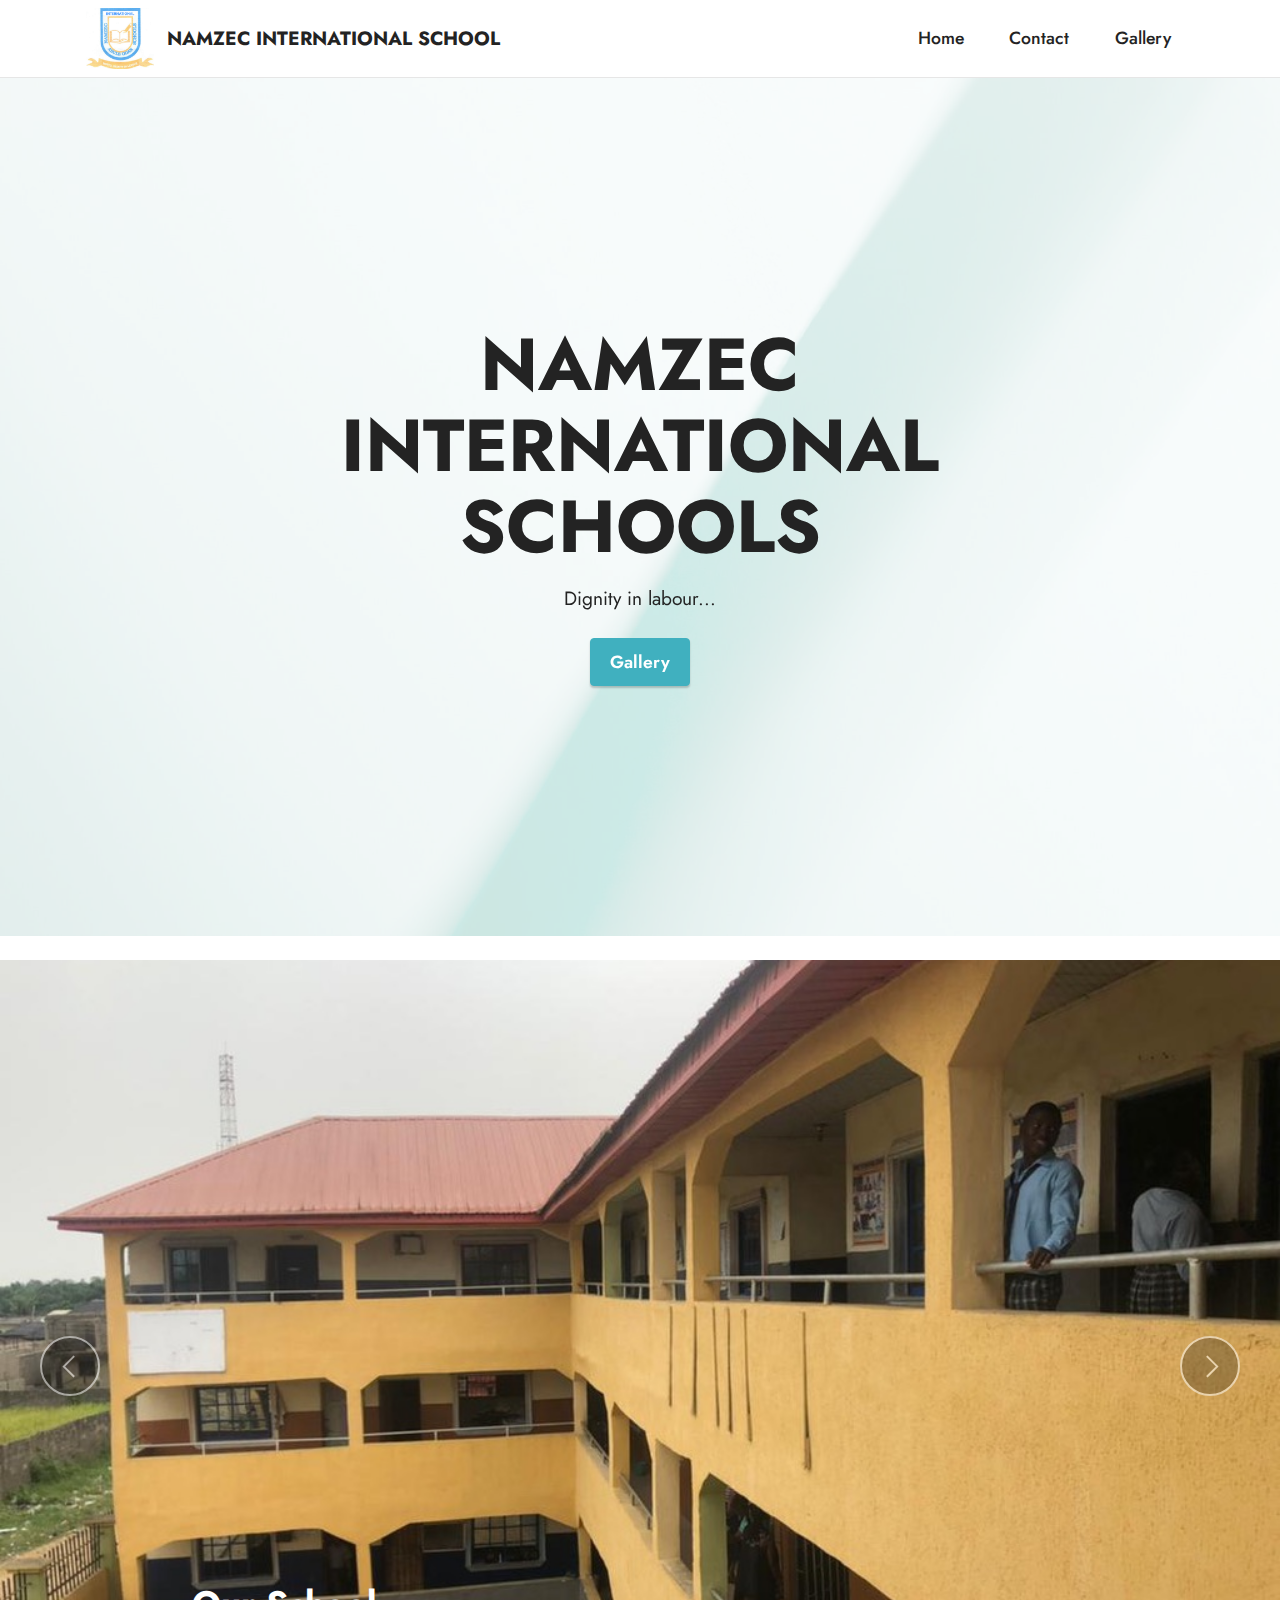
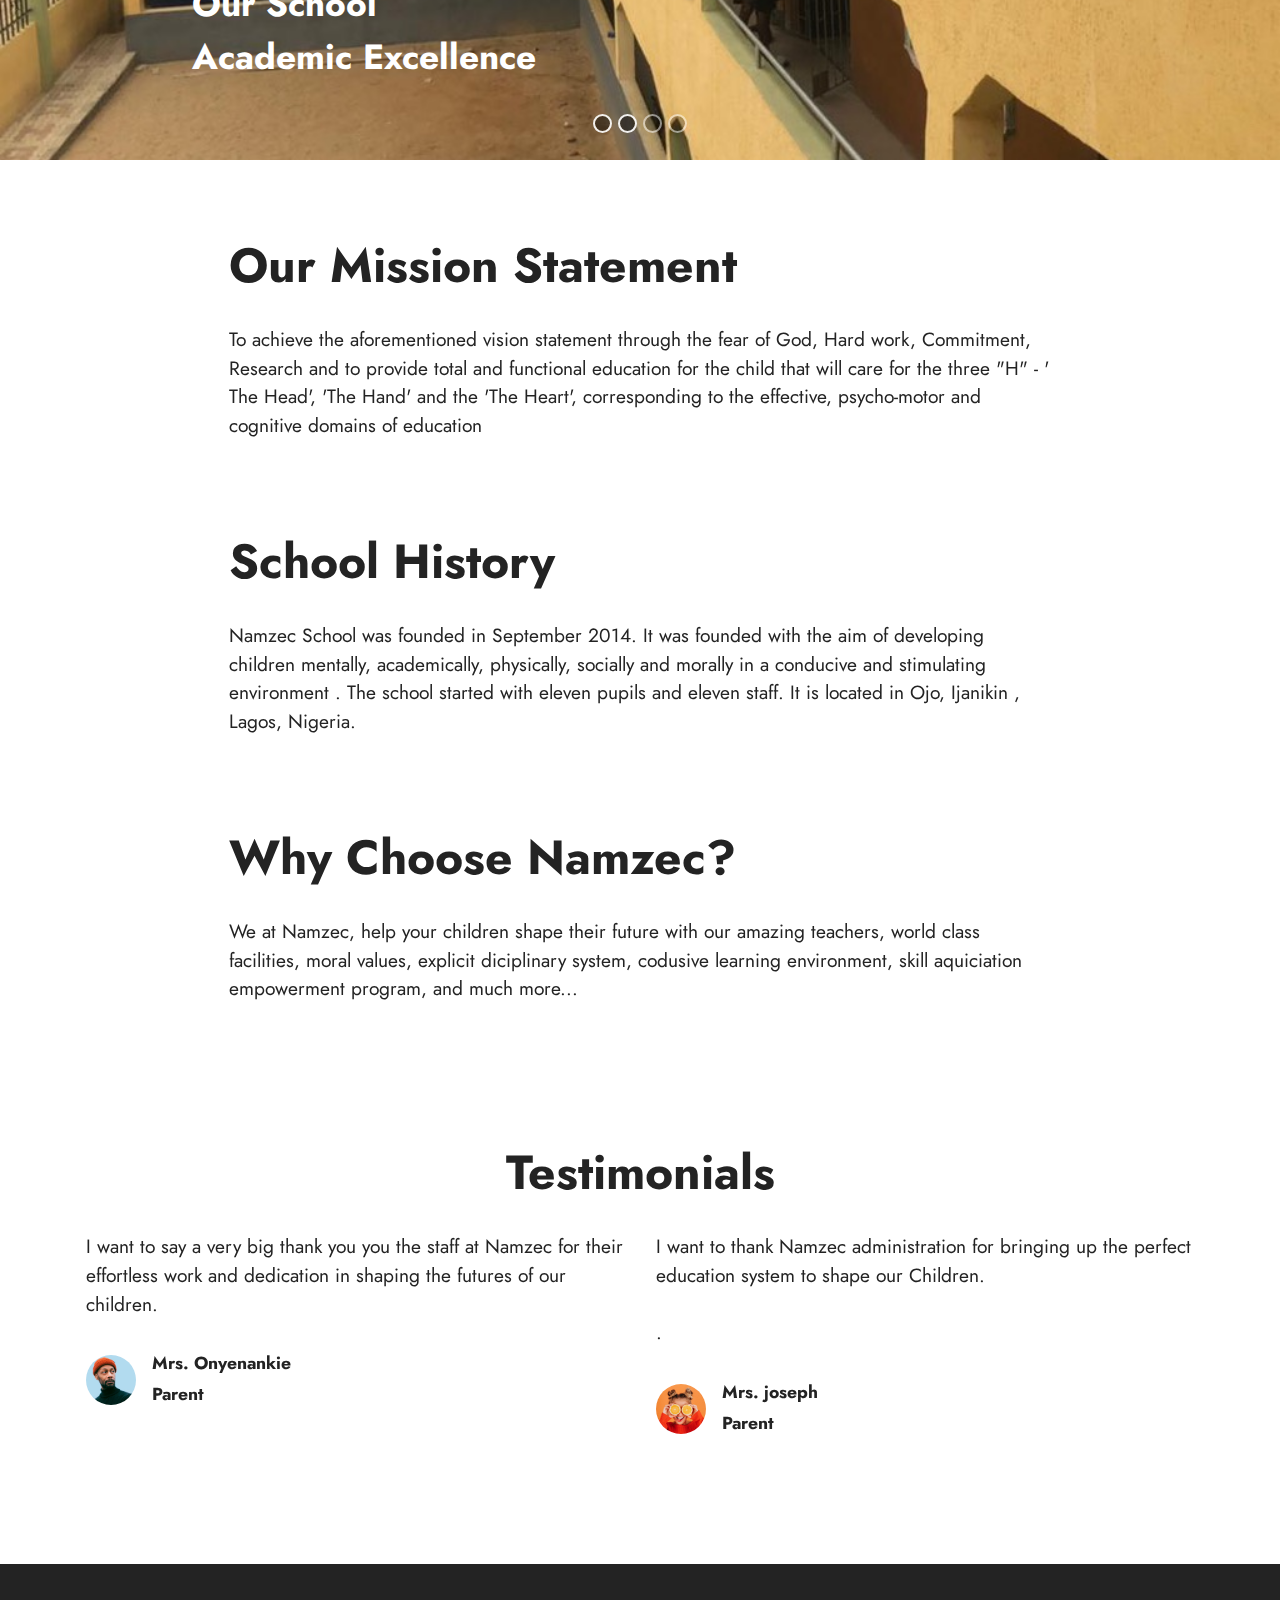
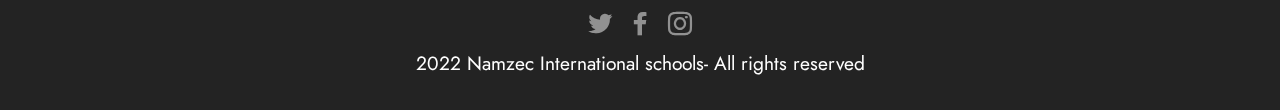
<file: namzec official/index.html>
<!DOCTYPE html>
<html  >
<head>
  
  <meta charset="UTF-8">
  <meta http-equiv="X-UA-Compatible" content="IE=edge">
  <meta name="generator" content="Mobirise v5.3.10, ">
  <meta name="viewport" content="width=device-width, initial-scale=1, minimum-scale=1">
  <link rel="shortcut icon" href="assets/images/logo-121x108.png" type="image/x-icon">
  <meta name="description" content="">
  
  
  <title>Home</title>
  <link rel="stylesheet" href="assets/web/assets/mobirise-icons2/mobirise2.css">
  <link rel="stylesheet" href="assets/tether/tether.min.css">
  <link rel="stylesheet" href="assets/bootstrap/css/bootstrap.min.css">
  <link rel="stylesheet" href="assets/bootstrap/css/bootstrap-grid.min.css">
  <link rel="stylesheet" href="assets/bootstrap/css/bootstrap-reboot.min.css">
  <link rel="stylesheet" href="assets/dropdown/css/style.css">
  <link rel="stylesheet" href="assets/socicon/css/styles.css">
  <link rel="stylesheet" href="assets/theme/css/style.css">
  <link rel="preload" href="https://fonts.googleapis.com/css?family=Jost:100,200,300,400,500,600,700,800,900,100i,200i,300i,400i,500i,600i,700i,800i,900i&display=swap" as="style" onload="this.onload=null;this.rel='stylesheet'">
  <noscript><link rel="stylesheet" href="https://fonts.googleapis.com/css?family=Jost:100,200,300,400,500,600,700,800,900,100i,200i,300i,400i,500i,600i,700i,800i,900i&display=swap"></noscript>
  <link rel="preload" as="style" href="assets/mobirise/css/mbr-additional.css"><link rel="stylesheet" href="assets/mobirise/css/mbr-additional.css" type="text/css">
  
  
  
  
</head>
<body>
  
  <section class="menu cid-s48OLK6784" once="menu" id="menu1-h">
    
    <nav class="navbar navbar-dropdown navbar-fixed-top navbar-expand-lg">
        <div class="container">
            <div class="navbar-brand">
                <span class="navbar-logo">
                    
                        <img src="assets/images/logo-121x108.png" alt="Namzec logo" style="height: 3.8rem;">
                    </a>
                </span>
                <span class="navbar-caption-wrap"><a class="navbar-caption text-black display-7" href="">NAMZEC INTERNATIONAL SCHOOL</a></span>
            </div>
            <button class="navbar-toggler" type="button" data-toggle="collapse" data-target="#navbarSupportedContent" aria-controls="navbarNavAltMarkup" aria-expanded="false" aria-label="Toggle navigation">
                <div class="hamburger">
                    <span></span>
                    <span></span>
                    <span></span>
                    <span></span>
                </div>
            </button>
            <div class="collapse navbar-collapse" id="navbarSupportedContent">
                <ul class="navbar-nav nav-dropdown nav-right" data-app-modern-menu="true"><li class="nav-item"><a class="nav-link link text-black text-primary display-4" href="index.html">Home</a></li>
                    <li class="nav-item"><a class="nav-link link text-black text-primary display-4" href="page1.html">Contact</a></li>
                    <li class="nav-item"><a class="nav-link link text-black text-primary display-4" href="page2.html">Gallery</a></li></ul>
                
                
            </div>
        </div>
    </nav>

</section>

<section class="header1 cid-s48MCQYojq mbr-fullscreen mbr-parallax-background" id="header1-f">

    

    <div class="mbr-overlay" style="opacity: 0.8; background-color: rgb(255, 255, 255);"></div>

    <div class="align-center container">
        <div class="row justify-content-center">
            <div class="col-12 col-lg-8">
                <h1 class="mbr-section-title mbr-fonts-style mb-3 display-1"><strong>NAMZEC INTERNATIONAL SCHOOLS</strong></h1>
                
                <p class="mbr-text mbr-fonts-style display-7">Dignity in labour...</p>
                <div class="mbr-section-btn mt-3"><a class="btn btn-success display-4" href="page2.html">Gallery</a></div>
            </div>
        </div>
    </div>
</section>

<section class="slider1 cid-sAxpzDwlCh" id="slider1-18">
    
    <div class="carousel slide" id="sAxrmuQe8Y" data-interval="5000">
        <ol class="carousel-indicators">
            <li data-slide-to="0" class="active" data-target="#sAxrmuQe8Y"></li><li data-slide-to="1" class="active" data-target="#sAxrmuQe8Y"></li><li data-slide-to="2" class="" data-target="#sAxrmuQe8Y"></li>
            <li data-slide-to="3" data-target="#sAxrmuQe8Y"></li>
            
        </ol>
        <div class="carousel-inner">
            <div class="carousel-item slider-image item active">
                <div class="item-wrapper">
                    <img class="d-block w-100" src="assets2/images/bbbce70d-c1b4-4d03-abc2-a5aa09cc9ce9-1-105-c.jpeg" data-slide-to="4">
                    
                    <div class="carousel-caption">
                        <h5 class="mbr-section-subtitle mbr-fonts-style display-5"><strong>Our School</strong><br><strong>Academic Excellence</strong></h5>
                        <p class="mbr-section-text mbr-fonts-style display-7"></p>
                    </div>
                </div>
            </div><div class="carousel-item slider-image item">
                <div class="item-wrapper">
                    <img class="d-block w-100" src="assets2/images/d85e022a-2560-4cae-ba23-3953bfe10e8a-1-201-a.jpeg" data-slide-to="0">
                    
                    <div class="carousel-caption">
                        <h5 class="mbr-section-subtitle mbr-fonts-style display-5"><strong>Top-Notch Moral Standard</strong></h5>
                        <p class="mbr-section-text mbr-fonts-style display-7"></p>
                    </div>
                </div>
            </div><div class="carousel-item slider-image item">
                <div class="item-wrapper">
                    <img class="d-block w-100" src="assets2/images/45b3a37f-6319-4dcc-a303-4c8a5e4c355c-1-105-c.jpeg" data-slide-to="1">
                    
                    <div class="carousel-caption">
                        <h5 class="mbr-section-subtitle mbr-fonts-style display-5"></h5>
                        <p class="mbr-section-text mbr-fonts-style display-7">.</p>
                    </div>
                </div>
            </div><div class="carousel-item slider-image item">
                <div class="item-wrapper">
                    <img class="d-block w-100" src="assets2/images/66991213-13b7-495b-b96c-cc5d769adb46-1-105-c.jpeg" data-slide-to="2">
                    
                    <div class="carousel-caption">
                        <h5 class="mbr-section-subtitle mbr-fonts-style display-5"></h5>
                        <p class="mbr-section-text mbr-fonts-style display-7"></p>
                    </div>
                </div>
            </div>
            
            
        </div>
        <a class="carousel-control carousel-control-prev" role="button" data-slide="prev" href="#sAxrmuQe8Y">
            <span class="mobi-mbri mobi-mbri-arrow-prev" aria-hidden="true"></span>
            <span class="sr-only">Previous</span>
        </a>
        <a class="carousel-control carousel-control-next" role="button" data-slide="next" href="#sAxrmuQe8Y">
            <span class="mobi-mbri mobi-mbri-arrow-next" aria-hidden="true"></span>
            <span class="sr-only">Next</span>
        </a>
    </div>
</section>

<section class="content1 cid-s48udlf8KU" id="content1-8">
    
    <div class="container">
        <div class="row justify-content-center">
            <div class="title col-12 col-md-9">
                <h3 class="mbr-section-title mbr-fonts-style align-center mb-4 display-2"><strong>Our Mission Statement</strong></h3>
                <h4 class="mbr-section-subtitle align-center mbr-fonts-style mb-4 display-7">To achieve the aforementioned vision statement through the fear of God, Hard work, Commitment, Research and to provide total and functional education for the child that will care for the three "H" - ' The Head', 'The Hand' and the 'The Heart', corresponding to the effective, psycho-motor and cognitive domains of education</h4>
                
            </div>
        </div>
    </div>
</section>

<section class="content1 cid-s48vaXqeL6" id="content1-b">
    
    <div class="container">
        <div class="row justify-content-center">
            <div class="title col-12 col-md-9">
                <h3 class="mbr-section-title mbr-fonts-style align-center mb-4 display-2"><strong>School History</strong></h3>
                <h4 class="mbr-section-subtitle align-center mbr-fonts-style mb-4 display-7">Namzec School was founded in September 2014. It was founded with the aim of developing children mentally, academically, physically, socially and morally in a conducive and stimulating environment . The school started with eleven pupils and eleven staff. It is located in Ojo, Ijanikin , Lagos, Nigeria.</h4>
                
            </div>
        </div>
    </div>
</section>

<section class="content1 cid-s48vnjULo4" id="content1-c">
    
    <div class="container">
        <div class="row justify-content-center">
            <div class="title col-12 col-md-9">
                <h3 class="mbr-section-title mbr-fonts-style align-center mb-4 display-2"><strong>Why Choose Namzec?</strong></h3>
                <h4 class="mbr-section-subtitle align-center mbr-fonts-style mb-4 display-7">We at Namzec, help your children shape their future with our amazing teachers, world class facilities, moral values, explicit diciplinary system, codusive learning environment, skill aquiciation empowerment program, and much more...</h4>
                
            </div>
        </div>
    </div>
</section>

<section class="testimonials2 cid-sAeii3BWsL" id="testimonials2-q">
    
    
    <div class="container">
        <h3 class="mbr-section-title mbr-fonts-style align-center mb-4 display-2">
            <strong>Testimonials</strong>
        </h3>
        <div class="row justify-content-center">
            <div class="card col-12 col-md-6">
                <p class="mbr-text mbr-fonts-style mb-4 display-7">I want to say a very big thank you you the staff at Namzec for their effortless work and dedication in shaping the futures of our children.</p>
                <div class="d-flex mb-md-0 mb-4">
                    <div class="image-wrapper">
                        <img src="assets/images/team1.jpg" alt="Mobirise">
                    </div>
                    <div class="text-wrapper">
                        <p class="name mbr-fonts-style mb-1 display-4"><strong>Mrs. Onyenankie</strong></p>
                        <p class="position mbr-fonts-style display-4"><strong>Parent</strong></p>
                    </div>
                </div>
            </div>
            <div class="card col-12 col-md-6">
                <p class="mbr-text mbr-fonts-style mb-4 display-7">I want to thank Namzec administration for bringing up the perfect education system to shape our Children.
<br>
<br>.</p>
                <div class="d-flex mb-md-0 mb-4">
                    <div class="image-wrapper">
                        <img src="assets/images/team2.jpg" alt="Mobirise">
                    </div>
                    <div class="text-wrapper">
                        <p class="name mbr-fonts-style mb-1 display-4"><strong>Mrs. joseph</strong></p>
                        <p class="position mbr-fonts-style display-4"><strong>Parent</strong></p>
                    </div>
                </div>
            </div>
        </div>
    </div>
</section>

<section class="footer3 cid-s48P1Icc8J" once="footers" id="footer3-i">

    

    

    <div class="container">
        <div class="media-container-row align-center mbr-white">
            <div class="row row-links">
                <ul class="foot-menu">
                    
                    
                    
                    
                    
                <li class="foot-menu-item mbr-fonts-style display-7"></li><li class="foot-menu-item mbr-fonts-style display-7"></li><li class="foot-menu-item mbr-fonts-style display-7"></li></ul>
            </div>
            <div class="row social-row">
                <div class="social-list align-right pb-2">
                    
                    
                    
                    
                    
                    
                <div class="soc-item">
                        <a href="https://twitter.com/namzecschools" target="_blank">
                            <span class="socicon-twitter socicon mbr-iconfont mbr-iconfont-social"></span>
                        </a>
                    </div><div class="soc-item">
                        <a href="https://www.facebook.com/pages/namzecschools/1616226671953247" target="_blank">
                            <span class="socicon-facebook socicon mbr-iconfont mbr-iconfont-social"></span>
                        </a>
                    </div><div class="soc-item">
                        <a href="https://instagram.com/namzecschools" target="_blank">
                            <span class="mbr-iconfont mbr-iconfont-social socicon-instagram socicon"></span>
                        </a>
                    </div></div>
            </div>
            <div class="row row-copirayt">
                <p class="mbr-text mb-0 mbr-fonts-style mbr-white align-center display-7">
                2022 Namzec International schools- All rights reserved
                </p>
            </div>
        </div>
    </div>
</section><section style="background-color: #262626; font-family: -apple-system, BlinkMacSystemFont, 'Segoe UI', 'Roboto', 'Helvetica Neue', Arial, sans-serif; color:#aaa; font-size:12px; padding: 0; align-items: center; display: flex;"></a><p style="flex: 0 0 auto; margin:0; padding-right:1rem;"><a href="https://mobirise.site/a" style="color:#aaa;"></a></p></section><script src="assets/web/assets/jquery/jquery.min.js"></script>  <script src="assets/popper/popper.min.js"></script>  <script src="assets/tether/tether.min.js"></script>  <script src="assets/bootstrap/js/bootstrap.min.js"></script>  <script src="assets/smoothscroll/smooth-scroll.js"></script>  <script src="assets/parallax/jarallax.min.js"></script>  <script src="assets/dropdown/js/nav-dropdown.js"></script>  <script src="assets/dropdown/js/navbar-dropdown.js"></script>  <script src="assets/touchswipe/jquery.touch-swipe.min.js"></script>  <script src="assets/theme/js/script.js"></script>  
  
  
</body>
</html>
</file>
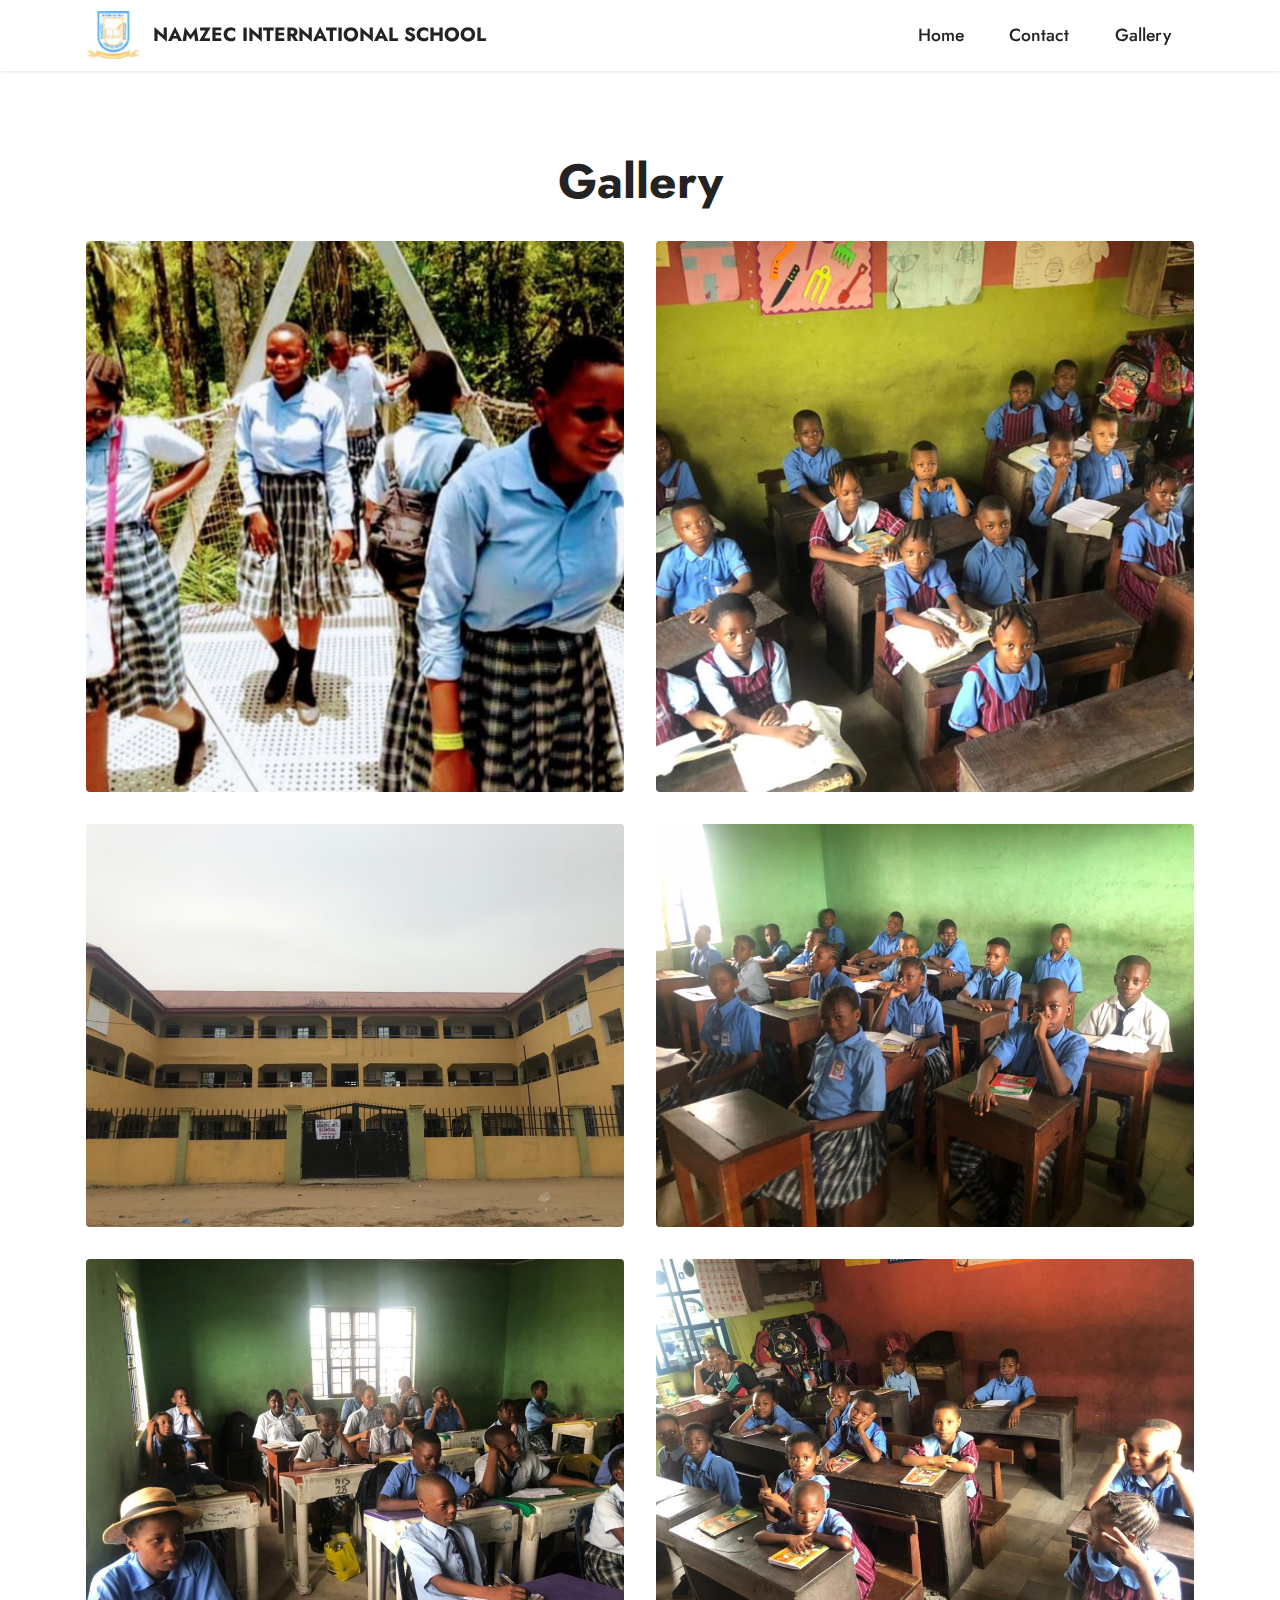
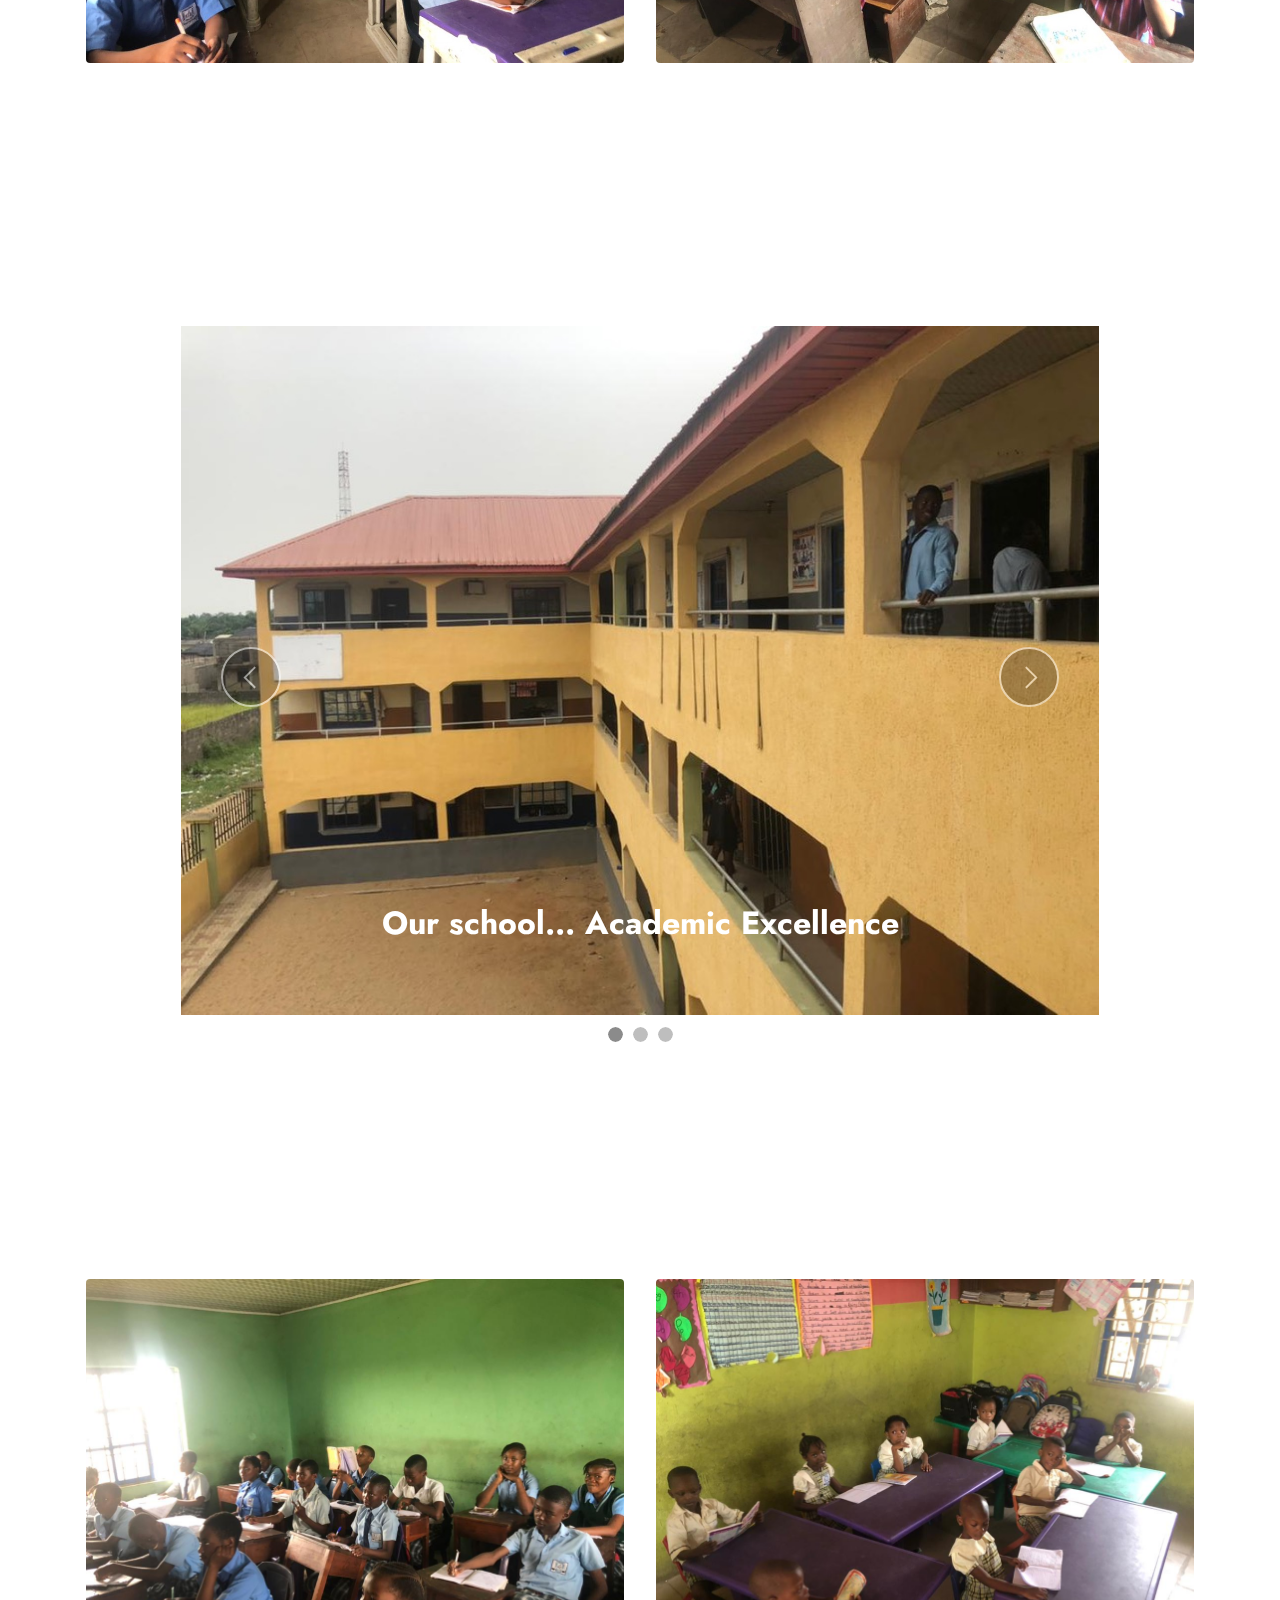
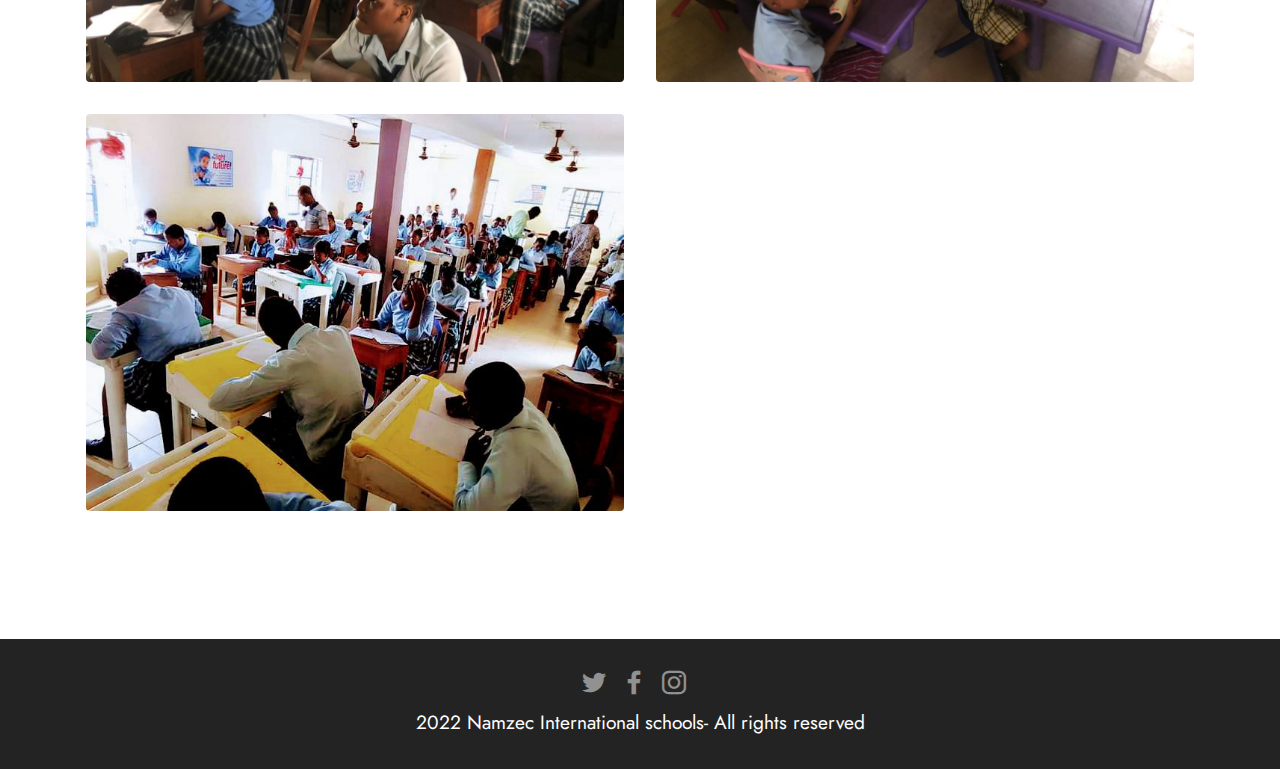
<file: namzec official/page2.html>
<!DOCTYPE html>
<html  >
<head>
 
  <meta charset="UTF-8">
  <meta http-equiv="X-UA-Compatible" content="IE=edge">
  <meta name="generator" content="Mobirise v5.6.3, mobirise.com">
  <meta name="viewport" content="width=device-width, initial-scale=1, minimum-scale=1">
  <link rel="shortcut icon" href="assets2/images/logo-121x108.png" type="image/x-icon">
  <meta name="description" content="">
  
  
  <title>Gallery</title>
  <link rel="stylesheet" href="assets2/web/assets/mobirise-icons2/mobirise2.css">
  <link rel="stylesheet" href="assets2/bootstrap/css/bootstrap.min.css">
  <link rel="stylesheet" href="assets2/bootstrap/css/bootstrap-grid.min.css">
  <link rel="stylesheet" href="assets2/bootstrap/css/bootstrap-reboot.min.css">
  <link rel="stylesheet" href="assets2/dropdown/css/style.css">
  <link rel="stylesheet" href="assets2/socicon/css/styles.css">
  <link rel="stylesheet" href="assets2/theme/css/style.css">
  <link rel="preload" href="https://fonts.googleapis.com/css2?family=Jost:ital,wght@0,400;0,700;1,400;1,700&display=swap&display=swap" as="style" onload="this.onload=null;this.rel='stylesheet'">
  <noscript><link rel="stylesheet" href="https://fonts.googleapis.com/css2?family=Jost:ital,wght@0,400;0,700;1,400;1,700&display=swap&display=swap"></noscript>
  <link rel="preload" as="style" href="assets2/mobirise/css/mbr-additional.css"><link rel="stylesheet" href="assets2/mobirise/css/mbr-additional.css" type="text/css">
  
  
  
  
</head>
<body>
  
  <section data-bs-version="5.1" class="menu menu1 cid-t0bGs1dO5C" once="menu" id="menu1-6">
    

    <nav class="navbar navbar-dropdown navbar-fixed-top navbar-expand-lg">
        <div class="container">
            <div class="navbar-brand">
                <span class="navbar-logo">
                    
                        <img src="assets2/images/logo-121x108.png" alt="Namzec Logo" style="height: 3rem;">
                    
                </span>
                <span class="navbar-caption-wrap"><a class="navbar-caption text-black display-7" >NAMZEC INTERNATIONAL SCHOOL</a></span>
            </div>
            <button class="navbar-toggler" type="button" data-toggle="collapse" data-bs-toggle="collapse" data-target="#navbarSupportedContent" data-bs-target="#navbarSupportedContent" aria-controls="navbarNavAltMarkup" aria-expanded="false" aria-label="Toggle navigation">
                <div class="hamburger">
                    <span></span>
                    <span></span>
                    <span></span>
                    <span></span>
                </div>
            </button>
            <div class="collapse navbar-collapse" id="navbarSupportedContent">
                <ul class="navbar-nav nav-dropdown nav-right" data-app-modern-menu="true"><li class="nav-item"><a class="nav-link link text-black display-4" href="index.html">Home</a></li>
                    <li class="nav-item"><a class="nav-link link text-black display-4" href="page1.html">Contact</a></li>
                    <li class="nav-item"><a class="nav-link link text-black display-4" href="page2.html">Gallery</a>
                    </li></ul>
                
                
            </div>
        </div>
    </nav>
</section>

<section data-bs-version="5.1" class="gallery1 cid-t0bkPoY3aO" id="gallery1-0">
    
    
    <div class="container">
        <div class="mbr-section-head">
            <h4 class="mbr-section-title mbr-fonts-style align-center mb-0 display-2">
                <strong>Gallery</strong></h4>
            
        </div>
        <div class="row mt-4">
            <div class="item features-image сol-12 col-md-6 col-lg-6">
                <div class="item-wrapper">
                    <div class="item-img">
                        <img src="assets2/images/d9faa94c-8600-4de5-804d-8aa9ab8a45e3-1.jpeg" alt="namzec" data-slide-to="0" data-bs-slide-to="0">
                    </div>
                    
                    
                </div>
            </div><div class="item features-image сol-12 col-md-6 col-lg-6">
                <div class="item-wrapper">
                    <div class="item-img">
                        <img src="assets2/images/d85e022a-2560-4cae-ba23-3953bfe10e8a-1-201-a.jpeg" alt="namzec " data-slide-to="1" data-bs-slide-to="1">
                    </div>
                    
                    
                </div>
            </div>
            <div class="item features-image сol-12 col-md-6 col-lg-6">
                <div class="item-wrapper">
                    <div class="item-img">
                        <img src="assets2/images/45b3a37f-6319-4dcc-a303-4c8a5e4c355c-1-105-c.jpeg" alt="Mobirise Website Builder" data-slide-to="2" data-bs-slide-to="2">
                    </div>
                    
                    
                </div>
            </div><div class="item features-image сol-12 col-md-6 col-lg-6">
                <div class="item-wrapper">
                    <div class="item-img">
                        <img src="assets2/images/66991213-13b7-495b-b96c-cc5d769adb46-1-105-c.jpeg" alt="Mobirise Website Builder" data-slide-to="3" data-bs-slide-to="3">
                    </div>
                    
                    
                </div>
            </div><div class="item features-image сol-12 col-md-6 col-lg-6">
                <div class="item-wrapper">
                    <div class="item-img">
                        <img src="assets2/images/0f5ea41e-4ca7-4c87-bea0-ddff4531c6bc-1-105-c.jpeg" alt="Mobirise Website Builder" data-slide-to="4" data-bs-slide-to="4">
                    </div>
                    
                    
                </div>
            </div>
            
            <div class="item features-image сol-12 col-md-6 col-lg-6">
                <div class="item-wrapper">
                    <div class="item-img">
                        <img src="assets2/images/c071b58a-b430-4bbc-8570-891c2a03de42-1-105-c.jpeg" alt="Mobirise Website Builder" title="" data-bs-slide-to="6" data-slide-to="6">
                    </div>
                    
                    
                </div>
            </div>
        </div>
    </div>
</section>

<section data-bs-version="5.1" class="slider2 cid-t0blu6wYY0" id="slider2-3">
    

    
    <div class="container">
        <div class="row justify-content-center">
            <div class="col-12 col-md-10">
                <div class="carousel slide carousel-fade" id="t0bKgYoMck" data-ride="carousel" data-bs-ride="carousel" data-interval="4000" data-bs-interval="4000">
                    
                    <ol class="carousel-indicators">
                        <li data-slide-to="0" data-bs-slide-to="0" class="active" data-target="#t0bKgYoMck" data-bs-target="#t0bKgYoMck"></li><li data-slide-to="1" data-bs-slide-to="1" class="" data-target="#t0bKgYoMck" data-bs-target="#t0bKgYoMck"></li><li data-slide-to="2" data-bs-slide-to="2" class="" data-target="#t0bKgYoMck" data-bs-target="#t0bKgYoMck"></li>
                        
                        
                    </ol>
                    <div class="carousel-inner">
                        <div class="carousel-item slider-image item active">
                            <div class="item-wrapper">
                                <img class="d-block w-100" src="assets2/images/bbbce70d-c1b4-4d03-abc2-a5aa09cc9ce9-1-105-c.jpeg" alt="Mobirise Website Builder" data-slide-to="0" data-bs-slide-to="0">
                                <div class="carousel-caption d-none d-md-block">
                                    <h5 class="mbr-section-subtitle mbr-fonts-style display-5"><strong>Our school... Academic Excellence</strong></h5>
                                    
                                </div>
                            </div>
                        </div><div class="carousel-item slider-image item">
                            <div class="item-wrapper">
                                <img class="d-block w-100" src="assets2/images/45b3a37f-6319-4dcc-a303-4c8a5e4c355c-1-105-c.jpeg" alt="Mobirise Website Builder" data-slide-to="1" data-bs-slide-to="1">
                                <div class="carousel-caption d-none d-md-block">
                                    <h5 class="mbr-section-subtitle mbr-fonts-style display-5"><strong>Conducive learning environment</strong></h5>
                                    
                                </div>
                            </div>
                        </div><div class="carousel-item slider-image item">
                            <div class="item-wrapper">
                                <img class="d-block w-100" src="assets2/images/img-20220314-wa0064.jpg" alt="Mobirise Website Builder" data-slide-to="2" data-bs-slide-to="2">
                                <div class="carousel-caption d-none d-md-block">
                                    <h5 class="mbr-section-subtitle mbr-fonts-style display-5"><strong>Dignity in labour</strong></h5>
                                    
                                </div>
                            </div>
                        </div>
                        
                        
                    </div>
                    <a class="carousel-control carousel-control-prev" role="button" data-slide="prev" data-bs-slide="prev" href="#t0bKgYoMck">
                        <span class="mobi-mbri mobi-mbri-arrow-prev" aria-hidden="true"></span>
                        <span class="sr-only visually-hidden">Previous</span>
                    </a>
                    <a class="carousel-control carousel-control-next" role="button" data-slide="next" data-bs-slide="next" href="#t0bKgYoMck">
                        <span class="mobi-mbri mobi-mbri-arrow-next" aria-hidden="true"></span>
                        <span class="sr-only visually-hidden">Next</span>
                    </a>
                </div>
            </div>
        </div>
    </div>
</section>

<section data-bs-version="5.1" class="gallery1 cid-t0bzxnrLgA" id="gallery1-5">
    
    
    <div class="container">
        
        <div class="row mt-4">
            
            
            <div class="item features-image сol-12 col-md-6 col-lg-6 active">
                <div class="item-wrapper">
                    <div class="item-img">
                        <img src="assets2/images/img-20220314-wa0049.jpg" alt="Mobirise Website Builder" data-slide-to="0" data-bs-slide-to="0">
                    </div>
                    
                    
                </div>
            </div><div class="item features-image сol-12 col-md-6 col-lg-6 active">
                <div class="item-wrapper">
                    <div class="item-img">
                        <img src="assets2/images/img-20220314-wa0044.jpg" alt="Mobirise Website Builder" data-slide-to="1" data-bs-slide-to="1">
                    </div>
                    
                    
                </div>
            </div>
            <div class="item features-image сol-12 col-md-6 col-lg-6">
                <div class="item-wrapper">
                    <div class="item-img">
                        <img src="assets2/images/slide2-720x531.jpg" alt="Mobirise Website Builder" title="" data-slide-to="3" data-bs-slide-to="3">
                    </div>
                    
                    
                </div>
            </div>
        </div>
    </div>
</section>

<section data-bs-version="5.1" class="footer3 cid-t0bISGapRM" once="footers" id="footer3-a">

    

    

    <div class="container">
        <div class="media-container-row align-center mbr-white">
            
            <div class="row social-row">
                <div class="social-list align-right pb-2">
                    
                    
                    
                    
                    
                    
                   
                    <div class="soc-item">
                        <a href="https://twitter.com/namzecschools" target="_blank">
                            <span class="socicon-twitter socicon mbr-iconfont mbr-iconfont-social"></span>
                        </a>
                    </div><div class="soc-item">
                        <a href="https://www.facebook.com/pages/namzecschools/1616226671953247" target="_blank">
                            <span class="socicon-facebook socicon mbr-iconfont mbr-iconfont-social"></span>
                        </a>
                    </div><div class="soc-item">
                        <a href="https://instagram.com/namzecschools" target="_blank">
                            <span class="mbr-iconfont mbr-iconfont-social socicon-instagram socicon"></span>
                        </a>
                    </div></div>
            </div>
            <div class="row row-copirayt">
                <p class="mbr-text mb-0 mbr-fonts-style mbr-white align-center display-7">
                    2022 Namzec International schools- All rights reserved
                </p>
            </div>
        </div>
    </div>
</section><section style="background-color: #262626; font-family: -apple-system, BlinkMacSystemFont, 'Segoe UI', 'Roboto', 'Helvetica Neue', Arial, sans-serif; color:#aaa; font-size:12px; padding: 0; align-items: center; display: flex;"></a><p style="flex: 0 0 auto; margin:0; padding-right:1rem;"><a href="https://mobirise.site/a" style="color:#aaa;"></a></p></section><script src="assets/web/assets/jquery/jquery.min.js"></script>  <script src="assets/popper/popper.min.js"></script>  <script src="assets/tether/tether.min.js"></script>  <script src="assets/bootstrap/js/bootstrap.min.js"></script>  <script src="assets/smoothscroll/smooth-scroll.js"></script>  <script src="assets/parallax/jarallax.min.js"></script>  <script src="assets/dropdown/js/nav-dropdown.js"></script>  <script src="assets/dropdown/js/navbar-dropdown.js"></script>  <script src="assets/touchswipe/jquery.touch-swipe.min.js"></script>  <script src="assets/theme/js/script.js"></script>  
  
  
</body>
</html>
</file>
<file: namzec official/assets/web/assets/mobirise-icons2/mobirise2.css>
@font-face {
  font-family: 'Moririse2';
  font-display: swap;
  src:  url('mobirise2.eot?f2bix4');
  src:  url('mobirise2.eot?f2bix4#iefix') format('embedded-opentype'),
    url('mobirise2.ttf?f2bix4') format('truetype'),
    url('mobirise2.woff?f2bix4') format('woff'),
    url('mobirise2.svg?f2bix4#mobirise2') format('svg');
  font-weight: normal;
  font-style: normal;
}

[class^="mobi-"], [class*=" mobi-"] {
  /* use !important to prevent issues with browser extensions that change fonts */
  font-family: 'Moririse2' !important;
  speak: none;
  font-style: normal;
  font-weight: normal;
  font-variant: normal;
  text-transform: none;
  line-height: 1;

  /* Better Font Rendering =========== */
  -webkit-font-smoothing: antialiased;
  -moz-osx-font-smoothing: grayscale;
}

.mobi-mbri-add-submenu:before {
  content: "\e900";
}
.mobi-mbri-alert:before {
  content: "\e901";
}
.mobi-mbri-align-center:before {
  content: "\e902";
}
.mobi-mbri-align-justify:before {
  content: "\e903";
}
.mobi-mbri-align-left:before {
  content: "\e904";
}
.mobi-mbri-align-right:before {
  content: "\e905";
}
.mobi-mbri-android:before {
  content: "\e906";
}
.mobi-mbri-apple:before {
  content: "\e907";
}
.mobi-mbri-arrow-down:before {
  content: "\e908";
}
.mobi-mbri-arrow-next:before {
  content: "\e909";
}
.mobi-mbri-arrow-prev:before {
  content: "\e90a";
}
.mobi-mbri-arrow-up:before {
  content: "\e90b";
}
.mobi-mbri-bold:before {
  content: "\e90c";
}
.mobi-mbri-bookmark:before {
  content: "\e90d";
}
.mobi-mbri-bootstrap:before {
  content: "\e90e";
}
.mobi-mbri-briefcase:before {
  content: "\e90f";
}
.mobi-mbri-browse:before {
  content: "\e910";
}
.mobi-mbri-bulleted-list:before {
  content: "\e911";
}
.mobi-mbri-calendar:before {
  content: "\e912";
}
.mobi-mbri-camera:before {
  content: "\e913";
}
.mobi-mbri-cart-add:before {
  content: "\e914";
}
.mobi-mbri-cart-full:before {
  content: "\e915";
}
.mobi-mbri-cash:before {
  content: "\e916";
}
.mobi-mbri-change-style:before {
  content: "\e917";
}
.mobi-mbri-chat:before {
  content: "\e918";
}
.mobi-mbri-clock:before {
  content: "\e919";
}
.mobi-mbri-close:before {
  content: "\e91a";
}
.mobi-mbri-cloud:before {
  content: "\e91b";
}
.mobi-mbri-code:before {
  content: "\e91c";
}
.mobi-mbri-contact-form:before {
  content: "\e91d";
}
.mobi-mbri-credit-card:before {
  content: "\e91e";
}
.mobi-mbri-cursor-click:before {
  content: "\e91f";
}
.mobi-mbri-cust-feedback:before {
  content: "\e920";
}
.mobi-mbri-database:before {
  content: "\e921";
}
.mobi-mbri-delivery:before {
  content: "\e922";
}
.mobi-mbri-desktop:before {
  content: "\e923";
}
.mobi-mbri-devices:before {
  content: "\e924";
}
.mobi-mbri-down:before {
  content: "\e925";
}
.mobi-mbri-download-2:before {
  content: "\e926";
}
.mobi-mbri-download:before {
  content: "\e927";
}
.mobi-mbri-drag-n-drop-2:before {
  content: "\e928";
}
.mobi-mbri-drag-n-drop:before {
  content: "\e929";
}
.mobi-mbri-edit-2:before {
  content: "\e92a";
}
.mobi-mbri-edit:before {
  content: "\e92b";
}
.mobi-mbri-error:before {
  content: "\e92c";
}
.mobi-mbri-extension:before {
  content: "\e92d";
}
.mobi-mbri-features:before {
  content: "\e92e";
}
.mobi-mbri-file:before {
  content: "\e92f";
}
.mobi-mbri-flag:before {
  content: "\e930";
}
.mobi-mbri-folder:before {
  content: "\e931";
}
.mobi-mbri-gift:before {
  content: "\e932";
}
.mobi-mbri-github:before {
  content: "\e933";
}
.mobi-mbri-globe-2:before {
  content: "\e934";
}
.mobi-mbri-globe:before {
  content: "\e935";
}
.mobi-mbri-growing-chart:before {
  content: "\e936";
}
.mobi-mbri-hearth:before {
  content: "\e937";
}
.mobi-mbri-help:before {
  content: "\e938";
}
.mobi-mbri-home:before {
  content: "\e939";
}
.mobi-mbri-hot-cup:before {
  content: "\e93a";
}
.mobi-mbri-idea:before {
  content: "\e93b";
}
.mobi-mbri-image-gallery:before {
  content: "\e93c";
}
.mobi-mbri-image-slider:before {
  content: "\e93d";
}
.mobi-mbri-info:before {
  content: "\e93e";
}
.mobi-mbri-italic:before {
  content: "\e93f";
}
.mobi-mbri-key:before {
  content: "\e940";
}
.mobi-mbri-laptop:before {
  content: "\e941";
}
.mobi-mbri-layers:before {
  content: "\e942";
}
.mobi-mbri-left-right:before {
  content: "\e943";
}
.mobi-mbri-left:before {
  content: "\e944";
}
.mobi-mbri-letter:before {
  content: "\e945";
}
.mobi-mbri-like:before {
  content: "\e946";
}
.mobi-mbri-link:before {
  content: "\e947";
}
.mobi-mbri-lock:before {
  content: "\e948";
}
.mobi-mbri-login:before {
  content: "\e949";
}
.mobi-mbri-logout:before {
  content: "\e94a";
}
.mobi-mbri-magic-stick:before {
  content: "\e94b";
}
.mobi-mbri-map-pin:before {
  content: "\e94c";
}
.mobi-mbri-menu:before {
  content: "\e94d";
}
.mobi-mbri-mobile-2:before {
  content: "\e94e";
}
.mobi-mbri-mobile-horizontal:before {
  content: "\e94f";
}
.mobi-mbri-mobile:before {
  content: "\e950";
}
.mobi-mbri-mobirise:before {
  content: "\e951";
}
.mobi-mbri-more-horizontal:before {
  content: "\e952";
}
.mobi-mbri-more-vertical:before {
  content: "\e953";
}
.mobi-mbri-music:before {
  content: "\e954";
}
.mobi-mbri-new-file:before {
  content: "\e955";
}
.mobi-mbri-numbered-list:before {
  content: "\e956";
}
.mobi-mbri-opened-folder:before {
  content: "\e957";
}
.mobi-mbri-pages:before {
  content: "\e958";
}
.mobi-mbri-paper-plane:before {
  content: "\e959";
}
.mobi-mbri-paperclip:before {
  content: "\e95a";
}
.mobi-mbri-phone:before {
  content: "\e95b";
}
.mobi-mbri-photo:before {
  content: "\e95c";
}
.mobi-mbri-photos:before {
  content: "\e95d";
}
.mobi-mbri-pin:before {
  content: "\e95e";
}
.mobi-mbri-play:before {
  content: "\e95f";
}
.mobi-mbri-plus:before {
  content: "\e960";
}
.mobi-mbri-preview:before {
  content: "\e961";
}
.mobi-mbri-print:before {
  content: "\e962";
}
.mobi-mbri-protect:before {
  content: "\e963";
}
.mobi-mbri-question:before {
  content: "\e964";
}
.mobi-mbri-quote-left:before {
  content: "\e965";
}
.mobi-mbri-quote-right:before {
  content: "\e966";
}
.mobi-mbri-redo:before {
  content: "\e967";
}
.mobi-mbri-refresh:before {
  content: "\e968";
}
.mobi-mbri-responsive-2:before {
  content: "\e969";
}
.mobi-mbri-responsive:before {
  content: "\e96a";
}
.mobi-mbri-right:before {
  content: "\e96b";
}
.mobi-mbri-rocket:before {
  content: "\e96c";
}
.mobi-mbri-sad-face:before {
  content: "\e96d";
}
.mobi-mbri-sale:before {
  content: "\e96e";
}
.mobi-mbri-save:before {
  content: "\e96f";
}
.mobi-mbri-search:before {
  content: "\e970";
}
.mobi-mbri-setting-2:before {
  content: "\e971";
}
.mobi-mbri-setting-3:before {
  content: "\e972";
}
.mobi-mbri-setting:before {
  content: "\e973";
}
.mobi-mbri-share:before {
  content: "\e974";
}
.mobi-mbri-shopping-bag:before {
  content: "\e975";
}
.mobi-mbri-shopping-basket:before {
  content: "\e976";
}
.mobi-mbri-shopping-cart:before {
  content: "\e977";
}
.mobi-mbri-sites:before {
  content: "\e978";
}
.mobi-mbri-smile-face:before {
  content: "\e979";
}
.mobi-mbri-speed:before {
  content: "\e97a";
}
.mobi-mbri-star:before {
  content: "\e97b";
}
.mobi-mbri-success:before {
  content: "\e97c";
}
.mobi-mbri-sun:before {
  content: "\e97d";
}
.mobi-mbri-sun2:before {
  content: "\e97e";
}
.mobi-mbri-tablet-vertical:before {
  content: "\e97f";
}
.mobi-mbri-tablet:before {
  content: "\e980";
}
.mobi-mbri-target:before {
  content: "\e981";
}
.mobi-mbri-timer:before {
  content: "\e982";
}
.mobi-mbri-to-ftp:before {
  content: "\e983";
}
.mobi-mbri-to-local-drive:before {
  content: "\e984";
}
.mobi-mbri-touch-swipe:before {
  content: "\e985";
}
.mobi-mbri-touch:before {
  content: "\e986";
}
.mobi-mbri-trash:before {
  content: "\e987";
}
.mobi-mbri-underline:before {
  content: "\e988";
}
.mobi-mbri-undo:before {
  content: "\e989";
}
.mobi-mbri-unlink:before {
  content: "\e98a";
}
.mobi-mbri-unlock:before {
  content: "\e98b";
}
.mobi-mbri-up-down:before {
  content: "\e98c";
}
.mobi-mbri-up:before {
  content: "\e98d";
}
.mobi-mbri-update:before {
  content: "\e98e";
}
.mobi-mbri-upload-2:before {
  content: "\e98f";
}
.mobi-mbri-upload:before {
  content: "\e990";
}
.mobi-mbri-user-2:before {
  content: "\e991";
}
.mobi-mbri-user:before {
  content: "\e992";
}
.mobi-mbri-users:before {
  content: "\e993";
}
.mobi-mbri-video-play:before {
  content: "\e994";
}
.mobi-mbri-video:before {
  content: "\e995";
}
.mobi-mbri-watch:before {
  content: "\e996";
}
.mobi-mbri-website-theme-2:before {
  content: "\e997";
}
.mobi-mbri-website-theme:before {
  content: "\e998";
}
.mobi-mbri-wifi:before {
  content: "\e999";
}
.mobi-mbri-windows:before {
  content: "\e99a";
}
.mobi-mbri-zoom-in:before {
  content: "\e99b";
}
.mobi-mbri-zoom-out:before {
  content: "\e99c";
}
</file>
<file: namzec official/assets/dropdown/css/style.css>
.navbar-dropdown {
  left: 0;
  padding: 0;
  position: absolute;
  right: 0;
  top: 0;
  transition: all 0.45s ease;
  z-index: 1030;
  background: #282828; }
  .navbar-dropdown .navbar-logo {
    margin-right: 0.8rem;
    transition: margin 0.3s ease-in-out;
    vertical-align: middle; }
    .navbar-dropdown .navbar-logo img {
      height: 3.125rem;
      transition: all 0.3s ease-in-out; }
    .navbar-dropdown .navbar-logo.mbr-iconfont {
      font-size: 3.125rem;
      line-height: 3.125rem; }
  .navbar-dropdown .navbar-caption {
    font-weight: 700;
    white-space: normal;
    vertical-align: -4px;
    line-height: 3.125rem !important; }
    .navbar-dropdown .navbar-caption, .navbar-dropdown .navbar-caption:hover {
      color: inherit;
      text-decoration: none; }
  .navbar-dropdown .mbr-iconfont + .navbar-caption {
    vertical-align: -1px; }
  .navbar-dropdown.navbar-fixed-top {
    position: fixed; }
  .navbar-dropdown .navbar-brand span {
    vertical-align: -4px; }
  .navbar-dropdown.bg-color.transparent {
    background: none; }
  .navbar-dropdown.navbar-short .navbar-brand {
    padding: 0.625rem 0; }
    .navbar-dropdown.navbar-short .navbar-brand span {
      vertical-align: -1px; }
  .navbar-dropdown.navbar-short .navbar-caption {
    line-height: 2.375rem !important;
    vertical-align: -2px; }
  .navbar-dropdown.navbar-short .navbar-logo {
    margin-right: 0.5rem; }
    .navbar-dropdown.navbar-short .navbar-logo img {
      height: 2.375rem; }
    .navbar-dropdown.navbar-short .navbar-logo.mbr-iconfont {
      font-size: 2.375rem;
      line-height: 2.375rem; }
  .navbar-dropdown.navbar-short .mbr-table-cell {
    height: 3.625rem; }
  .navbar-dropdown .navbar-close {
    left: 0.6875rem;
    position: fixed;
    top: 0.75rem;
    z-index: 1000; }
  .navbar-dropdown .hamburger-icon {
    content: "";
    display: inline-block;
    vertical-align: middle;
    width: 16px;
    -webkit-box-shadow: 0 -6px 0 1px #282828,0 0 0 1px #282828,0 6px 0 1px #282828;
    -moz-box-shadow: 0 -6px 0 1px #282828,0 0 0 1px #282828,0 6px 0 1px #282828;
    box-shadow: 0 -6px 0 1px #282828,0 0 0 1px #282828,0 6px 0 1px #282828; }

.dropdown-menu .dropdown-toggle[data-toggle="dropdown-submenu"]::after {
  border-bottom: 0.35em solid transparent;
  border-left: 0.35em solid;
  border-right: 0;
  border-top: 0.35em solid transparent;
  margin-left: 0.3rem; }

.dropdown-menu .dropdown-item:focus {
  outline: 0; }

.nav-dropdown {
  font-size: 0.75rem;
  font-weight: 500;
  height: auto !important; }
  .nav-dropdown .nav-btn {
    padding-left: 1rem; }
  .nav-dropdown .link {
    margin: .667em 1.667em;
    font-weight: 500;
    padding: 0;
    transition: color .2s ease-in-out; }
    .nav-dropdown .link.dropdown-toggle {
      margin-right: 2.583em; }
      .nav-dropdown .link.dropdown-toggle::after {
        margin-left: .25rem;
        border-top: 0.35em solid;
        border-right: 0.35em solid transparent;
        border-left: 0.35em solid transparent;
        border-bottom: 0; }
      .nav-dropdown .link.dropdown-toggle[aria-expanded="true"] {
        margin: 0;
        padding: 0.667em 3.263em  0.667em 1.667em; }
  .nav-dropdown .link::after,
  .nav-dropdown .dropdown-item::after {
    color: inherit; }
  .nav-dropdown .btn {
    font-size: 0.75rem;
    font-weight: 700;
    letter-spacing: 0;
    margin-bottom: 0;
    padding-left: 1.25rem;
    padding-right: 1.25rem; }
  .nav-dropdown .dropdown-menu {
    border-radius: 0;
    border: 0;
    left: 0;
    margin: 0;
    padding-bottom: 1.25rem;
    padding-top: 1.25rem;
    position: relative; }
  .nav-dropdown .dropdown-submenu {
    margin-left: 0.125rem;
    top: 0; }
  .nav-dropdown .dropdown-item {
    font-weight: 500;
    line-height: 2;
    padding: 0.3846em 4.615em 0.3846em 1.5385em;
    position: relative;
    transition: color .2s ease-in-out, background-color .2s ease-in-out; }
    .nav-dropdown .dropdown-item::after {
      margin-top: -0.3077em;
      position: absolute;
      right: 1.1538em;
      top: 50%; }
    .nav-dropdown .dropdown-item:focus, .nav-dropdown .dropdown-item:hover {
      background: none; }

@media (max-width: 767px) {
  .nav-dropdown.navbar-toggleable-sm {
    bottom: 0;
    display: none;
    left: 0;
    overflow-x: hidden;
    position: fixed;
    top: 0;
    transform: translateX(-100%);
    -ms-transform: translateX(-100%);
    -webkit-transform: translateX(-100%);
    width: 18.75rem;
    z-index: 999; } }
.nav-dropdown.navbar-toggleable-xl {
  bottom: 0;
  display: none;
  left: 0;
  overflow-x: hidden;
  position: fixed;
  top: 0;
  transform: translateX(-100%);
  -ms-transform: translateX(-100%);
  -webkit-transform: translateX(-100%);
  width: 18.75rem;
  z-index: 999; }

.nav-dropdown-sm {
  display: block !important;
  overflow-x: hidden;
  overflow: auto;
  padding-top: 3.875rem; }
  .nav-dropdown-sm::after {
    content: "";
    display: block;
    height: 3rem;
    width: 100%; }
  .nav-dropdown-sm.collapse.in ~ .navbar-close {
    display: block !important; }
  .nav-dropdown-sm.collapsing, .nav-dropdown-sm.collapse.in {
    transform: translateX(0);
    -ms-transform: translateX(0);
    -webkit-transform: translateX(0);
    transition: all 0.25s ease-out;
    -webkit-transition: all 0.25s ease-out;
    background: #282828; }
  .nav-dropdown-sm.collapsing[aria-expanded="false"] {
    transform: translateX(-100%);
    -ms-transform: translateX(-100%);
    -webkit-transform: translateX(-100%); }
  .nav-dropdown-sm .nav-item {
    display: block;
    margin-left: 0 !important;
    padding-left: 0; }
  .nav-dropdown-sm .link,
  .nav-dropdown-sm .dropdown-item {
    border-top: 1px dotted rgba(255, 255, 255, 0.1);
    font-size: 0.8125rem;
    line-height: 1.6;
    margin: 0 !important;
    padding: 0.875rem 2.4rem 0.875rem 1.5625rem !important;
    position: relative;
    white-space: normal; }
    .nav-dropdown-sm .link:focus, .nav-dropdown-sm .link:hover,
    .nav-dropdown-sm .dropdown-item:focus,
    .nav-dropdown-sm .dropdown-item:hover {
      background: rgba(0, 0, 0, 0.2) !important;
      color: #c0a375; }
  .nav-dropdown-sm .nav-btn {
    position: relative;
    padding: 1.5625rem 1.5625rem 0 1.5625rem; }
    .nav-dropdown-sm .nav-btn::before {
      border-top: 1px dotted rgba(255, 255, 255, 0.1);
      content: "";
      left: 0;
      position: absolute;
      top: 0;
      width: 100%; }
    .nav-dropdown-sm .nav-btn + .nav-btn {
      padding-top: 0.625rem; }
      .nav-dropdown-sm .nav-btn + .nav-btn::before {
        display: none; }
  .nav-dropdown-sm .btn {
    padding: 0.625rem 0; }
  .nav-dropdown-sm .dropdown-toggle[data-toggle="dropdown-submenu"]::after {
    margin-left: .25rem;
    border-top: 0.35em solid;
    border-right: 0.35em solid transparent;
    border-left: 0.35em solid transparent;
    border-bottom: 0; }
  .nav-dropdown-sm .dropdown-toggle[data-toggle="dropdown-submenu"][aria-expanded="true"]::after {
    border-top: 0;
    border-right: 0.35em solid transparent;
    border-left: 0.35em solid transparent;
    border-bottom: 0.35em solid; }
  .nav-dropdown-sm .dropdown-menu {
    margin: 0;
    padding: 0;
    position: relative;
    top: 0;
    left: 0;
    width: 100%;
    border: 0;
    float: none;
    border-radius: 0;
    background: none; }
  .nav-dropdown-sm .dropdown-submenu {
    left: 100%;
    margin-left: 0.125rem;
    margin-top: -1.25rem;
    top: 0; }

.navbar-toggleable-sm .nav-dropdown .dropdown-menu {
  position: absolute; }

.navbar-toggleable-sm .nav-dropdown .dropdown-submenu {
  left: 100%;
  margin-left: 0.125rem;
  margin-top: -1.25rem;
  top: 0; }

.navbar-toggleable-sm.opened .nav-dropdown .dropdown-menu {
  position: relative; }

.navbar-toggleable-sm.opened .nav-dropdown .dropdown-submenu {
  left: 0;
  margin-left: 00rem;
  margin-top: 0rem;
  top: 0; }

.is-builder .nav-dropdown.collapsing {
  transition: none !important; }

/*# sourceMappingURL=style.css.map */
</file>
<file: namzec official/assets/socicon/css/styles.css>
@charset "UTF-8";

@font-face {
  font-family: 'Socicon';
  src:  url('../fonts/socicon.eot');
  src:  url('../fonts/socicon.eot?#iefix') format('embedded-opentype'),
    url('../fonts/socicon.woff2') format('woff2'),
    url('../fonts/socicon.ttf') format('truetype'),
    url('../fonts/socicon.woff') format('woff'),
    url('../fonts/socicon.svg#socicon') format('svg');
  font-weight: normal;
  font-style: normal;
  font-display: swap;
}

[data-icon]:before {
  font-family: "socicon" !important;
  content: attr(data-icon);
  font-style: normal !important;
  font-weight: normal !important;
  font-variant: normal !important;
  text-transform: none !important;
  speak: none;
  line-height: 1;
  -webkit-font-smoothing: antialiased;
  -moz-osx-font-smoothing: grayscale;
}

[class^="socicon-"], [class*=" socicon-"] {
  /* use !important to prevent issues with browser extensions that change fonts */
  font-family: 'Socicon' !important;
  speak: none;
  font-style: normal;
  font-weight: normal;
  font-variant: normal;
  text-transform: none;
  line-height: 1;

  /* Better Font Rendering =========== */
  -webkit-font-smoothing: antialiased;
  -moz-osx-font-smoothing: grayscale;
}

.socicon-eitaa:before {
  content: "\e97c";
}
.socicon-soroush:before {
  content: "\e97d";
}
.socicon-bale:before {
  content: "\e97e";
}
.socicon-zazzle:before {
  content: "\e97b";
}
.socicon-society6:before {
  content: "\e97a";
}
.socicon-redbubble:before {
  content: "\e979";
}
.socicon-avvo:before {
  content: "\e978";
}
.socicon-stitcher:before {
  content: "\e977";
}
.socicon-googlehangouts:before {
  content: "\e974";
}
.socicon-dlive:before {
  content: "\e975";
}
.socicon-vsco:before {
  content: "\e976";
}
.socicon-flipboard:before {
  content: "\e973";
}
.socicon-ubuntu:before {
  content: "\e958";
}
.socicon-artstation:before {
  content: "\e959";
}
.socicon-invision:before {
  content: "\e95a";
}
.socicon-torial:before {
  content: "\e95b";
}
.socicon-collectorz:before {
  content: "\e95c";
}
.socicon-seenthis:before {
  content: "\e95d";
}
.socicon-googleplaymusic:before {
  content: "\e95e";
}
.socicon-debian:before {
  content: "\e95f";
}
.socicon-filmfreeway:before {
  content: "\e960";
}
.socicon-gnome:before {
  content: "\e961";
}
.socicon-itchio:before {
  content: "\e962";
}
.socicon-jamendo:before {
  content: "\e963";
}
.socicon-mix:before {
  content: "\e964";
}
.socicon-sharepoint:before {
  content: "\e965";
}
.socicon-tinder:before {
  content: "\e966";
}
.socicon-windguru:before {
  content: "\e967";
}
.socicon-cdbaby:before {
  content: "\e968";
}
.socicon-elementaryos:before {
  content: "\e969";
}
.socicon-stage32:before {
  content: "\e96a";
}
.socicon-tiktok:before {
  content: "\e96b";
}
.socicon-gitter:before {
  content: "\e96c";
}
.socicon-letterboxd:before {
  content: "\e96d";
}
.socicon-threema:before {
  content: "\e96e";
}
.socicon-splice:before {
  content: "\e96f";
}
.socicon-metapop:before {
  content: "\e970";
}
.socicon-naver:before {
  content: "\e971";
}
.socicon-remote:before {
  content: "\e972";
}
.socicon-internet:before {
  content: "\e957";
}
.socicon-moddb:before {
  content: "\e94b";
}
.socicon-indiedb:before {
  content: "\e94c";
}
.socicon-traxsource:before {
  content: "\e94d";
}
.socicon-gamefor:before {
  content: "\e94e";
}
.socicon-pixiv:before {
  content: "\e94f";
}
.socicon-myanimelist:before {
  content: "\e950";
}
.socicon-blackberry:before {
  content: "\e951";
}
.socicon-wickr:before {
  content: "\e952";
}
.socicon-spip:before {
  content: "\e953";
}
.socicon-napster:before {
  content: "\e954";
}
.socicon-beatport:before {
  content: "\e955";
}
.socicon-hackerone:before {
  content: "\e956";
}
.socicon-hackernews:before {
  content: "\e946";
}
.socicon-smashwords:before {
  content: "\e947";
}
.socicon-kobo:before {
  content: "\e948";
}
.socicon-bookbub:before {
  content: "\e949";
}
.socicon-mailru:before {
  content: "\e94a";
}
.socicon-gitlab:before {
  content: "\e945";
}
.socicon-instructables:before {
  content: "\e944";
}
.socicon-portfolio:before {
  content: "\e943";
}
.socicon-codered:before {
  content: "\e940";
}
.socicon-origin:before {
  content: "\e941";
}
.socicon-nextdoor:before {
  content: "\e942";
}
.socicon-udemy:before {
  content: "\e93f";
}
.socicon-livemaster:before {
  content: "\e93e";
}
.socicon-crunchbase:before {
  content: "\e93b";
}
.socicon-homefy:before {
  content: "\e93c";
}
.socicon-calendly:before {
  content: "\e93d";
}
.socicon-realtor:before {
  content: "\e90f";
}
.socicon-tidal:before {
  content: "\e910";
}
.socicon-qobuz:before {
  content: "\e911";
}
.socicon-natgeo:before {
  content: "\e912";
}
.socicon-mastodon:before {
  content: "\e913";
}
.socicon-unsplash:before {
  content: "\e914";
}
.socicon-homeadvisor:before {
  content: "\e915";
}
.socicon-angieslist:before {
  content: "\e916";
}
.socicon-codepen:before {
  content: "\e917";
}
.socicon-slack:before {
  content: "\e918";
}
.socicon-openaigym:before {
  content: "\e919";
}
.socicon-logmein:before {
  content: "\e91a";
}
.socicon-fiverr:before {
  content: "\e91b";
}
.socicon-gotomeeting:before {
  content: "\e91c";
}
.socicon-aliexpress:before {
  content: "\e91d";
}
.socicon-guru:before {
  content: "\e91e";
}
.socicon-appstore:before {
  content: "\e91f";
}
.socicon-homes:before {
  content: "\e920";
}
.socicon-zoom:before {
  content: "\e921";
}
.socicon-alibaba:before {
  content: "\e922";
}
.socicon-craigslist:before {
  content: "\e923";
}
.socicon-wix:before {
  content: "\e924";
}
.socicon-redfin:before {
  content: "\e925";
}
.socicon-googlecalendar:before {
  content: "\e926";
}
.socicon-shopify:before {
  content: "\e927";
}
.socicon-freelancer:before {
  content: "\e928";
}
.socicon-seedrs:before {
  content: "\e929";
}
.socicon-bing:before {
  content: "\e92a";
}
.socicon-doodle:before {
  content: "\e92b";
}
.socicon-bonanza:before {
  content: "\e92c";
}
.socicon-squarespace:before {
  content: "\e92d";
}
.socicon-toptal:before {
  content: "\e92e";
}
.socicon-gust:before {
  content: "\e92f";
}
.socicon-ask:before {
  content: "\e930";
}
.socicon-trulia:before {
  content: "\e931";
}
.socicon-loomly:before {
  content: "\e932";
}
.socicon-ghost:before {
  content: "\e933";
}
.socicon-upwork:before {
  content: "\e934";
}
.socicon-fundable:before {
  content: "\e935";
}
.socicon-booking:before {
  content: "\e936";
}
.socicon-googlemaps:before {
  content: "\e937";
}
.socicon-zillow:before {
  content: "\e938";
}
.socicon-niconico:before {
  content: "\e939";
}
.socicon-toneden:before {
  content: "\e93a";
}
.socicon-augment:before {
  content: "\e908";
}
.socicon-bitbucket:before {
  content: "\e909";
}
.socicon-fyuse:before {
  content: "\e90a";
}
.socicon-yt-gaming:before {
  content: "\e90b";
}
.socicon-sketchfab:before {
  content: "\e90c";
}
.socicon-mobcrush:before {
  content: "\e90d";
}
.socicon-microsoft:before {
  content: "\e90e";
}
.socicon-pandora:before {
  content: "\e907";
}
.socicon-messenger:before {
  content: "\e906";
}
.socicon-gamewisp:before {
  content: "\e905";
}
.socicon-bloglovin:before {
  content: "\e904";
}
.socicon-tunein:before {
  content: "\e903";
}
.socicon-gamejolt:before {
  content: "\e901";
}
.socicon-trello:before {
  content: "\e902";
}
.socicon-spreadshirt:before {
  content: "\e900";
}
.socicon-500px:before {
  content: "\e000";
}
.socicon-8tracks:before {
  content: "\e001";
}
.socicon-airbnb:before {
  content: "\e002";
}
.socicon-alliance:before {
  content: "\e003";
}
.socicon-amazon:before {
  content: "\e004";
}
.socicon-amplement:before {
  content: "\e005";
}
.socicon-android:before {
  content: "\e006";
}
.socicon-angellist:before {
  content: "\e007";
}
.socicon-apple:before {
  content: "\e008";
}
.socicon-appnet:before {
  content: "\e009";
}
.socicon-baidu:before {
  content: "\e00a";
}
.socicon-bandcamp:before {
  content: "\e00b";
}
.socicon-battlenet:before {
  content: "\e00c";
}
.socicon-mixer:before {
  content: "\e00d";
}
.socicon-bebee:before {
  content: "\e00e";
}
.socicon-bebo:before {
  content: "\e00f";
}
.socicon-behance:before {
  content: "\e010";
}
.socicon-blizzard:before {
  content: "\e011";
}
.socicon-blogger:before {
  content: "\e012";
}
.socicon-buffer:before {
  content: "\e013";
}
.socicon-chrome:before {
  content: "\e014";
}
.socicon-coderwall:before {
  content: "\e015";
}
.socicon-curse:before {
  content: "\e016";
}
.socicon-dailymotion:before {
  content: "\e017";
}
.socicon-deezer:before {
  content: "\e018";
}
.socicon-delicious:before {
  content: "\e019";
}
.socicon-deviantart:before {
  content: "\e01a";
}
.socicon-diablo:before {
  content: "\e01b";
}
.socicon-digg:before {
  content: "\e01c";
}
.socicon-discord:before {
  content: "\e01d";
}
.socicon-disqus:before {
  content: "\e01e";
}
.socicon-douban:before {
  content: "\e01f";
}
.socicon-draugiem:before {
  content: "\e020";
}
.socicon-dribbble:before {
  content: "\e021";
}
.socicon-drupal:before {
  content: "\e022";
}
.socicon-ebay:before {
  content: "\e023";
}
.socicon-ello:before {
  content: "\e024";
}
.socicon-endomodo:before {
  content: "\e025";
}
.socicon-envato:before {
  content: "\e026";
}
.socicon-etsy:before {
  content: "\e027";
}
.socicon-facebook:before {
  content: "\e028";
}
.socicon-feedburner:before {
  content: "\e029";
}
.socicon-filmweb:before {
  content: "\e02a";
}
.socicon-firefox:before {
  content: "\e02b";
}
.socicon-flattr:before {
  content: "\e02c";
}
.socicon-flickr:before {
  content: "\e02d";
}
.socicon-formulr:before {
  content: "\e02e";
}
.socicon-forrst:before {
  content: "\e02f";
}
.socicon-foursquare:before {
  content: "\e030";
}
.socicon-friendfeed:before {
  content: "\e031";
}
.socicon-github:before {
  content: "\e032";
}
.socicon-goodreads:before {
  content: "\e033";
}
.socicon-google:before {
  content: "\e034";
}
.socicon-googlescholar:before {
  content: "\e035";
}
.socicon-googlegroups:before {
  content: "\e036";
}
.socicon-googlephotos:before {
  content: "\e037";
}
.socicon-googleplus:before {
  content: "\e038";
}
.socicon-grooveshark:before {
  content: "\e039";
}
.socicon-hackerrank:before {
  content: "\e03a";
}
.socicon-hearthstone:before {
  content: "\e03b";
}
.socicon-hellocoton:before {
  content: "\e03c";
}
.socicon-heroes:before {
  content: "\e03d";
}
.socicon-smashcast:before {
  content: "\e03e";
}
.socicon-horde:before {
  content: "\e03f";
}
.socicon-houzz:before {
  content: "\e040";
}
.socicon-icq:before {
  content: "\e041";
}
.socicon-identica:before {
  content: "\e042";
}
.socicon-imdb:before {
  content: "\e043";
}
.socicon-instagram:before {
  content: "\e044";
}
.socicon-issuu:before {
  content: "\e045";
}
.socicon-istock:before {
  content: "\e046";
}
.socicon-itunes:before {
  content: "\e047";
}
.socicon-keybase:before {
  content: "\e048";
}
.socicon-lanyrd:before {
  content: "\e049";
}
.socicon-lastfm:before {
  content: "\e04a";
}
.socicon-line:before {
  content: "\e04b";
}
.socicon-linkedin:before {
  content: "\e04c";
}
.socicon-livejournal:before {
  content: "\e04d";
}
.socicon-lyft:before {
  content: "\e04e";
}
.socicon-macos:before {
  content: "\e04f";
}
.socicon-mail:before {
  content: "\e050";
}
.socicon-medium:before {
  content: "\e051";
}
.socicon-meetup:before {
  content: "\e052";
}
.socicon-mixcloud:before {
  content: "\e053";
}
.socicon-modelmayhem:before {
  content: "\e054";
}
.socicon-mumble:before {
  content: "\e055";
}
.socicon-myspace:before {
  content: "\e056";
}
.socicon-newsvine:before {
  content: "\e057";
}
.socicon-nintendo:before {
  content: "\e058";
}
.socicon-npm:before {
  content: "\e059";
}
.socicon-odnoklassniki:before {
  content: "\e05a";
}
.socicon-openid:before {
  content: "\e05b";
}
.socicon-opera:before {
  content: "\e05c";
}
.socicon-outlook:before {
  content: "\e05d";
}
.socicon-overwatch:before {
  content: "\e05e";
}
.socicon-patreon:before {
  content: "\e05f";
}
.socicon-paypal:before {
  content: "\e060";
}
.socicon-periscope:before {
  content: "\e061";
}
.socicon-persona:before {
  content: "\e062";
}
.socicon-pinterest:before {
  content: "\e063";
}
.socicon-play:before {
  content: "\e064";
}
.socicon-player:before {
  content: "\e065";
}
.socicon-playstation:before {
  content: "\e066";
}
.socicon-pocket:before {
  content: "\e067";
}
.socicon-qq:before {
  content: "\e068";
}
.socicon-quora:before {
  content: "\e069";
}
.socicon-raidcall:before {
  content: "\e06a";
}
.socicon-ravelry:before {
  content: "\e06b";
}
.socicon-reddit:before {
  content: "\e06c";
}
.socicon-renren:before {
  content: "\e06d";
}
.socicon-researchgate:before {
  content: "\e06e";
}
.socicon-residentadvisor:before {
  content: "\e06f";
}
.socicon-reverbnation:before {
  content: "\e070";
}
.socicon-rss:before {
  content: "\e071";
}
.socicon-sharethis:before {
  content: "\e072";
}
.socicon-skype:before {
  content: "\e073";
}
.socicon-slideshare:before {
  content: "\e074";
}
.socicon-smugmug:before {
  content: "\e075";
}
.socicon-snapchat:before {
  content: "\e076";
}
.socicon-songkick:before {
  content: "\e077";
}
.socicon-soundcloud:before {
  content: "\e078";
}
.socicon-spotify:before {
  content: "\e079";
}
.socicon-stackexchange:before {
  content: "\e07a";
}
.socicon-stackoverflow:before {
  content: "\e07b";
}
.socicon-starcraft:before {
  content: "\e07c";
}
.socicon-stayfriends:before {
  content: "\e07d";
}
.socicon-steam:before {
  content: "\e07e";
}
.socicon-storehouse:before {
  content: "\e07f";
}
.socicon-strava:before {
  content: "\e080";
}
.socicon-streamjar:before {
  content: "\e081";
}
.socicon-stumbleupon:before {
  content: "\e082";
}
.socicon-swarm:before {
  content: "\e083";
}
.socicon-teamspeak:before {
  content: "\e084";
}
.socicon-teamviewer:before {
  content: "\e085";
}
.socicon-technorati:before {
  content: "\e086";
}
.socicon-telegram:before {
  content: "\e087";
}
.socicon-tripadvisor:before {
  content: "\e088";
}
.socicon-tripit:before {
  content: "\e089";
}
.socicon-triplej:before {
  content: "\e08a";
}
.socicon-tumblr:before {
  content: "\e08b";
}
.socicon-twitch:before {
  content: "\e08c";
}
.socicon-twitter:before {
  content: "\e08d";
}
.socicon-uber:before {
  content: "\e08e";
}
.socicon-ventrilo:before {
  content: "\e08f";
}
.socicon-viadeo:before {
  content: "\e090";
}
.socicon-viber:before {
  content: "\e091";
}
.socicon-viewbug:before {
  content: "\e092";
}
.socicon-vimeo:before {
  content: "\e093";
}
.socicon-vine:before {
  content: "\e094";
}
.socicon-vkontakte:before {
  content: "\e095";
}
.socicon-warcraft:before {
  content: "\e096";
}
.socicon-wechat:before {
  content: "\e097";
}
.socicon-weibo:before {
  content: "\e098";
}
.socicon-whatsapp:before {
  content: "\e099";
}
.socicon-wikipedia:before {
  content: "\e09a";
}
.socicon-windows:before {
  content: "\e09b";
}
.socicon-wordpress:before {
  content: "\e09c";
}
.socicon-wykop:before {
  content: "\e09d";
}
.socicon-xbox:before {
  content: "\e09e";
}
.socicon-xing:before {
  content: "\e09f";
}
.socicon-yahoo:before {
  content: "\e0a0";
}
.socicon-yammer:before {
  content: "\e0a1";
}
.socicon-yandex:before {
  content: "\e0a2";
}
.socicon-yelp:before {
  content: "\e0a3";
}
.socicon-younow:before {
  content: "\e0a4";
}
.socicon-youtube:before {
  content: "\e0a5";
}
.socicon-zapier:before {
  content: "\e0a6";
}
.socicon-zerply:before {
  content: "\e0a7";
}
.socicon-zomato:before {
  content: "\e0a8";
}
.socicon-zynga:before {
  content: "\e0a9";
}
</file>
<file: namzec official/assets/theme/css/style.css>
@charset "UTF-8";
section {
  background-color: #ffffff;
}

body {
  font-style: normal;
  line-height: 1.5;
  font-weight: 400;
  color: #232323;
  position: relative;
}

section,
.container,
.container-fluid {
  position: relative;
  word-wrap: break-word;
}

a.mbr-iconfont:hover {
  text-decoration: none;
}

.article .lead p,
.article .lead ul,
.article .lead ol,
.article .lead pre,
.article .lead blockquote {
  margin-bottom: 0;
}

a {
  font-style: normal;
  font-weight: 400;
  cursor: pointer;
}
a, a:hover {
  text-decoration: none;
}

.mbr-section-title {
  font-style: normal;
  line-height: 1.3;
}

.mbr-section-subtitle {
  line-height: 1.3;
}

.mbr-text {
  font-style: normal;
  line-height: 1.7;
}

h1,
h2,
h3,
h4,
h5,
h6,
.display-1,
.display-2,
.display-4,
.display-5,
.display-7,
span,
p,
a {
  line-height: 1;
  word-break: break-word;
  word-wrap: break-word;
  font-weight: 400;
}

b,
strong {
  font-weight: bold;
}

input:-webkit-autofill, input:-webkit-autofill:hover, input:-webkit-autofill:focus, input:-webkit-autofill:active {
  transition-delay: 9999s;
  -webkit-transition-property: background-color, color;
  transition-property: background-color, color;
}

textarea[type=hidden] {
  display: none;
}

section {
  background-position: 50% 50%;
  background-repeat: no-repeat;
  background-size: cover;
}
section .mbr-background-video,
section .mbr-background-video-preview {
  position: absolute;
  bottom: 0;
  left: 0;
  right: 0;
  top: 0;
}

.hidden {
  visibility: hidden;
}

.mbr-z-index20 {
  z-index: 20;
}

/*! Base colors */
.mbr-white {
  color: #ffffff;
}

.mbr-black {
  color: #111111;
}

.mbr-bg-white {
  background-color: #ffffff;
}

.mbr-bg-black {
  background-color: #000000;
}

/*! Text-aligns */
.align-left {
  text-align: left;
}

.align-center {
  text-align: center;
}

.align-right {
  text-align: right;
}

/*! Font-weight  */
.mbr-light {
  font-weight: 300;
}

.mbr-regular {
  font-weight: 400;
}

.mbr-semibold {
  font-weight: 500;
}

.mbr-bold {
  font-weight: 700;
}

/*! Media  */
.media-content {
  flex-basis: 100%;
}

.media-container-row {
  display: flex;
  flex-direction: row;
  flex-wrap: wrap;
  justify-content: center;
  align-content: center;
  align-items: start;
}
.media-container-row .media-size-item {
  width: 400px;
}

.media-container-column {
  display: flex;
  flex-direction: column;
  flex-wrap: wrap;
  justify-content: center;
  align-content: center;
  align-items: stretch;
}
.media-container-column > * {
  width: 100%;
}

@media (min-width: 992px) {
  .media-container-row {
    flex-wrap: nowrap;
  }
}
figure {
  margin-bottom: 0;
  overflow: hidden;
}

figure[mbr-media-size] {
  transition: width 0.1s;
}

img,
iframe {
  display: block;
  width: 100%;
}

.card {
  background-color: transparent;
  border: none;
}

.card-box {
  width: 100%;
}

.card-img {
  text-align: center;
  flex-shrink: 0;
  -webkit-flex-shrink: 0;
}

.media {
  max-width: 100%;
  margin: 0 auto;
}

.mbr-figure {
  align-self: center;
}

.media-container > div {
  max-width: 100%;
}

.mbr-figure img,
.card-img img {
  width: 100%;
}

@media (max-width: 991px) {
  .media-size-item {
    width: auto !important;
  }

  .media {
    width: auto;
  }

  .mbr-figure {
    width: 100% !important;
  }
}
/*! Buttons */
.mbr-section-btn {
  margin-left: -0.6rem;
  margin-right: -0.6rem;
  font-size: 0;
}

.btn {
  font-weight: 600;
  border-width: 1px;
  font-style: normal;
  margin: 0.6rem 0.6rem;
  white-space: normal;
  transition: all 0.2s ease-in-out;
  display: inline-flex;
  align-items: center;
  justify-content: center;
  word-break: break-word;
}

.btn-sm {
  font-weight: 600;
  letter-spacing: 0px;
  transition: all 0.3s ease-in-out;
}

.btn-md {
  font-weight: 600;
  letter-spacing: 0px;
  transition: all 0.3s ease-in-out;
}

.btn-lg {
  font-weight: 600;
  letter-spacing: 0px;
  transition: all 0.3s ease-in-out;
}

.btn-form {
  margin: 0;
}
.btn-form:hover {
  cursor: pointer;
}

nav .mbr-section-btn {
  margin-left: 0rem;
  margin-right: 0rem;
}

/*! Btn icon margin */
.btn .mbr-iconfont,
.btn.btn-sm .mbr-iconfont {
  order: 1;
  cursor: pointer;
  margin-left: 0.5rem;
  vertical-align: sub;
}

.btn.btn-md .mbr-iconfont,
.btn.btn-md .mbr-iconfont {
  margin-left: 0.8rem;
}

.mbr-regular {
  font-weight: 400;
}

.mbr-semibold {
  font-weight: 500;
}

.mbr-bold {
  font-weight: 700;
}

[type=submit] {
  -webkit-appearance: none;
}

/*! Full-screen */
.mbr-fullscreen .mbr-overlay {
  min-height: 100vh;
}

.mbr-fullscreen {
  display: flex;
  display: -moz-flex;
  display: -ms-flex;
  display: -o-flex;
  align-items: center;
  min-height: 100vh;
  padding-top: 3rem;
  padding-bottom: 3rem;
}

/*! Map */
.map {
  height: 25rem;
  position: relative;
}
.map iframe {
  width: 100%;
  height: 100%;
}

/*! Scroll to top arrow */
.mbr-arrow-up {
  bottom: 25px;
  right: 90px;
  position: fixed;
  text-align: right;
  z-index: 5000;
  color: #ffffff;
  font-size: 22px;
}

.mbr-arrow-up a {
  background: rgba(0, 0, 0, 0.2);
  border-radius: 50%;
  color: #fff;
  display: inline-block;
  height: 60px;
  width: 60px;
  border: 2px solid #fff;
  outline-style: none !important;
  position: relative;
  text-decoration: none;
  transition: all 0.3s ease-in-out;
  cursor: pointer;
  text-align: center;
}
.mbr-arrow-up a:hover {
  background-color: rgba(0, 0, 0, 0.4);
}
.mbr-arrow-up a i {
  line-height: 60px;
}

.mbr-arrow-up-icon {
  display: block;
  color: #fff;
}

.mbr-arrow-up-icon::before {
  content: "›";
  display: inline-block;
  font-family: serif;
  font-size: 22px;
  line-height: 1;
  font-style: normal;
  position: relative;
  top: 6px;
  left: -4px;
  transform: rotate(-90deg);
}

/*! Arrow Down */
.mbr-arrow {
  position: absolute;
  bottom: 45px;
  left: 50%;
  width: 60px;
  height: 60px;
  cursor: pointer;
  background-color: rgba(80, 80, 80, 0.5);
  border-radius: 50%;
  transform: translateX(-50%);
}
@media (max-width: 767px) {
  .mbr-arrow {
    display: none;
  }
}
.mbr-arrow > a {
  display: inline-block;
  text-decoration: none;
  outline-style: none;
  -webkit-animation: arrowdown 1.7s ease-in-out infinite;
          animation: arrowdown 1.7s ease-in-out infinite;
  color: #ffffff;
}
.mbr-arrow > a > i {
  position: absolute;
  top: -2px;
  left: 15px;
  font-size: 2rem;
}

#scrollToTop a i::before {
  content: "";
  position: absolute;
  display: block;
  border-bottom: 2.5px solid #fff;
  border-left: 2.5px solid #fff;
  width: 27.8%;
  height: 27.8%;
  left: 50%;
  top: 51%;
  transform: translateY(-30%) translateX(-50%) rotate(135deg);
}

@keyframes arrowdown {
  0% {
    transform: translateY(0px);
  }
  50% {
    transform: translateY(-5px);
  }
  100% {
    transform: translateY(0px);
  }
}
@-webkit-keyframes arrowdown {
  0% {
    transform: translateY(0px);
  }
  50% {
    transform: translateY(-5px);
  }
  100% {
    transform: translateY(0px);
  }
}
@media (max-width: 500px) {
  .mbr-arrow-up {
    left: 0;
    right: 0;
    text-align: center;
  }
}
/*Gradients animation*/
@keyframes gradient-animation {
  from {
    background-position: 0% 100%;
    -webkit-animation-timing-function: ease-in-out;
            animation-timing-function: ease-in-out;
  }
  to {
    background-position: 100% 0%;
    -webkit-animation-timing-function: ease-in-out;
            animation-timing-function: ease-in-out;
  }
}
@-webkit-keyframes gradient-animation {
  from {
    background-position: 0% 100%;
    -webkit-animation-timing-function: ease-in-out;
            animation-timing-function: ease-in-out;
  }
  to {
    background-position: 100% 0%;
    -webkit-animation-timing-function: ease-in-out;
            animation-timing-function: ease-in-out;
  }
}
.bg-gradient {
  background-size: 200% 200%;
  animation: gradient-animation 5s infinite alternate;
  -webkit-animation: gradient-animation 5s infinite alternate;
}

.menu .navbar-brand {
  display: -webkit-flex;
}
.menu .navbar-brand span {
  display: flex;
  display: -webkit-flex;
}
.menu .navbar-brand .navbar-caption-wrap {
  display: -webkit-flex;
}
.menu .navbar-brand .navbar-logo img {
  display: -webkit-flex;
  width: auto;
}
@media (min-width: 768px) and (max-width: 991px) {
  .menu .navbar-toggleable-sm .navbar-nav {
    display: -ms-flexbox;
  }
}
@media (max-width: 991px) {
  .menu .navbar-collapse {
    max-height: 93.5vh;
  }
  .menu .navbar-collapse.show {
    overflow: auto;
  }
}
@media (min-width: 992px) {
  .menu .navbar-nav.nav-dropdown {
    display: -webkit-flex;
  }
  .menu .navbar-toggleable-sm .navbar-collapse {
    display: -webkit-flex !important;
  }
  .menu .collapsed .navbar-collapse {
    max-height: 93.5vh;
  }
  .menu .collapsed .navbar-collapse.show {
    overflow: auto;
  }
}
@media (max-width: 767px) {
  .menu .navbar-collapse {
    max-height: 80vh;
  }
}

.nav-link .mbr-iconfont {
  margin-right: 0.5rem;
}

.navbar {
  display: -webkit-flex;
  -webkit-flex-wrap: wrap;
  -webkit-align-items: center;
  -webkit-justify-content: space-between;
}

.navbar-collapse {
  -webkit-flex-basis: 100%;
  -webkit-flex-grow: 1;
  -webkit-align-items: center;
}

.nav-dropdown .link {
  padding: 0.667em 1.667em !important;
  margin: 0 !important;
}

.nav {
  display: -webkit-flex;
  -webkit-flex-wrap: wrap;
}

.row {
  display: -webkit-flex;
  -webkit-flex-wrap: wrap;
}

.justify-content-center {
  -webkit-justify-content: center;
}

.form-inline {
  display: -webkit-flex;
}

.card-wrapper {
  -webkit-flex: 1;
}

.carousel-control {
  z-index: 10;
  display: -webkit-flex;
}

.carousel-controls {
  display: -webkit-flex;
}

.media {
  display: -webkit-flex;
}

.form-group:focus {
  outline: none;
}

.jq-selectbox__select {
  padding: 7px 0;
  position: relative;
}

.jq-selectbox__dropdown {
  overflow: hidden;
  border-radius: 10px;
  position: absolute;
  top: 100%;
  left: 0 !important;
  width: 100% !important;
}

.jq-selectbox__trigger-arrow {
  right: 0;
  transform: translateY(-50%);
}

.jq-selectbox li {
  padding: 1.07em 0.5em;
}

input[type=range] {
  padding-left: 0 !important;
  padding-right: 0 !important;
}

.modal-dialog,
.modal-content {
  height: 100%;
}

.modal-dialog .carousel-inner {
  height: calc(100vh - 1.75rem);
}
@media (max-width: 575px) {
  .modal-dialog .carousel-inner {
    height: calc(100vh - 1rem);
  }
}

.carousel-item {
  text-align: center;
}

.carousel-item img {
  margin: auto;
}

.navbar-toggler {
  align-self: flex-start;
  padding: 0.25rem 0.75rem;
  font-size: 1.25rem;
  line-height: 1;
  background: transparent;
  border: 1px solid transparent;
  border-radius: 0.25rem;
}

.navbar-toggler:focus,
.navbar-toggler:hover {
  text-decoration: none;
}

.navbar-toggler-icon {
  display: inline-block;
  width: 1.5em;
  height: 1.5em;
  vertical-align: middle;
  content: "";
  background: no-repeat center center;
  background-size: 100% 100%;
}

.navbar-toggler-left {
  position: absolute;
  left: 1rem;
}

.navbar-toggler-right {
  position: absolute;
  right: 1rem;
}

.card-img {
  width: auto;
}

.menu .navbar.collapsed:not(.beta-menu) {
  flex-direction: column;
}

.carousel-item.active,
.carousel-item-next,
.carousel-item-prev {
  display: flex;
}

.note-air-layout .dropup .dropdown-menu,
.note-air-layout .navbar-fixed-bottom .dropdown .dropdown-menu {
  bottom: initial !important;
}

html,
body {
  height: auto;
  min-height: 100vh;
}

.dropup .dropdown-toggle::after {
  display: none;
}

.form-asterisk {
  font-family: initial;
  position: absolute;
  top: -2px;
  font-weight: normal;
}

.form-control-label {
  position: relative;
  cursor: pointer;
  margin-bottom: 0.357em;
  padding: 0;
}

.alert {
  color: #ffffff;
  border-radius: 0;
  border: 0;
  font-size: 1.1rem;
  line-height: 1.5;
  margin-bottom: 1.875rem;
  padding: 1.25rem;
  position: relative;
  text-align: center;
}
.alert.alert-form::after {
  background-color: inherit;
  bottom: -7px;
  content: "";
  display: block;
  height: 14px;
  left: 50%;
  margin-left: -7px;
  position: absolute;
  transform: rotate(45deg);
  width: 14px;
}

.form-control {
  background-color: #ffffff;
  background-clip: border-box;
  color: #232323;
  line-height: 1rem !important;
  height: auto;
  padding: 0.6rem 1.2rem;
  transition: border-color 0.25s ease 0s;
  border: 1px solid transparent !important;
  border-radius: 4px;
  box-shadow: rgba(0, 0, 0, 0.07) 0px 1px 1px 0px, rgba(0, 0, 0, 0.07) 0px 1px 3px 0px, rgba(0, 0, 0, 0.03) 0px 0px 0px 1px;
}
.form-active .form-control:invalid {
  border-color: red;
}

form .row {
  margin-left: -0.6rem;
  margin-right: -0.6rem;
}
form .row [class*=col] {
  padding-left: 0.6rem;
  padding-right: 0.6rem;
}

form .mbr-section-btn {
  margin: 0;
  padding-left: 0.6rem;
  padding-right: 0.6rem;
}

form .btn {
  display: flex;
  padding: 0.6rem 1.2rem;
  margin: 0;
}

form .form-check-input {
  margin-top: 0.5;
}

textarea.form-control {
  line-height: 1.5rem !important;
}

.form-group {
  margin-bottom: 1.2rem;
}

.form-control,
form .btn {
  min-height: 48px;
}

.gdpr-block label span.textGDPR input[name=gdpr] {
  top: 7px;
}

.form-control:focus {
  box-shadow: none;
}

:focus {
  outline: none;
}

.mbr-overlay {
  background-color: #000;
  bottom: 0;
  left: 0;
  opacity: 0.5;
  position: absolute;
  right: 0;
  top: 0;
  z-index: 0;
  pointer-events: none;
}

blockquote {
  font-style: italic;
  padding: 3rem;
  font-size: 1.09rem;
  position: relative;
  border-left: 3px solid;
}

ul,
ol,
pre,
blockquote {
  margin-bottom: 2.3125rem;
}

.mt-4 {
  margin-top: 2rem !important;
}

.mb-4 {
  margin-bottom: 2rem !important;
}

@media (min-width: 992px) {
  .container {
    padding-left: 16px;
    padding-right: 16px;
  }

  .row {
    margin-left: -16px;
    margin-right: -16px;
  }
  .row > [class*=col] {
    padding-left: 16px;
    padding-right: 16px;
  }
}
@media (min-width: 768px) {
  .container-fluid {
    padding-left: 32px;
    padding-right: 32px;
  }
}
@media (min-width: 768px) and (max-width: 991px) {
  .mbr-container {
    padding-left: 32px;
    padding-right: 32px;
  }
}
@media (max-width: 767px) {
  .mbr-container {
    padding-left: 16px;
    padding-right: 16px;
  }
}
.card-wrapper,
.item-wrapper {
  overflow: hidden;
}

.app-video-wrapper > img {
  opacity: 1;
}.engine {
	position: absolute;
	text-indent: -2400px;
	text-align: center;
	padding: 0;
	top: 0;
	left: -2400px;
}
</file>
<file: namzec official/assets/mobirise/css/mbr-additional.css>
body {
  font-family: Jost;
}
.display-1 {
  font-family: 'Jost', sans-serif;
  font-size: 4.6rem;
  line-height: 1.1;
}
.display-1 > .mbr-iconfont {
  font-size: 5.75rem;
}
.display-2 {
  font-family: 'Jost', sans-serif;
  font-size: 3rem;
  line-height: 1.1;
}
.display-2 > .mbr-iconfont {
  font-size: 3.75rem;
}
.display-4 {
  font-family: 'Jost', sans-serif;
  font-size: 1.1rem;
  line-height: 1.5;
}
.display-4 > .mbr-iconfont {
  font-size: 1.375rem;
}
.display-5 {
  font-family: 'Jost', sans-serif;
  font-size: 2.2rem;
  line-height: 1.5;
}
.display-5 > .mbr-iconfont {
  font-size: 2.75rem;
}
.display-7 {
  font-family: 'Jost', sans-serif;
  font-size: 1.2rem;
  line-height: 1.5;
}
.display-7 > .mbr-iconfont {
  font-size: 1.5rem;
}
/* ---- Fluid typography for mobile devices ---- */
/* 1.4 - font scale ratio ( bootstrap == 1.42857 ) */
/* 100vw - current viewport width */
/* (48 - 20)  48 == 48rem == 768px, 20 == 20rem == 320px(minimal supported viewport) */
/* 0.65 - min scale variable, may vary */
@media (max-width: 992px) {
  .display-1 {
    font-size: 3.68rem;
  }
}
@media (max-width: 768px) {
  .display-1 {
    font-size: 3.22rem;
    font-size: calc( 2.26rem + (4.6 - 2.26) * ((100vw - 20rem) / (48 - 20)));
    line-height: calc( 1.1 * (2.26rem + (4.6 - 2.26) * ((100vw - 20rem) / (48 - 20))));
  }
  .display-2 {
    font-size: 2.4rem;
    font-size: calc( 1.7rem + (3 - 1.7) * ((100vw - 20rem) / (48 - 20)));
    line-height: calc( 1.3 * (1.7rem + (3 - 1.7) * ((100vw - 20rem) / (48 - 20))));
  }
  .display-4 {
    font-size: 0.88rem;
    font-size: calc( 1.0350000000000001rem + (1.1 - 1.0350000000000001) * ((100vw - 20rem) / (48 - 20)));
    line-height: calc( 1.4 * (1.0350000000000001rem + (1.1 - 1.0350000000000001) * ((100vw - 20rem) / (48 - 20))));
  }
  .display-5 {
    font-size: 1.76rem;
    font-size: calc( 1.42rem + (2.2 - 1.42) * ((100vw - 20rem) / (48 - 20)));
    line-height: calc( 1.4 * (1.42rem + (2.2 - 1.42) * ((100vw - 20rem) / (48 - 20))));
  }
  .display-7 {
    font-size: 0.96rem;
    font-size: calc( 1.07rem + (1.2 - 1.07) * ((100vw - 20rem) / (48 - 20)));
    line-height: calc( 1.4 * (1.07rem + (1.2 - 1.07) * ((100vw - 20rem) / (48 - 20))));
  }
}
/* Buttons */
.btn {
  padding: 0.6rem 1.2rem;
  border-radius: 4px;
}
.btn-sm {
  padding: 0.6rem 1.2rem;
  border-radius: 4px;
}
.btn-md {
  padding: 0.6rem 1.2rem;
  border-radius: 4px;
}
.btn-lg {
  padding: 1rem 2.6rem;
  border-radius: 4px;
}
.bg-primary {
  background-color: #6592e6 !important;
}
.bg-success {
  background-color: #40b0bf !important;
}
.bg-info {
  background-color: #47b5ed !important;
}
.bg-warning {
  background-color: #ffe161 !important;
}
.bg-danger {
  background-color: #ff9966 !important;
}
.btn-primary,
.btn-primary:active {
  background-color: #6592e6 !important;
  border-color: #6592e6 !important;
  color: #ffffff !important;
  box-shadow: 0 2px 2px 0 rgba(0, 0, 0, 0.2);
}
.btn-primary:hover,
.btn-primary:focus,
.btn-primary.focus,
.btn-primary.active {
  color: #ffffff !important;
  background-color: #2260d2 !important;
  border-color: #2260d2 !important;
  box-shadow: 0 2px 5px 0 rgba(0, 0, 0, 0.2);
}
.btn-primary.disabled,
.btn-primary:disabled {
  color: #ffffff !important;
  background-color: #2260d2 !important;
  border-color: #2260d2 !important;
}
.btn-secondary,
.btn-secondary:active {
  background-color: #ff6666 !important;
  border-color: #ff6666 !important;
  color: #ffffff !important;
  box-shadow: 0 2px 2px 0 rgba(0, 0, 0, 0.2);
}
.btn-secondary:hover,
.btn-secondary:focus,
.btn-secondary.focus,
.btn-secondary.active {
  color: #ffffff !important;
  background-color: #ff0f0f !important;
  border-color: #ff0f0f !important;
  box-shadow: 0 2px 5px 0 rgba(0, 0, 0, 0.2);
}
.btn-secondary.disabled,
.btn-secondary:disabled {
  color: #ffffff !important;
  background-color: #ff0f0f !important;
  border-color: #ff0f0f !important;
}
.btn-info,
.btn-info:active {
  background-color: #47b5ed !important;
  border-color: #47b5ed !important;
  color: #ffffff !important;
  box-shadow: 0 2px 2px 0 rgba(0, 0, 0, 0.2);
}
.btn-info:hover,
.btn-info:focus,
.btn-info.focus,
.btn-info.active {
  color: #ffffff !important;
  background-color: #148cca !important;
  border-color: #148cca !important;
  box-shadow: 0 2px 5px 0 rgba(0, 0, 0, 0.2);
}
.btn-info.disabled,
.btn-info:disabled {
  color: #ffffff !important;
  background-color: #148cca !important;
  border-color: #148cca !important;
}
.btn-success,
.btn-success:active {
  background-color: #40b0bf !important;
  border-color: #40b0bf !important;
  color: #ffffff !important;
  box-shadow: 0 2px 2px 0 rgba(0, 0, 0, 0.2);
}
.btn-success:hover,
.btn-success:focus,
.btn-success.focus,
.btn-success.active {
  color: #ffffff !important;
  background-color: #2a747e !important;
  border-color: #2a747e !important;
  box-shadow: 0 2px 5px 0 rgba(0, 0, 0, 0.2);
}
.btn-success.disabled,
.btn-success:disabled {
  color: #ffffff !important;
  background-color: #2a747e !important;
  border-color: #2a747e !important;
}
.btn-warning,
.btn-warning:active {
  background-color: #ffe161 !important;
  border-color: #ffe161 !important;
  color: #614f00 !important;
  box-shadow: 0 2px 2px 0 rgba(0, 0, 0, 0.2);
}
.btn-warning:hover,
.btn-warning:focus,
.btn-warning.focus,
.btn-warning.active {
  color: #0a0800 !important;
  background-color: #ffd10a !important;
  border-color: #ffd10a !important;
  box-shadow: 0 2px 5px 0 rgba(0, 0, 0, 0.2);
}
.btn-warning.disabled,
.btn-warning:disabled {
  color: #614f00 !important;
  background-color: #ffd10a !important;
  border-color: #ffd10a !important;
}
.btn-danger,
.btn-danger:active {
  background-color: #ff9966 !important;
  border-color: #ff9966 !important;
  color: #ffffff !important;
  box-shadow: 0 2px 2px 0 rgba(0, 0, 0, 0.2);
}
.btn-danger:hover,
.btn-danger:focus,
.btn-danger.focus,
.btn-danger.active {
  color: #ffffff !important;
  background-color: #ff5f0f !important;
  border-color: #ff5f0f !important;
  box-shadow: 0 2px 5px 0 rgba(0, 0, 0, 0.2);
}
.btn-danger.disabled,
.btn-danger:disabled {
  color: #ffffff !important;
  background-color: #ff5f0f !important;
  border-color: #ff5f0f !important;
}
.btn-white,
.btn-white:active {
  background-color: #fafafa !important;
  border-color: #fafafa !important;
  color: #7a7a7a !important;
  box-shadow: 0 2px 2px 0 rgba(0, 0, 0, 0.2);
}
.btn-white:hover,
.btn-white:focus,
.btn-white.focus,
.btn-white.active {
  color: #4f4f4f !important;
  background-color: #cfcfcf !important;
  border-color: #cfcfcf !important;
  box-shadow: 0 2px 5px 0 rgba(0, 0, 0, 0.2);
}
.btn-white.disabled,
.btn-white:disabled {
  color: #7a7a7a !important;
  background-color: #cfcfcf !important;
  border-color: #cfcfcf !important;
}
.btn-black,
.btn-black:active {
  background-color: #232323 !important;
  border-color: #232323 !important;
  color: #ffffff !important;
  box-shadow: 0 2px 2px 0 rgba(0, 0, 0, 0.2);
}
.btn-black:hover,
.btn-black:focus,
.btn-black.focus,
.btn-black.active {
  color: #ffffff !important;
  background-color: #000000 !important;
  border-color: #000000 !important;
  box-shadow: 0 2px 5px 0 rgba(0, 0, 0, 0.2);
}
.btn-black.disabled,
.btn-black:disabled {
  color: #ffffff !important;
  background-color: #000000 !important;
  border-color: #000000 !important;
}
.btn-primary-outline,
.btn-primary-outline:active {
  background-color: transparent !important;
  border-color: transparent;
  color: #6592e6;
}
.btn-primary-outline:hover,
.btn-primary-outline:focus,
.btn-primary-outline.focus,
.btn-primary-outline.active {
  color: #2260d2 !important;
  background-color: transparent!important;
  border-color: transparent!important;
  box-shadow: none!important;
}
.btn-primary-outline.disabled,
.btn-primary-outline:disabled {
  color: #ffffff !important;
  background-color: #6592e6 !important;
  border-color: #6592e6 !important;
}
.btn-secondary-outline,
.btn-secondary-outline:active {
  background-color: transparent !important;
  border-color: transparent;
  color: #ff6666;
}
.btn-secondary-outline:hover,
.btn-secondary-outline:focus,
.btn-secondary-outline.focus,
.btn-secondary-outline.active {
  color: #ff0f0f !important;
  background-color: transparent!important;
  border-color: transparent!important;
  box-shadow: none!important;
}
.btn-secondary-outline.disabled,
.btn-secondary-outline:disabled {
  color: #ffffff !important;
  background-color: #ff6666 !important;
  border-color: #ff6666 !important;
}
.btn-info-outline,
.btn-info-outline:active {
  background-color: transparent !important;
  border-color: transparent;
  color: #47b5ed;
}
.btn-info-outline:hover,
.btn-info-outline:focus,
.btn-info-outline.focus,
.btn-info-outline.active {
  color: #148cca !important;
  background-color: transparent!important;
  border-color: transparent!important;
  box-shadow: none!important;
}
.btn-info-outline.disabled,
.btn-info-outline:disabled {
  color: #ffffff !important;
  background-color: #47b5ed !important;
  border-color: #47b5ed !important;
}
.btn-success-outline,
.btn-success-outline:active {
  background-color: transparent !important;
  border-color: transparent;
  color: #40b0bf;
}
.btn-success-outline:hover,
.btn-success-outline:focus,
.btn-success-outline.focus,
.btn-success-outline.active {
  color: #2a747e !important;
  background-color: transparent!important;
  border-color: transparent!important;
  box-shadow: none!important;
}
.btn-success-outline.disabled,
.btn-success-outline:disabled {
  color: #ffffff !important;
  background-color: #40b0bf !important;
  border-color: #40b0bf !important;
}
.btn-warning-outline,
.btn-warning-outline:active {
  background-color: transparent !important;
  border-color: transparent;
  color: #ffe161;
}
.btn-warning-outline:hover,
.btn-warning-outline:focus,
.btn-warning-outline.focus,
.btn-warning-outline.active {
  color: #ffd10a !important;
  background-color: transparent!important;
  border-color: transparent!important;
  box-shadow: none!important;
}
.btn-warning-outline.disabled,
.btn-warning-outline:disabled {
  color: #614f00 !important;
  background-color: #ffe161 !important;
  border-color: #ffe161 !important;
}
.btn-danger-outline,
.btn-danger-outline:active {
  background-color: transparent !important;
  border-color: transparent;
  color: #ff9966;
}
.btn-danger-outline:hover,
.btn-danger-outline:focus,
.btn-danger-outline.focus,
.btn-danger-outline.active {
  color: #ff5f0f !important;
  background-color: transparent!important;
  border-color: transparent!important;
  box-shadow: none!important;
}
.btn-danger-outline.disabled,
.btn-danger-outline:disabled {
  color: #ffffff !important;
  background-color: #ff9966 !important;
  border-color: #ff9966 !important;
}
.btn-black-outline,
.btn-black-outline:active {
  background-color: transparent !important;
  border-color: transparent;
  color: #232323;
}
.btn-black-outline:hover,
.btn-black-outline:focus,
.btn-black-outline.focus,
.btn-black-outline.active {
  color: #000000 !important;
  background-color: transparent!important;
  border-color: transparent!important;
  box-shadow: none!important;
}
.btn-black-outline.disabled,
.btn-black-outline:disabled {
  color: #ffffff !important;
  background-color: #232323 !important;
  border-color: #232323 !important;
}
.btn-white-outline,
.btn-white-outline:active {
  background-color: transparent !important;
  border-color: transparent;
  color: #fafafa;
}
.btn-white-outline:hover,
.btn-white-outline:focus,
.btn-white-outline.focus,
.btn-white-outline.active {
  color: #cfcfcf !important;
  background-color: transparent!important;
  border-color: transparent!important;
  box-shadow: none!important;
}
.btn-white-outline.disabled,
.btn-white-outline:disabled {
  color: #7a7a7a !important;
  background-color: #fafafa !important;
  border-color: #fafafa !important;
}
.text-primary {
  color: #6592e6 !important;
}
.text-secondary {
  color: #ff6666 !important;
}
.text-success {
  color: #40b0bf !important;
}
.text-info {
  color: #47b5ed !important;
}
.text-warning {
  color: #ffe161 !important;
}
.text-danger {
  color: #ff9966 !important;
}
.text-white {
  color: #fafafa !important;
}
.text-black {
  color: #232323 !important;
}
a.text-primary:hover,
a.text-primary:focus,
a.text-primary.active {
  color: #205ac5 !important;
}
a.text-secondary:hover,
a.text-secondary:focus,
a.text-secondary.active {
  color: #ff0000 !important;
}
a.text-success:hover,
a.text-success:focus,
a.text-success.active {
  color: #266a73 !important;
}
a.text-info:hover,
a.text-info:focus,
a.text-info.active {
  color: #1283bc !important;
}
a.text-warning:hover,
a.text-warning:focus,
a.text-warning.active {
  color: #facb00 !important;
}
a.text-danger:hover,
a.text-danger:focus,
a.text-danger.active {
  color: #ff5500 !important;
}
a.text-white:hover,
a.text-white:focus,
a.text-white.active {
  color: #c7c7c7 !important;
}
a.text-black:hover,
a.text-black:focus,
a.text-black.active {
  color: #000000 !important;
}
a[class*="text-"]:not(.nav-link):not(.dropdown-item):not([role]):not(.navbar-caption) {
  position: relative;
  background-image: transparent;
  background-size: 10000px 2px;
  background-repeat: no-repeat;
  background-position: 0px 1.2em;
  background-position: -10000px 1.2em;
}
a[class*="text-"]:not(.nav-link):not(.dropdown-item):not([role]):not(.navbar-caption):hover {
  transition: background-position 2s ease-in-out;
  background-image: linear-gradient(currentColor 50%, currentColor 50%);
  background-position: 0px 1.2em;
}
.nav-tabs .nav-link.active {
  color: #6592e6;
}
.nav-tabs .nav-link:not(.active) {
  color: #232323;
}
.alert-success {
  background-color: #70c770;
}
.alert-info {
  background-color: #47b5ed;
}
.alert-warning {
  background-color: #ffe161;
}
.alert-danger {
  background-color: #ff9966;
}
.mbr-gallery-filter li.active .btn {
  background-color: #6592e6;
  border-color: #6592e6;
  color: #ffffff;
}
.mbr-gallery-filter li.active .btn:focus {
  box-shadow: none;
}
a,
a:hover {
  color: #6592e6;
}
.mbr-plan-header.bg-primary .mbr-plan-subtitle,
.mbr-plan-header.bg-primary .mbr-plan-price-desc {
  color: #ffffff;
}
.mbr-plan-header.bg-success .mbr-plan-subtitle,
.mbr-plan-header.bg-success .mbr-plan-price-desc {
  color: #a0d8df;
}
.mbr-plan-header.bg-info .mbr-plan-subtitle,
.mbr-plan-header.bg-info .mbr-plan-price-desc {
  color: #ffffff;
}
.mbr-plan-header.bg-warning .mbr-plan-subtitle,
.mbr-plan-header.bg-warning .mbr-plan-price-desc {
  color: #ffffff;
}
.mbr-plan-header.bg-danger .mbr-plan-subtitle,
.mbr-plan-header.bg-danger .mbr-plan-price-desc {
  color: #ffffff;
}
/* Scroll to top button*/
.scrollToTop_wraper {
  display: none;
}
.form-control {
  font-family: 'Jost', sans-serif;
  font-size: 1.1rem;
  line-height: 1.5;
  font-weight: 400;
}
.form-control > .mbr-iconfont {
  font-size: 1.375rem;
}
.form-control:hover,
.form-control:focus {
  box-shadow: rgba(0, 0, 0, 0.07) 0px 1px 1px 0px, rgba(0, 0, 0, 0.07) 0px 1px 3px 0px, rgba(0, 0, 0, 0.03) 0px 0px 0px 1px;
  border-color: #6592e6 !important;
}
.form-control:-webkit-input-placeholder {
  font-family: 'Jost', sans-serif;
  font-size: 1.1rem;
  line-height: 1.5;
  font-weight: 400;
}
.form-control:-webkit-input-placeholder > .mbr-iconfont {
  font-size: 1.375rem;
}
blockquote {
  border-color: #6592e6;
}
/* Forms */
.jq-selectbox li:hover,
.jq-selectbox li.selected {
  background-color: #6592e6;
  color: #ffffff;
}
.jq-number__spin {
  transition: 0.25s ease;
}
.jq-number__spin:hover {
  border-color: #6592e6;
}
.jq-selectbox .jq-selectbox__trigger-arrow,
.jq-number__spin.minus:after,
.jq-number__spin.plus:after {
  transition: 0.4s;
  border-top-color: #353535;
  border-bottom-color: #353535;
}
.jq-selectbox:hover .jq-selectbox__trigger-arrow,
.jq-number__spin.minus:hover:after,
.jq-number__spin.plus:hover:after {
  border-top-color: #6592e6;
  border-bottom-color: #6592e6;
}
.xdsoft_datetimepicker .xdsoft_calendar td.xdsoft_default,
.xdsoft_datetimepicker .xdsoft_calendar td.xdsoft_current,
.xdsoft_datetimepicker .xdsoft_timepicker .xdsoft_time_box > div > div.xdsoft_current {
  color: #ffffff !important;
  background-color: #6592e6 !important;
  box-shadow: none !important;
}
.xdsoft_datetimepicker .xdsoft_calendar td:hover,
.xdsoft_datetimepicker .xdsoft_timepicker .xdsoft_time_box > div > div:hover {
  color: #000000 !important;
  background: #ff6666 !important;
  box-shadow: none !important;
}
.lazy-bg {
  background-image: none !important;
}
.lazy-placeholder:not(section),
.lazy-none {
  display: block;
  position: relative;
  padding-bottom: 56.25%;
  width: 100%;
  height: auto;
}
iframe.lazy-placeholder,
.lazy-placeholder:after {
  content: '';
  position: absolute;
  width: 200px;
  height: 200px;
  background: transparent no-repeat center;
  background-size: contain;
  top: 50%;
  left: 50%;
  transform: translateX(-50%) translateY(-50%);
  background-image: url("data:image/svg+xml;charset=UTF-8,%3csvg width='32' height='32' viewBox='0 0 64 64' xmlns='http://www.w3.org/2000/svg' stroke='%236592e6' %3e%3cg fill='none' fill-rule='evenodd'%3e%3cg transform='translate(16 16)' stroke-width='2'%3e%3ccircle stroke-opacity='.5' cx='16' cy='16' r='16'/%3e%3cpath d='M32 16c0-9.94-8.06-16-16-16'%3e%3canimateTransform attributeName='transform' type='rotate' from='0 16 16' to='360 16 16' dur='1s' repeatCount='indefinite'/%3e%3c/path%3e%3c/g%3e%3c/g%3e%3c/svg%3e");
}
section.lazy-placeholder:after {
  opacity: 0.5;
}
body {
  overflow-x: hidden;
}
a {
  transition: color 0.6s;
}
.cid-s48MCQYojq {
  background-image: url("../../../assets/images/background7.jpg");
}
.cid-s48MCQYojq .mbr-section-title {
  text-align: center;
}
.cid-s48MCQYojq .mbr-text,
.cid-s48MCQYojq .mbr-section-btn {
  color: #232323;
  text-align: center;
}
@media (max-width: 991px) {
  .cid-s48MCQYojq .mbr-section-title,
  .cid-s48MCQYojq .mbr-section-btn,
  .cid-s48MCQYojq .mbr-text {
    text-align: center;
  }
}
.cid-sAxpzDwlCh {
  padding-top: 0rem;
  padding-bottom: 0rem;
  background-color: #fafafa;
}
.cid-sAxpzDwlCh .carousel {
  height: 800px;
}
.cid-sAxpzDwlCh .carousel img {
  width: 100%;
  height: 100%;
  object-fit: cover;
}
.cid-sAxpzDwlCh .carousel-item,
.cid-sAxpzDwlCh .carousel-inner {
  height: 100%;
}
.cid-sAxpzDwlCh .mbr-overlay {
  z-index: 1;
}
.cid-sAxpzDwlCh .carousel-caption {
  bottom: 40px;
}
.cid-sAxpzDwlCh .mobi-mbri-arrow-next {
  margin-left: 5px;
}
.cid-sAxpzDwlCh .mobi-mbri-arrow-prev {
  margin-right: 5px;
}
.cid-sAxpzDwlCh .carousel-control:hover {
  background: #1b1b1b;
  color: #fff;
  opacity: 1;
}
.cid-sAxpzDwlCh .item-wrapper {
  width: 100%;
}
@media (max-width: 767px) {
  .cid-sAxpzDwlCh .container .carousel-control {
    margin-bottom: 0;
  }
  .cid-sAxpzDwlCh .content-slider-wrap {
    width: 100% !important;
  }
}
.cid-sAxpzDwlCh .container .carousel-indicators {
  margin-bottom: 3px;
}
.cid-sAxpzDwlCh .carousel-control {
  top: 50%;
  width: 60px;
  height: 60px;
  margin-top: -1.5rem;
  font-size: 22px;
  background-color: rgba(0, 0, 0, 0.5);
  border: 2px solid #fff;
  border-radius: 50%;
  transition: all 0.3s;
}
.cid-sAxpzDwlCh .carousel-control.carousel-control-prev {
  left: 0;
  margin-left: 2.5rem;
}
.cid-sAxpzDwlCh .carousel-control.carousel-control-next {
  right: 0;
  margin-right: 2.5rem;
}
@media (max-width: 767px) {
  .cid-sAxpzDwlCh .carousel-control {
    top: auto;
    bottom: 1rem;
  }
}
.cid-sAxpzDwlCh .carousel-indicators {
  position: absolute;
  bottom: 0;
  margin-bottom: 1.5rem !important;
}
.cid-sAxpzDwlCh .carousel-indicators li {
  max-width: 15px;
  height: 15px;
  width: 15px;
  max-height: 15px;
  margin: 3px;
  background-color: rgba(0, 0, 0, 0.5);
  border: 2px solid #fff;
  border-radius: 50%;
  opacity: 0.5;
  transition: all 0.3s;
}
.cid-sAxpzDwlCh .carousel-indicators li.active,
.cid-sAxpzDwlCh .carousel-indicators li:hover {
  opacity: 0.9;
}
.cid-sAxpzDwlCh .carousel-indicators li::after,
.cid-sAxpzDwlCh .carousel-indicators li::before {
  content: none;
}
.cid-sAxpzDwlCh .carousel-indicators.ie-fix {
  left: 50%;
  display: block;
  width: 60%;
  margin-left: -30%;
  text-align: center;
}
@media (max-width: 768px) {
  .cid-sAxpzDwlCh .carousel-indicators {
    display: none !important;
  }
}
.cid-sAxpzDwlCh H5 {
  text-align: left;
}
.cid-s48udlf8KU {
  padding-top: 5rem;
  padding-bottom: 2rem;
  background-color: #ffffff;
}
.cid-s48udlf8KU .mbr-section-title {
  text-align: left;
}
.cid-s48udlf8KU .mbr-section-subtitle {
  text-align: left;
}
.cid-s48vaXqeL6 {
  padding-top: 2rem;
  padding-bottom: 2rem;
  background-color: #ffffff;
}
.cid-s48vaXqeL6 .mbr-section-title {
  text-align: left;
}
.cid-s48vaXqeL6 .mbr-section-subtitle {
  text-align: left;
}
.cid-s48vnjULo4 {
  padding-top: 2rem;
  padding-bottom: 2rem;
  background-color: #ffffff;
}
.cid-s48vnjULo4 .mbr-section-title {
  text-align: left;
}
.cid-s48vnjULo4 .mbr-section-subtitle {
  text-align: left;
}
.cid-sAeii3BWsL {
  padding-top: 5rem;
  padding-bottom: 5rem;
  background-color: #ffffff;
}
.cid-sAeii3BWsL .image-wrapper {
  width: 50px;
  height: 50px;
  border-radius: 50%;
  margin-top: 5px;
  margin-right: 1rem;
  overflow: hidden;
}
.cid-sAeii3BWsL .image-wrapper img {
  height: 100%;
  width: 100%;
  object-fit: cover;
}
.cid-s48OLK6784 {
  z-index: 1000;
  width: 100%;
  position: relative;
  min-height: 60px;
}
.cid-s48OLK6784 nav.navbar {
  position: fixed;
}
.cid-s48OLK6784 .dropdown-item:before {
  font-family: Moririse2 !important;
  content: '\e966';
  display: inline-block;
  width: 0;
  position: absolute;
  left: 1rem;
  top: 0.5rem;
  margin-right: 0.5rem;
  line-height: 1;
  font-size: inherit;
  vertical-align: middle;
  text-align: center;
  overflow: hidden;
  transform: scale(0, 1);
  transition: all 0.25s ease-in-out;
}
.cid-s48OLK6784 .dropdown-menu {
  padding: 0;
}
.cid-s48OLK6784 .dropdown-item {
  border-bottom: 1px solid #e6e6e6;
}
.cid-s48OLK6784 .dropdown-item:hover,
.cid-s48OLK6784 .dropdown-item:focus {
  background: #6592e6 !important;
  color: white !important;
}
.cid-s48OLK6784 .nav-dropdown .link {
  padding: 0 0.3em !important;
  margin: .667em 1em !important;
}
.cid-s48OLK6784 .nav-dropdown .link.dropdown-toggle::after {
  margin-left: 0.5rem;
  margin-top: 0.2rem;
}
.cid-s48OLK6784 .nav-link {
  position: relative;
}
.cid-s48OLK6784 .container {
  display: flex;
  margin: auto;
}
.cid-s48OLK6784 .iconfont-wrapper {
  color: #000000 !important;
  font-size: 1.5rem;
  padding-right: .5rem;
}
.cid-s48OLK6784 .navbar-caption {
  padding-right: 4rem;
}
.cid-s48OLK6784 .dropdown-menu,
.cid-s48OLK6784 .navbar.opened {
  background: #ffffff !important;
}
.cid-s48OLK6784 .nav-item:focus,
.cid-s48OLK6784 .nav-link:focus {
  outline: none;
}
.cid-s48OLK6784 .dropdown .dropdown-menu .dropdown-item {
  width: auto;
  transition: all 0.25s ease-in-out;
}
.cid-s48OLK6784 .dropdown .dropdown-menu .dropdown-item::after {
  right: 0.5rem;
}
.cid-s48OLK6784 .dropdown .dropdown-menu .dropdown-item .mbr-iconfont {
  margin-left: -1.8rem;
  padding-right: 1rem;
  font-size: inherit;
}
.cid-s48OLK6784 .dropdown .dropdown-menu .dropdown-item .mbr-iconfont:before {
  display: inline-block;
  transform: scale(1, 1);
  transition: all 0.25s ease-in-out;
}
.cid-s48OLK6784 .collapsed .dropdown-menu .dropdown-item:before {
  display: none;
}
.cid-s48OLK6784 .collapsed .dropdown .dropdown-menu .dropdown-item {
  padding: 0.235em 1.5em 0.235em 1.5em !important;
  transition: none;
  margin: 0 !important;
}
.cid-s48OLK6784 .navbar {
  min-height: 77px;
  transition: all .3s;
  border-bottom: 1px solid transparent;
  background: #ffffff;
}
.cid-s48OLK6784 .navbar:not(.navbar-short) {
  border-bottom: 1px solid #e6e6e6;
}
.cid-s48OLK6784 .navbar.opened {
  transition: all .3s;
}
.cid-s48OLK6784 .navbar .dropdown-item {
  padding: .5rem 1.8rem;
}
.cid-s48OLK6784 .navbar .navbar-logo img {
  width: auto;
}
.cid-s48OLK6784 .navbar .navbar-collapse {
  justify-content: flex-end;
  z-index: 1;
}
.cid-s48OLK6784 .navbar.collapsed .nav-item .nav-link::before {
  display: none;
}
.cid-s48OLK6784 .navbar.collapsed.opened .dropdown-menu {
  top: 0;
}
@media (min-width: 992px) {
  .cid-s48OLK6784 .navbar.collapsed.opened:not(.navbar-short) .navbar-collapse {
    max-height: calc(98.5vh - 3.8rem);
  }
}
.cid-s48OLK6784 .navbar.collapsed .dropdown-menu .dropdown-submenu {
  left: 0 !important;
}
.cid-s48OLK6784 .navbar.collapsed .dropdown-menu .dropdown-item:after {
  right: auto;
}
.cid-s48OLK6784 .navbar.collapsed .dropdown-menu .dropdown-toggle[data-toggle="dropdown-submenu"]:after {
  margin-left: 0.5rem;
  margin-top: 0.2rem;
  border-top: 0.35em solid;
  border-right: 0.35em solid transparent;
  border-left: 0.35em solid transparent;
  border-bottom: 0;
  top: 55%;
}
.cid-s48OLK6784 .navbar.collapsed ul.navbar-nav li {
  margin: auto;
}
.cid-s48OLK6784 .navbar.collapsed .dropdown-menu .dropdown-item {
  padding: .25rem 1.5rem;
  text-align: center;
}
.cid-s48OLK6784 .navbar.collapsed .icons-menu {
  padding-left: 0;
  padding-right: 0;
  padding-top: .5rem;
  padding-bottom: .5rem;
}
@media (max-width: 991px) {
  .cid-s48OLK6784 .navbar .nav-item .nav-link::before {
    display: none;
  }
  .cid-s48OLK6784 .navbar.opened .dropdown-menu {
    top: 0;
  }
  .cid-s48OLK6784 .navbar .dropdown-menu .dropdown-submenu {
    left: 0 !important;
  }
  .cid-s48OLK6784 .navbar .dropdown-menu .dropdown-item:after {
    right: auto;
  }
  .cid-s48OLK6784 .navbar .dropdown-menu .dropdown-toggle[data-toggle="dropdown-submenu"]:after {
    margin-left: 0.5rem;
    margin-top: 0.2rem;
    border-top: 0.35em solid;
    border-right: 0.35em solid transparent;
    border-left: 0.35em solid transparent;
    border-bottom: 0;
    top: 55%;
  }
  .cid-s48OLK6784 .navbar .navbar-logo img {
    height: 3.8rem !important;
  }
  .cid-s48OLK6784 .navbar ul.navbar-nav li {
    margin: auto;
  }
  .cid-s48OLK6784 .navbar .dropdown-menu .dropdown-item {
    padding: .25rem 1.5rem !important;
    text-align: center;
  }
  .cid-s48OLK6784 .navbar .navbar-brand {
    flex-shrink: initial;
    flex-basis: auto;
    word-break: break-word;
    padding-right: 2rem;
  }
  .cid-s48OLK6784 .navbar .navbar-toggler {
    flex-basis: auto;
  }
  .cid-s48OLK6784 .navbar .icons-menu {
    padding-left: 0;
    padding-top: .5rem;
    padding-bottom: .5rem;
  }
}
.cid-s48OLK6784 .navbar.navbar-short {
  min-height: 60px;
}
.cid-s48OLK6784 .navbar.navbar-short .navbar-logo img {
  height: 3rem !important;
}
.cid-s48OLK6784 .navbar.navbar-short .navbar-brand {
  padding: 0;
}
.cid-s48OLK6784 .navbar-brand {
  flex-shrink: 0;
  align-items: center;
  margin-right: 0;
  padding: 0;
  transition: all .3s;
  word-break: break-word;
  z-index: 1;
}
.cid-s48OLK6784 .navbar-brand .navbar-caption {
  line-height: inherit !important;
}
.cid-s48OLK6784 .navbar-brand .navbar-logo a {
  outline: none;
}
.cid-s48OLK6784 .dropdown-item.active,
.cid-s48OLK6784 .dropdown-item:active {
  background-color: transparent;
}
.cid-s48OLK6784 .navbar-expand-lg .navbar-nav .nav-link {
  padding: 0;
}
.cid-s48OLK6784 .nav-dropdown .link.dropdown-toggle {
  margin-right: 1.667em;
}
.cid-s48OLK6784 .nav-dropdown .link.dropdown-toggle[aria-expanded="true"] {
  margin-right: 0;
  padding: 0.667em 1.667em;
}
.cid-s48OLK6784 .navbar.navbar-expand-lg .dropdown .dropdown-menu {
  background: #ffffff;
}
.cid-s48OLK6784 .navbar.navbar-expand-lg .dropdown .dropdown-menu .dropdown-submenu {
  margin: 0;
  left: 100%;
}
.cid-s48OLK6784 .navbar .dropdown.open > .dropdown-menu {
  display: block;
}
.cid-s48OLK6784 ul.navbar-nav {
  flex-wrap: wrap;
}
.cid-s48OLK6784 .navbar-buttons {
  text-align: center;
  min-width: 170px;
}
.cid-s48OLK6784 button.navbar-toggler {
  outline: none;
  width: 31px;
  height: 20px;
  cursor: pointer;
  transition: all .2s;
  position: relative;
  align-self: center;
}
.cid-s48OLK6784 button.navbar-toggler .hamburger span {
  position: absolute;
  right: 0;
  width: 30px;
  height: 2px;
  border-right: 5px;
  background-color: currentColor;
}
.cid-s48OLK6784 button.navbar-toggler .hamburger span:nth-child(1) {
  top: 0;
  transition: all .2s;
}
.cid-s48OLK6784 button.navbar-toggler .hamburger span:nth-child(2) {
  top: 8px;
  transition: all .15s;
}
.cid-s48OLK6784 button.navbar-toggler .hamburger span:nth-child(3) {
  top: 8px;
  transition: all .15s;
}
.cid-s48OLK6784 button.navbar-toggler .hamburger span:nth-child(4) {
  top: 16px;
  transition: all .2s;
}
.cid-s48OLK6784 nav.opened .hamburger span:nth-child(1) {
  top: 8px;
  width: 0;
  opacity: 0;
  right: 50%;
  transition: all .2s;
}
.cid-s48OLK6784 nav.opened .hamburger span:nth-child(2) {
  transform: rotate(45deg);
  transition: all .25s;
}
.cid-s48OLK6784 nav.opened .hamburger span:nth-child(3) {
  transform: rotate(-45deg);
  transition: all .25s;
}
.cid-s48OLK6784 nav.opened .hamburger span:nth-child(4) {
  top: 8px;
  width: 0;
  opacity: 0;
  right: 50%;
  transition: all .2s;
}
.cid-s48OLK6784 .navbar-dropdown {
  padding: .5rem 1rem;
  position: fixed;
}
.cid-s48OLK6784 a.nav-link {
  display: flex;
  align-items: center;
  justify-content: center;
}
.cid-s48OLK6784 .icons-menu {
  flex-wrap: nowrap;
  display: flex;
  justify-content: center;
  padding-left: 1rem;
  padding-right: 1rem;
  padding-top: 0.3rem;
  text-align: center;
}
@media screen and (-ms-high-contrast: active), (-ms-high-contrast: none) {
  .cid-s48OLK6784 .navbar {
    height: 77px;
  }
  .cid-s48OLK6784 .navbar.opened {
    height: auto;
  }
  .cid-s48OLK6784 .nav-item .nav-link:hover::before {
    width: 175%;
    max-width: calc(100% + 2rem);
    left: -1rem;
  }
}
.cid-s48P1Icc8J {
  padding-top: 2rem;
  padding-bottom: 2rem;
  background-color: #232323;
}
.cid-s48P1Icc8J .row-links {
  width: 100%;
  justify-content: center;
}
.cid-s48P1Icc8J .social-row {
  width: 100%;
  justify-content: center;
}
.cid-s48P1Icc8J .media-container-row {
  flex-direction: column;
  justify-content: center;
  align-items: center;
}
.cid-s48P1Icc8J .media-container-row .foot-menu {
  list-style: none;
  display: flex;
  justify-content: center;
  flex-wrap: wrap;
  padding: 0;
  margin-bottom: 0;
}
.cid-s48P1Icc8J .media-container-row .foot-menu li {
  padding: 0 1rem 1rem 1rem;
}
.cid-s48P1Icc8J .media-container-row .foot-menu li p {
  margin: 0;
}
.cid-s48P1Icc8J .media-container-row .social-list {
  padding-left: 0;
  margin-bottom: 0;
  list-style: none;
  display: flex;
  flex-wrap: wrap;
  justify-content: flex-end;
}
.cid-s48P1Icc8J .media-container-row .social-list .mbr-iconfont-social {
  font-size: 1.5rem;
  color: #ffffff;
}
.cid-s48P1Icc8J .media-container-row .social-list .soc-item {
  margin: 0 .5rem;
}
.cid-s48P1Icc8J .media-container-row .social-list a {
  margin: 0;
  opacity: .5;
  transition: .2s linear;
}
.cid-s48P1Icc8J .media-container-row .social-list a:hover {
  opacity: 1;
}
@media (max-width: 767px) {
  .cid-s48P1Icc8J .media-container-row .social-list {
    -webkit-justify-content: center;
    justify-content: center;
  }
}
.cid-s48P1Icc8J .media-container-row .row-copirayt {
  word-break: break-word;
  width: 100%;
}
.cid-s48P1Icc8J .media-container-row .row-copirayt p {
  width: 100%;
}
.cid-s48OLK6784 {
  z-index: 1000;
  width: 100%;
  position: relative;
  min-height: 60px;
}
.cid-s48OLK6784 nav.navbar {
  position: fixed;
}
.cid-s48OLK6784 .dropdown-item:before {
  font-family: Moririse2 !important;
  content: '\e966';
  display: inline-block;
  width: 0;
  position: absolute;
  left: 1rem;
  top: 0.5rem;
  margin-right: 0.5rem;
  line-height: 1;
  font-size: inherit;
  vertical-align: middle;
  text-align: center;
  overflow: hidden;
  transform: scale(0, 1);
  transition: all 0.25s ease-in-out;
}
.cid-s48OLK6784 .dropdown-menu {
  padding: 0;
}
.cid-s48OLK6784 .dropdown-item {
  border-bottom: 1px solid #e6e6e6;
}
.cid-s48OLK6784 .dropdown-item:hover,
.cid-s48OLK6784 .dropdown-item:focus {
  background: #6592e6 !important;
  color: white !important;
}
.cid-s48OLK6784 .nav-dropdown .link {
  padding: 0 0.3em !important;
  margin: .667em 1em !important;
}
.cid-s48OLK6784 .nav-dropdown .link.dropdown-toggle::after {
  margin-left: 0.5rem;
  margin-top: 0.2rem;
}
.cid-s48OLK6784 .nav-link {
  position: relative;
}
.cid-s48OLK6784 .container {
  display: flex;
  margin: auto;
}
.cid-s48OLK6784 .iconfont-wrapper {
  color: #000000 !important;
  font-size: 1.5rem;
  padding-right: .5rem;
}
.cid-s48OLK6784 .navbar-caption {
  padding-right: 4rem;
}
.cid-s48OLK6784 .dropdown-menu,
.cid-s48OLK6784 .navbar.opened {
  background: #ffffff !important;
}
.cid-s48OLK6784 .nav-item:focus,
.cid-s48OLK6784 .nav-link:focus {
  outline: none;
}
.cid-s48OLK6784 .dropdown .dropdown-menu .dropdown-item {
  width: auto;
  transition: all 0.25s ease-in-out;
}
.cid-s48OLK6784 .dropdown .dropdown-menu .dropdown-item::after {
  right: 0.5rem;
}
.cid-s48OLK6784 .dropdown .dropdown-menu .dropdown-item .mbr-iconfont {
  margin-left: -1.8rem;
  padding-right: 1rem;
  font-size: inherit;
}
.cid-s48OLK6784 .dropdown .dropdown-menu .dropdown-item .mbr-iconfont:before {
  display: inline-block;
  transform: scale(1, 1);
  transition: all 0.25s ease-in-out;
}
.cid-s48OLK6784 .collapsed .dropdown-menu .dropdown-item:before {
  display: none;
}
.cid-s48OLK6784 .collapsed .dropdown .dropdown-menu .dropdown-item {
  padding: 0.235em 1.5em 0.235em 1.5em !important;
  transition: none;
  margin: 0 !important;
}
.cid-s48OLK6784 .navbar {
  min-height: 77px;
  transition: all .3s;
  border-bottom: 1px solid transparent;
  background: #ffffff;
}
.cid-s48OLK6784 .navbar:not(.navbar-short) {
  border-bottom: 1px solid #e6e6e6;
}
.cid-s48OLK6784 .navbar.opened {
  transition: all .3s;
}
.cid-s48OLK6784 .navbar .dropdown-item {
  padding: .5rem 1.8rem;
}
.cid-s48OLK6784 .navbar .navbar-logo img {
  width: auto;
}
.cid-s48OLK6784 .navbar .navbar-collapse {
  justify-content: flex-end;
  z-index: 1;
}
.cid-s48OLK6784 .navbar.collapsed .nav-item .nav-link::before {
  display: none;
}
.cid-s48OLK6784 .navbar.collapsed.opened .dropdown-menu {
  top: 0;
}
@media (min-width: 992px) {
  .cid-s48OLK6784 .navbar.collapsed.opened:not(.navbar-short) .navbar-collapse {
    max-height: calc(98.5vh - 3.8rem);
  }
}
.cid-s48OLK6784 .navbar.collapsed .dropdown-menu .dropdown-submenu {
  left: 0 !important;
}
.cid-s48OLK6784 .navbar.collapsed .dropdown-menu .dropdown-item:after {
  right: auto;
}
.cid-s48OLK6784 .navbar.collapsed .dropdown-menu .dropdown-toggle[data-toggle="dropdown-submenu"]:after {
  margin-left: 0.5rem;
  margin-top: 0.2rem;
  border-top: 0.35em solid;
  border-right: 0.35em solid transparent;
  border-left: 0.35em solid transparent;
  border-bottom: 0;
  top: 55%;
}
.cid-s48OLK6784 .navbar.collapsed ul.navbar-nav li {
  margin: auto;
}
.cid-s48OLK6784 .navbar.collapsed .dropdown-menu .dropdown-item {
  padding: .25rem 1.5rem;
  text-align: center;
}
.cid-s48OLK6784 .navbar.collapsed .icons-menu {
  padding-left: 0;
  padding-right: 0;
  padding-top: .5rem;
  padding-bottom: .5rem;
}
@media (max-width: 991px) {
  .cid-s48OLK6784 .navbar .nav-item .nav-link::before {
    display: none;
  }
  .cid-s48OLK6784 .navbar.opened .dropdown-menu {
    top: 0;
  }
  .cid-s48OLK6784 .navbar .dropdown-menu .dropdown-submenu {
    left: 0 !important;
  }
  .cid-s48OLK6784 .navbar .dropdown-menu .dropdown-item:after {
    right: auto;
  }
  .cid-s48OLK6784 .navbar .dropdown-menu .dropdown-toggle[data-toggle="dropdown-submenu"]:after {
    margin-left: 0.5rem;
    margin-top: 0.2rem;
    border-top: 0.35em solid;
    border-right: 0.35em solid transparent;
    border-left: 0.35em solid transparent;
    border-bottom: 0;
    top: 55%;
  }
  .cid-s48OLK6784 .navbar .navbar-logo img {
    height: 3.8rem !important;
  }
  .cid-s48OLK6784 .navbar ul.navbar-nav li {
    margin: auto;
  }
  .cid-s48OLK6784 .navbar .dropdown-menu .dropdown-item {
    padding: .25rem 1.5rem !important;
    text-align: center;
  }
  .cid-s48OLK6784 .navbar .navbar-brand {
    flex-shrink: initial;
    flex-basis: auto;
    word-break: break-word;
    padding-right: 2rem;
  }
  .cid-s48OLK6784 .navbar .navbar-toggler {
    flex-basis: auto;
  }
  .cid-s48OLK6784 .navbar .icons-menu {
    padding-left: 0;
    padding-top: .5rem;
    padding-bottom: .5rem;
  }
}
.cid-s48OLK6784 .navbar.navbar-short {
  min-height: 60px;
}
.cid-s48OLK6784 .navbar.navbar-short .navbar-logo img {
  height: 3rem !important;
}
.cid-s48OLK6784 .navbar.navbar-short .navbar-brand {
  padding: 0;
}
.cid-s48OLK6784 .navbar-brand {
  flex-shrink: 0;
  align-items: center;
  margin-right: 0;
  padding: 0;
  transition: all .3s;
  word-break: break-word;
  z-index: 1;
}
.cid-s48OLK6784 .navbar-brand .navbar-caption {
  line-height: inherit !important;
}
.cid-s48OLK6784 .navbar-brand .navbar-logo a {
  outline: none;
}
.cid-s48OLK6784 .dropdown-item.active,
.cid-s48OLK6784 .dropdown-item:active {
  background-color: transparent;
}
.cid-s48OLK6784 .navbar-expand-lg .navbar-nav .nav-link {
  padding: 0;
}
.cid-s48OLK6784 .nav-dropdown .link.dropdown-toggle {
  margin-right: 1.667em;
}
.cid-s48OLK6784 .nav-dropdown .link.dropdown-toggle[aria-expanded="true"] {
  margin-right: 0;
  padding: 0.667em 1.667em;
}
.cid-s48OLK6784 .navbar.navbar-expand-lg .dropdown .dropdown-menu {
  background: #ffffff;
}
.cid-s48OLK6784 .navbar.navbar-expand-lg .dropdown .dropdown-menu .dropdown-submenu {
  margin: 0;
  left: 100%;
}
.cid-s48OLK6784 .navbar .dropdown.open > .dropdown-menu {
  display: block;
}
.cid-s48OLK6784 ul.navbar-nav {
  flex-wrap: wrap;
}
.cid-s48OLK6784 .navbar-buttons {
  text-align: center;
  min-width: 170px;
}
.cid-s48OLK6784 button.navbar-toggler {
  outline: none;
  width: 31px;
  height: 20px;
  cursor: pointer;
  transition: all .2s;
  position: relative;
  align-self: center;
}
.cid-s48OLK6784 button.navbar-toggler .hamburger span {
  position: absolute;
  right: 0;
  width: 30px;
  height: 2px;
  border-right: 5px;
  background-color: currentColor;
}
.cid-s48OLK6784 button.navbar-toggler .hamburger span:nth-child(1) {
  top: 0;
  transition: all .2s;
}
.cid-s48OLK6784 button.navbar-toggler .hamburger span:nth-child(2) {
  top: 8px;
  transition: all .15s;
}
.cid-s48OLK6784 button.navbar-toggler .hamburger span:nth-child(3) {
  top: 8px;
  transition: all .15s;
}
.cid-s48OLK6784 button.navbar-toggler .hamburger span:nth-child(4) {
  top: 16px;
  transition: all .2s;
}
.cid-s48OLK6784 nav.opened .hamburger span:nth-child(1) {
  top: 8px;
  width: 0;
  opacity: 0;
  right: 50%;
  transition: all .2s;
}
.cid-s48OLK6784 nav.opened .hamburger span:nth-child(2) {
  transform: rotate(45deg);
  transition: all .25s;
}
.cid-s48OLK6784 nav.opened .hamburger span:nth-child(3) {
  transform: rotate(-45deg);
  transition: all .25s;
}
.cid-s48OLK6784 nav.opened .hamburger span:nth-child(4) {
  top: 8px;
  width: 0;
  opacity: 0;
  right: 50%;
  transition: all .2s;
}
.cid-s48OLK6784 .navbar-dropdown {
  padding: .5rem 1rem;
  position: fixed;
}
.cid-s48OLK6784 a.nav-link {
  display: flex;
  align-items: center;
  justify-content: center;
}
.cid-s48OLK6784 .icons-menu {
  flex-wrap: nowrap;
  display: flex;
  justify-content: center;
  padding-left: 1rem;
  padding-right: 1rem;
  padding-top: 0.3rem;
  text-align: center;
}
@media screen and (-ms-high-contrast: active), (-ms-high-contrast: none) {
  .cid-s48OLK6784 .navbar {
    height: 77px;
  }
  .cid-s48OLK6784 .navbar.opened {
    height: auto;
  }
  .cid-s48OLK6784 .nav-item .nav-link:hover::before {
    width: 175%;
    max-width: calc(100% + 2rem);
    left: -1rem;
  }
}
.cid-sAejhgXBmq {
  padding-top: 5rem;
  padding-bottom: 5rem;
  background-color: #ffffff;
}
.cid-sAejhgXBmq .image-wrapper {
  display: flex;
  align-items: center;
}
.cid-sAejhgXBmq .card-wrapper {
  margin-bottom: 2rem;
  display: flex;
  border-radius: 4px;
  background: #fafafa;
}
@media (max-width: 991px) {
  .cid-sAejhgXBmq .card-wrapper {
    padding: 1rem 2rem;
  }
}
@media (min-width: 992px) {
  .cid-sAejhgXBmq .card-wrapper {
    padding: 2rem 4rem;
  }
}
.cid-sAejhgXBmq .mbr-iconfont {
  font-size: 2rem;
  padding-right: 1.5rem;
  color: #6592e6;
}
.cid-s48P1Icc8J {
  padding-top: 2rem;
  padding-bottom: 2rem;
  background-color: #232323;
}
.cid-s48P1Icc8J .row-links {
  width: 100%;
  justify-content: center;
}
.cid-s48P1Icc8J .social-row {
  width: 100%;
  justify-content: center;
}
.cid-s48P1Icc8J .media-container-row {
  flex-direction: column;
  justify-content: center;
  align-items: center;
}
.cid-s48P1Icc8J .media-container-row .foot-menu {
  list-style: none;
  display: flex;
  justify-content: center;
  flex-wrap: wrap;
  padding: 0;
  margin-bottom: 0;
}
.cid-s48P1Icc8J .media-container-row .foot-menu li {
  padding: 0 1rem 1rem 1rem;
}
.cid-s48P1Icc8J .media-container-row .foot-menu li p {
  margin: 0;
}
.cid-s48P1Icc8J .media-container-row .social-list {
  padding-left: 0;
  margin-bottom: 0;
  list-style: none;
  display: flex;
  flex-wrap: wrap;
  justify-content: flex-end;
}
.cid-s48P1Icc8J .media-container-row .social-list .mbr-iconfont-social {
  font-size: 1.5rem;
  color: #ffffff;
}
.cid-s48P1Icc8J .media-container-row .social-list .soc-item {
  margin: 0 .5rem;
}
.cid-s48P1Icc8J .media-container-row .social-list a {
  margin: 0;
  opacity: .5;
  transition: .2s linear;
}
.cid-s48P1Icc8J .media-container-row .social-list a:hover {
  opacity: 1;
}
@media (max-width: 767px) {
  .cid-s48P1Icc8J .media-container-row .social-list {
    -webkit-justify-content: center;
    justify-content: center;
  }
}
.cid-s48P1Icc8J .media-container-row .row-copirayt {
  word-break: break-word;
  width: 100%;
}
.cid-s48P1Icc8J .media-container-row .row-copirayt p {
  width: 100%;
}
.cid-s48OLK6784 {
  z-index: 1000;
  width: 100%;
  position: relative;
  min-height: 60px;
}
.cid-s48OLK6784 nav.navbar {
  position: fixed;
}
.cid-s48OLK6784 .dropdown-item:before {
  font-family: Moririse2 !important;
  content: '\e966';
  display: inline-block;
  width: 0;
  position: absolute;
  left: 1rem;
  top: 0.5rem;
  margin-right: 0.5rem;
  line-height: 1;
  font-size: inherit;
  vertical-align: middle;
  text-align: center;
  overflow: hidden;
  transform: scale(0, 1);
  transition: all 0.25s ease-in-out;
}
.cid-s48OLK6784 .dropdown-menu {
  padding: 0;
}
.cid-s48OLK6784 .dropdown-item {
  border-bottom: 1px solid #e6e6e6;
}
.cid-s48OLK6784 .dropdown-item:hover,
.cid-s48OLK6784 .dropdown-item:focus {
  background: #6592e6 !important;
  color: white !important;
}
.cid-s48OLK6784 .nav-dropdown .link {
  padding: 0 0.3em !important;
  margin: .667em 1em !important;
}
.cid-s48OLK6784 .nav-dropdown .link.dropdown-toggle::after {
  margin-left: 0.5rem;
  margin-top: 0.2rem;
}
.cid-s48OLK6784 .nav-link {
  position: relative;
}
.cid-s48OLK6784 .container {
  display: flex;
  margin: auto;
}
.cid-s48OLK6784 .iconfont-wrapper {
  color: #000000 !important;
  font-size: 1.5rem;
  padding-right: .5rem;
}
.cid-s48OLK6784 .navbar-caption {
  padding-right: 4rem;
}
.cid-s48OLK6784 .dropdown-menu,
.cid-s48OLK6784 .navbar.opened {
  background: #ffffff !important;
}
.cid-s48OLK6784 .nav-item:focus,
.cid-s48OLK6784 .nav-link:focus {
  outline: none;
}
.cid-s48OLK6784 .dropdown .dropdown-menu .dropdown-item {
  width: auto;
  transition: all 0.25s ease-in-out;
}
.cid-s48OLK6784 .dropdown .dropdown-menu .dropdown-item::after {
  right: 0.5rem;
}
.cid-s48OLK6784 .dropdown .dropdown-menu .dropdown-item .mbr-iconfont {
  margin-left: -1.8rem;
  padding-right: 1rem;
  font-size: inherit;
}
.cid-s48OLK6784 .dropdown .dropdown-menu .dropdown-item .mbr-iconfont:before {
  display: inline-block;
  transform: scale(1, 1);
  transition: all 0.25s ease-in-out;
}
.cid-s48OLK6784 .collapsed .dropdown-menu .dropdown-item:before {
  display: none;
}
.cid-s48OLK6784 .collapsed .dropdown .dropdown-menu .dropdown-item {
  padding: 0.235em 1.5em 0.235em 1.5em !important;
  transition: none;
  margin: 0 !important;
}
.cid-s48OLK6784 .navbar {
  min-height: 77px;
  transition: all .3s;
  border-bottom: 1px solid transparent;
  background: #ffffff;
}
.cid-s48OLK6784 .navbar:not(.navbar-short) {
  border-bottom: 1px solid #e6e6e6;
}
.cid-s48OLK6784 .navbar.opened {
  transition: all .3s;
}
.cid-s48OLK6784 .navbar .dropdown-item {
  padding: .5rem 1.8rem;
}
.cid-s48OLK6784 .navbar .navbar-logo img {
  width: auto;
}
.cid-s48OLK6784 .navbar .navbar-collapse {
  justify-content: flex-end;
  z-index: 1;
}
.cid-s48OLK6784 .navbar.collapsed .nav-item .nav-link::before {
  display: none;
}
.cid-s48OLK6784 .navbar.collapsed.opened .dropdown-menu {
  top: 0;
}
@media (min-width: 992px) {
  .cid-s48OLK6784 .navbar.collapsed.opened:not(.navbar-short) .navbar-collapse {
    max-height: calc(98.5vh - 3.8rem);
  }
}
.cid-s48OLK6784 .navbar.collapsed .dropdown-menu .dropdown-submenu {
  left: 0 !important;
}
.cid-s48OLK6784 .navbar.collapsed .dropdown-menu .dropdown-item:after {
  right: auto;
}
.cid-s48OLK6784 .navbar.collapsed .dropdown-menu .dropdown-toggle[data-toggle="dropdown-submenu"]:after {
  margin-left: 0.5rem;
  margin-top: 0.2rem;
  border-top: 0.35em solid;
  border-right: 0.35em solid transparent;
  border-left: 0.35em solid transparent;
  border-bottom: 0;
  top: 55%;
}
.cid-s48OLK6784 .navbar.collapsed ul.navbar-nav li {
  margin: auto;
}
.cid-s48OLK6784 .navbar.collapsed .dropdown-menu .dropdown-item {
  padding: .25rem 1.5rem;
  text-align: center;
}
.cid-s48OLK6784 .navbar.collapsed .icons-menu {
  padding-left: 0;
  padding-right: 0;
  padding-top: .5rem;
  padding-bottom: .5rem;
}
@media (max-width: 991px) {
  .cid-s48OLK6784 .navbar .nav-item .nav-link::before {
    display: none;
  }
  .cid-s48OLK6784 .navbar.opened .dropdown-menu {
    top: 0;
  }
  .cid-s48OLK6784 .navbar .dropdown-menu .dropdown-submenu {
    left: 0 !important;
  }
  .cid-s48OLK6784 .navbar .dropdown-menu .dropdown-item:after {
    right: auto;
  }
  .cid-s48OLK6784 .navbar .dropdown-menu .dropdown-toggle[data-toggle="dropdown-submenu"]:after {
    margin-left: 0.5rem;
    margin-top: 0.2rem;
    border-top: 0.35em solid;
    border-right: 0.35em solid transparent;
    border-left: 0.35em solid transparent;
    border-bottom: 0;
    top: 55%;
  }
  .cid-s48OLK6784 .navbar .navbar-logo img {
    height: 3.8rem !important;
  }
  .cid-s48OLK6784 .navbar ul.navbar-nav li {
    margin: auto;
  }
  .cid-s48OLK6784 .navbar .dropdown-menu .dropdown-item {
    padding: .25rem 1.5rem !important;
    text-align: center;
  }
  .cid-s48OLK6784 .navbar .navbar-brand {
    flex-shrink: initial;
    flex-basis: auto;
    word-break: break-word;
    padding-right: 2rem;
  }
  .cid-s48OLK6784 .navbar .navbar-toggler {
    flex-basis: auto;
  }
  .cid-s48OLK6784 .navbar .icons-menu {
    padding-left: 0;
    padding-top: .5rem;
    padding-bottom: .5rem;
  }
}
.cid-s48OLK6784 .navbar.navbar-short {
  min-height: 60px;
}
.cid-s48OLK6784 .navbar.navbar-short .navbar-logo img {
  height: 3rem !important;
}
.cid-s48OLK6784 .navbar.navbar-short .navbar-brand {
  padding: 0;
}
.cid-s48OLK6784 .navbar-brand {
  flex-shrink: 0;
  align-items: center;
  margin-right: 0;
  padding: 0;
  transition: all .3s;
  word-break: break-word;
  z-index: 1;
}
.cid-s48OLK6784 .navbar-brand .navbar-caption {
  line-height: inherit !important;
}
.cid-s48OLK6784 .navbar-brand .navbar-logo a {
  outline: none;
}
.cid-s48OLK6784 .dropdown-item.active,
.cid-s48OLK6784 .dropdown-item:active {
  background-color: transparent;
}
.cid-s48OLK6784 .navbar-expand-lg .navbar-nav .nav-link {
  padding: 0;
}
.cid-s48OLK6784 .nav-dropdown .link.dropdown-toggle {
  margin-right: 1.667em;
}
.cid-s48OLK6784 .nav-dropdown .link.dropdown-toggle[aria-expanded="true"] {
  margin-right: 0;
  padding: 0.667em 1.667em;
}
.cid-s48OLK6784 .navbar.navbar-expand-lg .dropdown .dropdown-menu {
  background: #ffffff;
}
.cid-s48OLK6784 .navbar.navbar-expand-lg .dropdown .dropdown-menu .dropdown-submenu {
  margin: 0;
  left: 100%;
}
.cid-s48OLK6784 .navbar .dropdown.open > .dropdown-menu {
  display: block;
}
.cid-s48OLK6784 ul.navbar-nav {
  flex-wrap: wrap;
}
.cid-s48OLK6784 .navbar-buttons {
  text-align: center;
  min-width: 170px;
}
.cid-s48OLK6784 button.navbar-toggler {
  outline: none;
  width: 31px;
  height: 20px;
  cursor: pointer;
  transition: all .2s;
  position: relative;
  align-self: center;
}
.cid-s48OLK6784 button.navbar-toggler .hamburger span {
  position: absolute;
  right: 0;
  width: 30px;
  height: 2px;
  border-right: 5px;
  background-color: currentColor;
}
.cid-s48OLK6784 button.navbar-toggler .hamburger span:nth-child(1) {
  top: 0;
  transition: all .2s;
}
.cid-s48OLK6784 button.navbar-toggler .hamburger span:nth-child(2) {
  top: 8px;
  transition: all .15s;
}
.cid-s48OLK6784 button.navbar-toggler .hamburger span:nth-child(3) {
  top: 8px;
  transition: all .15s;
}
.cid-s48OLK6784 button.navbar-toggler .hamburger span:nth-child(4) {
  top: 16px;
  transition: all .2s;
}
.cid-s48OLK6784 nav.opened .hamburger span:nth-child(1) {
  top: 8px;
  width: 0;
  opacity: 0;
  right: 50%;
  transition: all .2s;
}
.cid-s48OLK6784 nav.opened .hamburger span:nth-child(2) {
  transform: rotate(45deg);
  transition: all .25s;
}
.cid-s48OLK6784 nav.opened .hamburger span:nth-child(3) {
  transform: rotate(-45deg);
  transition: all .25s;
}
.cid-s48OLK6784 nav.opened .hamburger span:nth-child(4) {
  top: 8px;
  width: 0;
  opacity: 0;
  right: 50%;
  transition: all .2s;
}
.cid-s48OLK6784 .navbar-dropdown {
  padding: .5rem 1rem;
  position: fixed;
}
.cid-s48OLK6784 a.nav-link {
  display: flex;
  align-items: center;
  justify-content: center;
}
.cid-s48OLK6784 .icons-menu {
  flex-wrap: nowrap;
  display: flex;
  justify-content: center;
  padding-left: 1rem;
  padding-right: 1rem;
  padding-top: 0.3rem;
  text-align: center;
}
@media screen and (-ms-high-contrast: active), (-ms-high-contrast: none) {
  .cid-s48OLK6784 .navbar {
    height: 77px;
  }
  .cid-s48OLK6784 .navbar.opened {
    height: auto;
  }
  .cid-s48OLK6784 .nav-item .nav-link:hover::before {
    width: 175%;
    max-width: calc(100% + 2rem);
    left: -1rem;
  }
}
.cid-sAjhXtXuDg {
  padding-top: 6rem;
  padding-bottom: 6rem;
  background-color: #ffffff;
}
.cid-sAjhXtXuDg img,
.cid-sAjhXtXuDg .item-img {
  width: 100%;
}
.cid-sAjhXtXuDg .item:focus,
.cid-sAjhXtXuDg span:focus {
  outline: none;
}
.cid-sAjhXtXuDg .item {
  cursor: pointer;
  margin-bottom: 2rem;
}
.cid-sAjhXtXuDg .row {
  margin-left: 0;
  margin-right: 0;
}
.cid-sAjhXtXuDg .item {
  padding: 0;
  margin: 0;
}
.cid-sAjhXtXuDg .item-wrapper {
  position: relative;
  border-radius: 4px;
  background: #fafafa;
  height: 100%;
  display: flex;
  flex-flow: column nowrap;
}
@media (min-width: 992px) {
  .cid-sAjhXtXuDg .item-wrapper .item-content {
    padding: 2rem;
  }
}
@media (max-width: 991px) {
  .cid-sAjhXtXuDg .item-wrapper .item-content {
    padding: 1rem;
  }
}
.cid-sAjhXtXuDg .mbr-section-btn {
  margin-top: auto !important;
}
.cid-sAjhXtXuDg .mbr-section-title {
  color: #232323;
}
.cid-sAjiqjY6nf {
  padding-top: 5rem;
  padding-bottom: 5rem;
  background-color: #ffffff;
}
.cid-sAjiqjY6nf .mbr-overlay {
  z-index: 1;
}
@media (min-width: 992px) {
  .cid-sAjiqjY6nf .carousel {
    min-height: 800px;
  }
  .cid-sAjiqjY6nf .carousel img {
    max-height: 800px;
    object-fit: contain;
  }
}
@media (max-width: 991px) and (min-width: 768px) {
  .cid-sAjiqjY6nf .carousel {
    min-height: 520px;
  }
  .cid-sAjiqjY6nf .carousel img {
    max-height: 520px;
    object-fit: contain;
  }
}
@media (max-width: 767px) {
  .cid-sAjiqjY6nf .carousel {
    min-height: 440px;
  }
  .cid-sAjiqjY6nf .carousel img {
    max-height: 440px;
    object-fit: contain;
  }
  .cid-sAjiqjY6nf .container .carousel-control {
    margin-bottom: 0;
  }
  .cid-sAjiqjY6nf .content-slider-wrap {
    width: 100% !important;
  }
}
.cid-sAjiqjY6nf .carousel,
.cid-sAjiqjY6nf .carousel-inner {
  display: flex;
  align-items: center;
}
.cid-sAjiqjY6nf .item-wrapper {
  width: 100%;
}
.cid-sAjiqjY6nf .carousel-caption {
  bottom: 40px;
}
.cid-sAjiqjY6nf .carousel-control:hover {
  background: #1b1b1b;
  color: #fff;
  opacity: 1;
}
.cid-sAjiqjY6nf .mobi-mbri-arrow-next {
  margin-left: 5px;
}
.cid-sAjiqjY6nf .mobi-mbri-arrow-prev {
  margin-right: 5px;
}
.cid-sAjiqjY6nf .container .carousel-indicators {
  margin-bottom: 3px;
}
.cid-sAjiqjY6nf .carousel-control {
  top: 50%;
  width: 60px;
  height: 60px;
  margin-top: -1.5rem;
  font-size: 22px;
  background-color: rgba(0, 0, 0, 0.5);
  border: 2px solid #fff;
  border-radius: 50%;
  transition: all 0.3s;
}
.cid-sAjiqjY6nf .carousel-control.carousel-control-prev {
  left: 0;
  margin-left: 2.5rem;
}
.cid-sAjiqjY6nf .carousel-control.carousel-control-next {
  right: 0;
  margin-right: 2.5rem;
}
@media (max-width: 767px) {
  .cid-sAjiqjY6nf .carousel-control {
    top: auto;
    bottom: 1rem;
  }
}
.cid-sAjiqjY6nf .carousel-indicators {
  position: absolute;
  bottom: 0;
  margin-bottom: 1.5rem !important;
}
.cid-sAjiqjY6nf .carousel-indicators li {
  max-width: 15px;
  height: 15px;
  width: 15px;
  max-height: 15px;
  margin: 3px;
  background-color: rgba(0, 0, 0, 0.5);
  border: 2px solid #fff;
  border-radius: 50%;
  opacity: 0.5;
  transition: all 0.3s;
}
.cid-sAjiqjY6nf .carousel-indicators li.active,
.cid-sAjiqjY6nf .carousel-indicators li:hover {
  opacity: 0.9;
}
.cid-sAjiqjY6nf .carousel-indicators li::after,
.cid-sAjiqjY6nf .carousel-indicators li::before {
  content: none;
}
.cid-sAjiqjY6nf .carousel-indicators.ie-fix {
  left: 50%;
  display: block;
  width: 60%;
  margin-left: -30%;
  text-align: center;
}
@media (max-width: 768px) {
  .cid-sAjiqjY6nf .carousel-indicators {
    display: none !important;
  }
}
.cid-sAjhYub8Om {
  padding-top: 6rem;
  padding-bottom: 6rem;
  background-color: #ffffff;
}
.cid-sAjhYub8Om img,
.cid-sAjhYub8Om .item-img {
  width: 100%;
}
.cid-sAjhYub8Om .item:focus,
.cid-sAjhYub8Om span:focus {
  outline: none;
}
.cid-sAjhYub8Om .item {
  cursor: pointer;
  margin-bottom: 2rem;
}
.cid-sAjhYub8Om .row {
  margin-left: 0;
  margin-right: 0;
}
.cid-sAjhYub8Om .item {
  padding: 0;
  margin: 0;
}
.cid-sAjhYub8Om .item-wrapper {
  position: relative;
  border-radius: 4px;
  background: #fafafa;
  height: 100%;
  display: flex;
  flex-flow: column nowrap;
}
@media (min-width: 992px) {
  .cid-sAjhYub8Om .item-wrapper .item-content {
    padding: 2rem;
  }
}
@media (max-width: 991px) {
  .cid-sAjhYub8Om .item-wrapper .item-content {
    padding: 1rem;
  }
}
.cid-sAjhYub8Om .mbr-section-btn {
  margin-top: auto !important;
}
.cid-sAjhYub8Om .mbr-section-title {
  color: #232323;
}
.cid-s48P1Icc8J {
  padding-top: 2rem;
  padding-bottom: 2rem;
  background-color: #232323;
}
.cid-s48P1Icc8J .row-links {
  width: 100%;
  justify-content: center;
}
.cid-s48P1Icc8J .social-row {
  width: 100%;
  justify-content: center;
}
.cid-s48P1Icc8J .media-container-row {
  flex-direction: column;
  justify-content: center;
  align-items: center;
}
.cid-s48P1Icc8J .media-container-row .foot-menu {
  list-style: none;
  display: flex;
  justify-content: center;
  flex-wrap: wrap;
  padding: 0;
  margin-bottom: 0;
}
.cid-s48P1Icc8J .media-container-row .foot-menu li {
  padding: 0 1rem 1rem 1rem;
}
.cid-s48P1Icc8J .media-container-row .foot-menu li p {
  margin: 0;
}
.cid-s48P1Icc8J .media-container-row .social-list {
  padding-left: 0;
  margin-bottom: 0;
  list-style: none;
  display: flex;
  flex-wrap: wrap;
  justify-content: flex-end;
}
.cid-s48P1Icc8J .media-container-row .social-list .mbr-iconfont-social {
  font-size: 1.5rem;
  color: #ffffff;
}
.cid-s48P1Icc8J .media-container-row .social-list .soc-item {
  margin: 0 .5rem;
}
.cid-s48P1Icc8J .media-container-row .social-list a {
  margin: 0;
  opacity: .5;
  transition: .2s linear;
}
.cid-s48P1Icc8J .media-container-row .social-list a:hover {
  opacity: 1;
}
@media (max-width: 767px) {
  .cid-s48P1Icc8J .media-container-row .social-list {
    -webkit-justify-content: center;
    justify-content: center;
  }
}
.cid-s48P1Icc8J .media-container-row .row-copirayt {
  word-break: break-word;
  width: 100%;
}
.cid-s48P1Icc8J .media-container-row .row-copirayt p {
  width: 100%;
}
</file>
<file: namzec official/assets2/web/assets/mobirise-icons2/mobirise2.css>
@font-face {
  font-family: 'Moririse2';
  font-display: swap;
  src:  url('mobirise2.eot?f2bix4');
  src:  url('mobirise2.eot?f2bix4#iefix') format('embedded-opentype'),
    url('mobirise2.ttf?f2bix4') format('truetype'),
    url('mobirise2.woff?f2bix4') format('woff'),
    url('mobirise2.svg?f2bix4#mobirise2') format('svg');
  font-weight: normal;
  font-style: normal;
}

[class^="mobi-"], [class*=" mobi-"] {
  /* use !important to prevent issues with browser extensions that change fonts */
  font-family: 'Moririse2' !important;
  speak: none;
  font-style: normal;
  font-weight: normal;
  font-variant: normal;
  text-transform: none;
  line-height: 1;

  /* Better Font Rendering =========== */
  -webkit-font-smoothing: antialiased;
  -moz-osx-font-smoothing: grayscale;
}

.mobi-mbri-add-submenu:before {
  content: "\e900";
}
.mobi-mbri-alert:before {
  content: "\e901";
}
.mobi-mbri-align-center:before {
  content: "\e902";
}
.mobi-mbri-align-justify:before {
  content: "\e903";
}
.mobi-mbri-align-left:before {
  content: "\e904";
}
.mobi-mbri-align-right:before {
  content: "\e905";
}
.mobi-mbri-android:before {
  content: "\e906";
}
.mobi-mbri-apple:before {
  content: "\e907";
}
.mobi-mbri-arrow-down:before {
  content: "\e908";
}
.mobi-mbri-arrow-next:before {
  content: "\e909";
}
.mobi-mbri-arrow-prev:before {
  content: "\e90a";
}
.mobi-mbri-arrow-up:before {
  content: "\e90b";
}
.mobi-mbri-bold:before {
  content: "\e90c";
}
.mobi-mbri-bookmark:before {
  content: "\e90d";
}
.mobi-mbri-bootstrap:before {
  content: "\e90e";
}
.mobi-mbri-briefcase:before {
  content: "\e90f";
}
.mobi-mbri-browse:before {
  content: "\e910";
}
.mobi-mbri-bulleted-list:before {
  content: "\e911";
}
.mobi-mbri-calendar:before {
  content: "\e912";
}
.mobi-mbri-camera:before {
  content: "\e913";
}
.mobi-mbri-cart-add:before {
  content: "\e914";
}
.mobi-mbri-cart-full:before {
  content: "\e915";
}
.mobi-mbri-cash:before {
  content: "\e916";
}
.mobi-mbri-change-style:before {
  content: "\e917";
}
.mobi-mbri-chat:before {
  content: "\e918";
}
.mobi-mbri-clock:before {
  content: "\e919";
}
.mobi-mbri-close:before {
  content: "\e91a";
}
.mobi-mbri-cloud:before {
  content: "\e91b";
}
.mobi-mbri-code:before {
  content: "\e91c";
}
.mobi-mbri-contact-form:before {
  content: "\e91d";
}
.mobi-mbri-credit-card:before {
  content: "\e91e";
}
.mobi-mbri-cursor-click:before {
  content: "\e91f";
}
.mobi-mbri-cust-feedback:before {
  content: "\e920";
}
.mobi-mbri-database:before {
  content: "\e921";
}
.mobi-mbri-delivery:before {
  content: "\e922";
}
.mobi-mbri-desktop:before {
  content: "\e923";
}
.mobi-mbri-devices:before {
  content: "\e924";
}
.mobi-mbri-down:before {
  content: "\e925";
}
.mobi-mbri-download-2:before {
  content: "\e926";
}
.mobi-mbri-download:before {
  content: "\e927";
}
.mobi-mbri-drag-n-drop-2:before {
  content: "\e928";
}
.mobi-mbri-drag-n-drop:before {
  content: "\e929";
}
.mobi-mbri-edit-2:before {
  content: "\e92a";
}
.mobi-mbri-edit:before {
  content: "\e92b";
}
.mobi-mbri-error:before {
  content: "\e92c";
}
.mobi-mbri-extension:before {
  content: "\e92d";
}
.mobi-mbri-features:before {
  content: "\e92e";
}
.mobi-mbri-file:before {
  content: "\e92f";
}
.mobi-mbri-flag:before {
  content: "\e930";
}
.mobi-mbri-folder:before {
  content: "\e931";
}
.mobi-mbri-gift:before {
  content: "\e932";
}
.mobi-mbri-github:before {
  content: "\e933";
}
.mobi-mbri-globe-2:before {
  content: "\e934";
}
.mobi-mbri-globe:before {
  content: "\e935";
}
.mobi-mbri-growing-chart:before {
  content: "\e936";
}
.mobi-mbri-hearth:before {
  content: "\e937";
}
.mobi-mbri-help:before {
  content: "\e938";
}
.mobi-mbri-home:before {
  content: "\e939";
}
.mobi-mbri-hot-cup:before {
  content: "\e93a";
}
.mobi-mbri-idea:before {
  content: "\e93b";
}
.mobi-mbri-image-gallery:before {
  content: "\e93c";
}
.mobi-mbri-image-slider:before {
  content: "\e93d";
}
.mobi-mbri-info:before {
  content: "\e93e";
}
.mobi-mbri-italic:before {
  content: "\e93f";
}
.mobi-mbri-key:before {
  content: "\e940";
}
.mobi-mbri-laptop:before {
  content: "\e941";
}
.mobi-mbri-layers:before {
  content: "\e942";
}
.mobi-mbri-left-right:before {
  content: "\e943";
}
.mobi-mbri-left:before {
  content: "\e944";
}
.mobi-mbri-letter:before {
  content: "\e945";
}
.mobi-mbri-like:before {
  content: "\e946";
}
.mobi-mbri-link:before {
  content: "\e947";
}
.mobi-mbri-lock:before {
  content: "\e948";
}
.mobi-mbri-login:before {
  content: "\e949";
}
.mobi-mbri-logout:before {
  content: "\e94a";
}
.mobi-mbri-magic-stick:before {
  content: "\e94b";
}
.mobi-mbri-map-pin:before {
  content: "\e94c";
}
.mobi-mbri-menu:before {
  content: "\e94d";
}
.mobi-mbri-mobile-2:before {
  content: "\e94e";
}
.mobi-mbri-mobile-horizontal:before {
  content: "\e94f";
}
.mobi-mbri-mobile:before {
  content: "\e950";
}
.mobi-mbri-mobirise:before {
  content: "\e951";
}
.mobi-mbri-more-horizontal:before {
  content: "\e952";
}
.mobi-mbri-more-vertical:before {
  content: "\e953";
}
.mobi-mbri-music:before {
  content: "\e954";
}
.mobi-mbri-new-file:before {
  content: "\e955";
}
.mobi-mbri-numbered-list:before {
  content: "\e956";
}
.mobi-mbri-opened-folder:before {
  content: "\e957";
}
.mobi-mbri-pages:before {
  content: "\e958";
}
.mobi-mbri-paper-plane:before {
  content: "\e959";
}
.mobi-mbri-paperclip:before {
  content: "\e95a";
}
.mobi-mbri-phone:before {
  content: "\e95b";
}
.mobi-mbri-photo:before {
  content: "\e95c";
}
.mobi-mbri-photos:before {
  content: "\e95d";
}
.mobi-mbri-pin:before {
  content: "\e95e";
}
.mobi-mbri-play:before {
  content: "\e95f";
}
.mobi-mbri-plus:before {
  content: "\e960";
}
.mobi-mbri-preview:before {
  content: "\e961";
}
.mobi-mbri-print:before {
  content: "\e962";
}
.mobi-mbri-protect:before {
  content: "\e963";
}
.mobi-mbri-question:before {
  content: "\e964";
}
.mobi-mbri-quote-left:before {
  content: "\e965";
}
.mobi-mbri-quote-right:before {
  content: "\e966";
}
.mobi-mbri-redo:before {
  content: "\e967";
}
.mobi-mbri-refresh:before {
  content: "\e968";
}
.mobi-mbri-responsive-2:before {
  content: "\e969";
}
.mobi-mbri-responsive:before {
  content: "\e96a";
}
.mobi-mbri-right:before {
  content: "\e96b";
}
.mobi-mbri-rocket:before {
  content: "\e96c";
}
.mobi-mbri-sad-face:before {
  content: "\e96d";
}
.mobi-mbri-sale:before {
  content: "\e96e";
}
.mobi-mbri-save:before {
  content: "\e96f";
}
.mobi-mbri-search:before {
  content: "\e970";
}
.mobi-mbri-setting-2:before {
  content: "\e971";
}
.mobi-mbri-setting-3:before {
  content: "\e972";
}
.mobi-mbri-setting:before {
  content: "\e973";
}
.mobi-mbri-share:before {
  content: "\e974";
}
.mobi-mbri-shopping-bag:before {
  content: "\e975";
}
.mobi-mbri-shopping-basket:before {
  content: "\e976";
}
.mobi-mbri-shopping-cart:before {
  content: "\e977";
}
.mobi-mbri-sites:before {
  content: "\e978";
}
.mobi-mbri-smile-face:before {
  content: "\e979";
}
.mobi-mbri-speed:before {
  content: "\e97a";
}
.mobi-mbri-star:before {
  content: "\e97b";
}
.mobi-mbri-success:before {
  content: "\e97c";
}
.mobi-mbri-sun:before {
  content: "\e97d";
}
.mobi-mbri-sun2:before {
  content: "\e97e";
}
.mobi-mbri-tablet-vertical:before {
  content: "\e97f";
}
.mobi-mbri-tablet:before {
  content: "\e980";
}
.mobi-mbri-target:before {
  content: "\e981";
}
.mobi-mbri-timer:before {
  content: "\e982";
}
.mobi-mbri-to-ftp:before {
  content: "\e983";
}
.mobi-mbri-to-local-drive:before {
  content: "\e984";
}
.mobi-mbri-touch-swipe:before {
  content: "\e985";
}
.mobi-mbri-touch:before {
  content: "\e986";
}
.mobi-mbri-trash:before {
  content: "\e987";
}
.mobi-mbri-underline:before {
  content: "\e988";
}
.mobi-mbri-undo:before {
  content: "\e989";
}
.mobi-mbri-unlink:before {
  content: "\e98a";
}
.mobi-mbri-unlock:before {
  content: "\e98b";
}
.mobi-mbri-up-down:before {
  content: "\e98c";
}
.mobi-mbri-up:before {
  content: "\e98d";
}
.mobi-mbri-update:before {
  content: "\e98e";
}
.mobi-mbri-upload-2:before {
  content: "\e98f";
}
.mobi-mbri-upload:before {
  content: "\e990";
}
.mobi-mbri-user-2:before {
  content: "\e991";
}
.mobi-mbri-user:before {
  content: "\e992";
}
.mobi-mbri-users:before {
  content: "\e993";
}
.mobi-mbri-video-play:before {
  content: "\e994";
}
.mobi-mbri-video:before {
  content: "\e995";
}
.mobi-mbri-watch:before {
  content: "\e996";
}
.mobi-mbri-website-theme-2:before {
  content: "\e997";
}
.mobi-mbri-website-theme:before {
  content: "\e998";
}
.mobi-mbri-wifi:before {
  content: "\e999";
}
.mobi-mbri-windows:before {
  content: "\e99a";
}
.mobi-mbri-zoom-in:before {
  content: "\e99b";
}
.mobi-mbri-zoom-out:before {
  content: "\e99c";
}
</file>
<file: namzec official/assets2/dropdown/css/style.css>
.navbar-dropdown {
  left: 0;
  padding: 0;
  position: absolute;
  right: 0;
  top: 0;
  transition: all 0.45s ease;
  z-index: 1030;
  background: #282828; }
  .navbar-dropdown .navbar-logo {
    margin-right: 0.8rem;
    transition: margin 0.3s ease-in-out;
    vertical-align: middle; }
    .navbar-dropdown .navbar-logo img {
      height: 3.125rem;
      transition: all 0.3s ease-in-out; }
    .navbar-dropdown .navbar-logo.mbr-iconfont {
      font-size: 3.125rem;
      line-height: 3.125rem; }
  .navbar-dropdown .navbar-caption {
    font-weight: 700;
    white-space: normal;
    vertical-align: -4px;
    line-height: 3.125rem !important; }
    .navbar-dropdown .navbar-caption, .navbar-dropdown .navbar-caption:hover {
      color: inherit;
      text-decoration: none; }
  .navbar-dropdown .mbr-iconfont + .navbar-caption {
    vertical-align: -1px; }
  .navbar-dropdown.navbar-fixed-top {
    position: fixed; }
  .navbar-dropdown .navbar-brand span {
    vertical-align: -4px; }
  .navbar-dropdown.bg-color.transparent {
    background: none; }
  .navbar-dropdown.navbar-short .navbar-brand {
    padding: 0.625rem 0; }
    .navbar-dropdown.navbar-short .navbar-brand span {
      vertical-align: -1px; }
  .navbar-dropdown.navbar-short .navbar-caption {
    line-height: 2.375rem !important;
    vertical-align: -2px; }
  .navbar-dropdown.navbar-short .navbar-logo {
    margin-right: 0.5rem; }
    .navbar-dropdown.navbar-short .navbar-logo img {
      height: 2.375rem; }
    .navbar-dropdown.navbar-short .navbar-logo.mbr-iconfont {
      font-size: 2.375rem;
      line-height: 2.375rem; }
  .navbar-dropdown.navbar-short .mbr-table-cell {
    height: 3.625rem; }
  .navbar-dropdown .navbar-close {
    left: 0.6875rem;
    position: fixed;
    top: 0.75rem;
    z-index: 1000; }
  .navbar-dropdown .hamburger-icon {
    content: "";
    display: inline-block;
    vertical-align: middle;
    width: 16px;
    -webkit-box-shadow: 0 -6px 0 1px #282828,0 0 0 1px #282828,0 6px 0 1px #282828;
    -moz-box-shadow: 0 -6px 0 1px #282828,0 0 0 1px #282828,0 6px 0 1px #282828;
    box-shadow: 0 -6px 0 1px #282828,0 0 0 1px #282828,0 6px 0 1px #282828; }

.dropdown-menu .dropdown-toggle[data-toggle="dropdown-submenu"]::after {
  border-bottom: 0.35em solid transparent;
  border-left: 0.35em solid;
  border-right: 0;
  border-top: 0.35em solid transparent;
  margin-left: 0.3rem; }

.dropdown-menu .dropdown-item:focus {
  outline: 0; }

.nav-dropdown {
  font-size: 0.75rem;
  font-weight: 500;
  height: auto !important; }
  .nav-dropdown .nav-btn {
    padding-left: 1rem; }
  .nav-dropdown .link {
    margin: .667em 1.667em;
    font-weight: 500;
    padding: 0;
    transition: color .2s ease-in-out; }
    .nav-dropdown .link.dropdown-toggle {
      margin-right: 2.583em; }
      .nav-dropdown .link.dropdown-toggle::after {
        margin-left: .25rem;
        border-top: 0.35em solid;
        border-right: 0.35em solid transparent;
        border-left: 0.35em solid transparent;
        border-bottom: 0; }
      .nav-dropdown .link.dropdown-toggle[aria-expanded="true"] {
        margin: 0;
        padding: 0.667em 3.263em  0.667em 1.667em; }
  .nav-dropdown .link::after,
  .nav-dropdown .dropdown-item::after {
    color: inherit; }
  .nav-dropdown .btn {
    font-size: 0.75rem;
    font-weight: 700;
    letter-spacing: 0;
    margin-bottom: 0;
    padding-left: 1.25rem;
    padding-right: 1.25rem; }
  .nav-dropdown .dropdown-menu {
    border-radius: 0;
    border: 0;
    left: 0;
    margin: 0;
    padding-bottom: 1.25rem;
    padding-top: 1.25rem;
    position: relative; }
  .nav-dropdown .dropdown-submenu {
    margin-left: 0.125rem;
    top: 0; }
  .nav-dropdown .dropdown-item {
    font-weight: 500;
    line-height: 2;
    padding: 0.3846em 4.615em 0.3846em 1.5385em;
    position: relative;
    transition: color .2s ease-in-out, background-color .2s ease-in-out; }
    .nav-dropdown .dropdown-item::after {
      margin-top: -0.3077em;
      position: absolute;
      right: 1.1538em;
      top: 50%; }
    .nav-dropdown .dropdown-item:focus, .nav-dropdown .dropdown-item:hover {
      background: none; }

@media (max-width: 767px) {
  .nav-dropdown.navbar-toggleable-sm {
    bottom: 0;
    display: none;
    left: 0;
    overflow-x: hidden;
    position: fixed;
    top: 0;
    transform: translateX(-100%);
    -ms-transform: translateX(-100%);
    -webkit-transform: translateX(-100%);
    width: 18.75rem;
    z-index: 999; } }
.nav-dropdown.navbar-toggleable-xl {
  bottom: 0;
  display: none;
  left: 0;
  overflow-x: hidden;
  position: fixed;
  top: 0;
  transform: translateX(-100%);
  -ms-transform: translateX(-100%);
  -webkit-transform: translateX(-100%);
  width: 18.75rem;
  z-index: 999; }

.nav-dropdown-sm {
  display: block !important;
  overflow-x: hidden;
  overflow: auto;
  padding-top: 3.875rem; }
  .nav-dropdown-sm::after {
    content: "";
    display: block;
    height: 3rem;
    width: 100%; }
  .nav-dropdown-sm.collapse.in ~ .navbar-close {
    display: block !important; }
  .nav-dropdown-sm.collapsing, .nav-dropdown-sm.collapse.in {
    transform: translateX(0);
    -ms-transform: translateX(0);
    -webkit-transform: translateX(0);
    transition: all 0.25s ease-out;
    -webkit-transition: all 0.25s ease-out;
    background: #282828; }
  .nav-dropdown-sm.collapsing[aria-expanded="false"] {
    transform: translateX(-100%);
    -ms-transform: translateX(-100%);
    -webkit-transform: translateX(-100%); }
  .nav-dropdown-sm .nav-item {
    display: block;
    margin-left: 0 !important;
    padding-left: 0; }
  .nav-dropdown-sm .link,
  .nav-dropdown-sm .dropdown-item {
    border-top: 1px dotted rgba(255, 255, 255, 0.1);
    font-size: 0.8125rem;
    line-height: 1.6;
    margin: 0 !important;
    padding: 0.875rem 2.4rem 0.875rem 1.5625rem !important;
    position: relative;
    white-space: normal; }
    .nav-dropdown-sm .link:focus, .nav-dropdown-sm .link:hover,
    .nav-dropdown-sm .dropdown-item:focus,
    .nav-dropdown-sm .dropdown-item:hover {
      background: rgba(0, 0, 0, 0.2) !important;
      color: #c0a375; }
  .nav-dropdown-sm .nav-btn {
    position: relative;
    padding: 1.5625rem 1.5625rem 0 1.5625rem; }
    .nav-dropdown-sm .nav-btn::before {
      border-top: 1px dotted rgba(255, 255, 255, 0.1);
      content: "";
      left: 0;
      position: absolute;
      top: 0;
      width: 100%; }
    .nav-dropdown-sm .nav-btn + .nav-btn {
      padding-top: 0.625rem; }
      .nav-dropdown-sm .nav-btn + .nav-btn::before {
        display: none; }
  .nav-dropdown-sm .btn {
    padding: 0.625rem 0; }
  .nav-dropdown-sm .dropdown-toggle[data-toggle="dropdown-submenu"]::after {
    margin-left: .25rem;
    border-top: 0.35em solid;
    border-right: 0.35em solid transparent;
    border-left: 0.35em solid transparent;
    border-bottom: 0; }
  .nav-dropdown-sm .dropdown-toggle[data-toggle="dropdown-submenu"][aria-expanded="true"]::after {
    border-top: 0;
    border-right: 0.35em solid transparent;
    border-left: 0.35em solid transparent;
    border-bottom: 0.35em solid; }
  .nav-dropdown-sm .dropdown-menu {
    margin: 0;
    padding: 0;
    position: relative;
    top: 0;
    left: 0;
    width: 100%;
    border: 0;
    float: none;
    border-radius: 0;
    background: none; }
  .nav-dropdown-sm .dropdown-submenu {
    left: 100%;
    margin-left: 0.125rem;
    margin-top: -1.25rem;
    top: 0; }

.navbar-toggleable-sm .nav-dropdown .dropdown-menu {
  position: absolute; }

.navbar-toggleable-sm .nav-dropdown .dropdown-submenu {
  left: 100%;
  margin-left: 0.125rem;
  margin-top: -1.25rem;
  top: 0; }

.navbar-toggleable-sm.opened .nav-dropdown .dropdown-menu {
  position: relative; }

.navbar-toggleable-sm.opened .nav-dropdown .dropdown-submenu {
  left: 0;
  margin-left: 00rem;
  margin-top: 0rem;
  top: 0; }

.is-builder .nav-dropdown.collapsing {
  transition: none !important; }
</file>
<file: namzec official/assets2/socicon/css/styles.css>
@charset "UTF-8";

@font-face {
  font-family: 'Socicon';
  src:  url('../fonts/socicon.eot');
  src:  url('../fonts/socicon.eot?#iefix') format('embedded-opentype'),
    url('../fonts/socicon.woff2') format('woff2'),
    url('../fonts/socicon.ttf') format('truetype'),
    url('../fonts/socicon.woff') format('woff'),
    url('../fonts/socicon.svg#socicon') format('svg');
  font-weight: normal;
  font-style: normal;
  font-display: swap;
}

[data-icon]:before {
  font-family: "socicon" !important;
  content: attr(data-icon);
  font-style: normal !important;
  font-weight: normal !important;
  font-variant: normal !important;
  text-transform: none !important;
  speak: none;
  line-height: 1;
  -webkit-font-smoothing: antialiased;
  -moz-osx-font-smoothing: grayscale;
}

[class^="socicon-"], [class*=" socicon-"] {
  /* use !important to prevent issues with browser extensions that change fonts */
  font-family: 'Socicon' !important;
  speak: none;
  font-style: normal;
  font-weight: normal;
  font-variant: normal;
  text-transform: none;
  line-height: 1;

  /* Better Font Rendering =========== */
  -webkit-font-smoothing: antialiased;
  -moz-osx-font-smoothing: grayscale;
}

.socicon-eitaa:before {
  content: "\e97c";
}
.socicon-soroush:before {
  content: "\e97d";
}
.socicon-bale:before {
  content: "\e97e";
}
.socicon-zazzle:before {
  content: "\e97b";
}
.socicon-society6:before {
  content: "\e97a";
}
.socicon-redbubble:before {
  content: "\e979";
}
.socicon-avvo:before {
  content: "\e978";
}
.socicon-stitcher:before {
  content: "\e977";
}
.socicon-googlehangouts:before {
  content: "\e974";
}
.socicon-dlive:before {
  content: "\e975";
}
.socicon-vsco:before {
  content: "\e976";
}
.socicon-flipboard:before {
  content: "\e973";
}
.socicon-ubuntu:before {
  content: "\e958";
}
.socicon-artstation:before {
  content: "\e959";
}
.socicon-invision:before {
  content: "\e95a";
}
.socicon-torial:before {
  content: "\e95b";
}
.socicon-collectorz:before {
  content: "\e95c";
}
.socicon-seenthis:before {
  content: "\e95d";
}
.socicon-googleplaymusic:before {
  content: "\e95e";
}
.socicon-debian:before {
  content: "\e95f";
}
.socicon-filmfreeway:before {
  content: "\e960";
}
.socicon-gnome:before {
  content: "\e961";
}
.socicon-itchio:before {
  content: "\e962";
}
.socicon-jamendo:before {
  content: "\e963";
}
.socicon-mix:before {
  content: "\e964";
}
.socicon-sharepoint:before {
  content: "\e965";
}
.socicon-tinder:before {
  content: "\e966";
}
.socicon-windguru:before {
  content: "\e967";
}
.socicon-cdbaby:before {
  content: "\e968";
}
.socicon-elementaryos:before {
  content: "\e969";
}
.socicon-stage32:before {
  content: "\e96a";
}
.socicon-tiktok:before {
  content: "\e96b";
}
.socicon-gitter:before {
  content: "\e96c";
}
.socicon-letterboxd:before {
  content: "\e96d";
}
.socicon-threema:before {
  content: "\e96e";
}
.socicon-splice:before {
  content: "\e96f";
}
.socicon-metapop:before {
  content: "\e970";
}
.socicon-naver:before {
  content: "\e971";
}
.socicon-remote:before {
  content: "\e972";
}
.socicon-internet:before {
  content: "\e957";
}
.socicon-moddb:before {
  content: "\e94b";
}
.socicon-indiedb:before {
  content: "\e94c";
}
.socicon-traxsource:before {
  content: "\e94d";
}
.socicon-gamefor:before {
  content: "\e94e";
}
.socicon-pixiv:before {
  content: "\e94f";
}
.socicon-myanimelist:before {
  content: "\e950";
}
.socicon-blackberry:before {
  content: "\e951";
}
.socicon-wickr:before {
  content: "\e952";
}
.socicon-spip:before {
  content: "\e953";
}
.socicon-napster:before {
  content: "\e954";
}
.socicon-beatport:before {
  content: "\e955";
}
.socicon-hackerone:before {
  content: "\e956";
}
.socicon-hackernews:before {
  content: "\e946";
}
.socicon-smashwords:before {
  content: "\e947";
}
.socicon-kobo:before {
  content: "\e948";
}
.socicon-bookbub:before {
  content: "\e949";
}
.socicon-mailru:before {
  content: "\e94a";
}
.socicon-gitlab:before {
  content: "\e945";
}
.socicon-instructables:before {
  content: "\e944";
}
.socicon-portfolio:before {
  content: "\e943";
}
.socicon-codered:before {
  content: "\e940";
}
.socicon-origin:before {
  content: "\e941";
}
.socicon-nextdoor:before {
  content: "\e942";
}
.socicon-udemy:before {
  content: "\e93f";
}
.socicon-livemaster:before {
  content: "\e93e";
}
.socicon-crunchbase:before {
  content: "\e93b";
}
.socicon-homefy:before {
  content: "\e93c";
}
.socicon-calendly:before {
  content: "\e93d";
}
.socicon-realtor:before {
  content: "\e90f";
}
.socicon-tidal:before {
  content: "\e910";
}
.socicon-qobuz:before {
  content: "\e911";
}
.socicon-natgeo:before {
  content: "\e912";
}
.socicon-mastodon:before {
  content: "\e913";
}
.socicon-unsplash:before {
  content: "\e914";
}
.socicon-homeadvisor:before {
  content: "\e915";
}
.socicon-angieslist:before {
  content: "\e916";
}
.socicon-codepen:before {
  content: "\e917";
}
.socicon-slack:before {
  content: "\e918";
}
.socicon-openaigym:before {
  content: "\e919";
}
.socicon-logmein:before {
  content: "\e91a";
}
.socicon-fiverr:before {
  content: "\e91b";
}
.socicon-gotomeeting:before {
  content: "\e91c";
}
.socicon-aliexpress:before {
  content: "\e91d";
}
.socicon-guru:before {
  content: "\e91e";
}
.socicon-appstore:before {
  content: "\e91f";
}
.socicon-homes:before {
  content: "\e920";
}
.socicon-zoom:before {
  content: "\e921";
}
.socicon-alibaba:before {
  content: "\e922";
}
.socicon-craigslist:before {
  content: "\e923";
}
.socicon-wix:before {
  content: "\e924";
}
.socicon-redfin:before {
  content: "\e925";
}
.socicon-googlecalendar:before {
  content: "\e926";
}
.socicon-shopify:before {
  content: "\e927";
}
.socicon-freelancer:before {
  content: "\e928";
}
.socicon-seedrs:before {
  content: "\e929";
}
.socicon-bing:before {
  content: "\e92a";
}
.socicon-doodle:before {
  content: "\e92b";
}
.socicon-bonanza:before {
  content: "\e92c";
}
.socicon-squarespace:before {
  content: "\e92d";
}
.socicon-toptal:before {
  content: "\e92e";
}
.socicon-gust:before {
  content: "\e92f";
}
.socicon-ask:before {
  content: "\e930";
}
.socicon-trulia:before {
  content: "\e931";
}
.socicon-loomly:before {
  content: "\e932";
}
.socicon-ghost:before {
  content: "\e933";
}
.socicon-upwork:before {
  content: "\e934";
}
.socicon-fundable:before {
  content: "\e935";
}
.socicon-booking:before {
  content: "\e936";
}
.socicon-googlemaps:before {
  content: "\e937";
}
.socicon-zillow:before {
  content: "\e938";
}
.socicon-niconico:before {
  content: "\e939";
}
.socicon-toneden:before {
  content: "\e93a";
}
.socicon-augment:before {
  content: "\e908";
}
.socicon-bitbucket:before {
  content: "\e909";
}
.socicon-fyuse:before {
  content: "\e90a";
}
.socicon-yt-gaming:before {
  content: "\e90b";
}
.socicon-sketchfab:before {
  content: "\e90c";
}
.socicon-mobcrush:before {
  content: "\e90d";
}
.socicon-microsoft:before {
  content: "\e90e";
}
.socicon-pandora:before {
  content: "\e907";
}
.socicon-messenger:before {
  content: "\e906";
}
.socicon-gamewisp:before {
  content: "\e905";
}
.socicon-bloglovin:before {
  content: "\e904";
}
.socicon-tunein:before {
  content: "\e903";
}
.socicon-gamejolt:before {
  content: "\e901";
}
.socicon-trello:before {
  content: "\e902";
}
.socicon-spreadshirt:before {
  content: "\e900";
}
.socicon-500px:before {
  content: "\e000";
}
.socicon-8tracks:before {
  content: "\e001";
}
.socicon-airbnb:before {
  content: "\e002";
}
.socicon-alliance:before {
  content: "\e003";
}
.socicon-amazon:before {
  content: "\e004";
}
.socicon-amplement:before {
  content: "\e005";
}
.socicon-android:before {
  content: "\e006";
}
.socicon-angellist:before {
  content: "\e007";
}
.socicon-apple:before {
  content: "\e008";
}
.socicon-appnet:before {
  content: "\e009";
}
.socicon-baidu:before {
  content: "\e00a";
}
.socicon-bandcamp:before {
  content: "\e00b";
}
.socicon-battlenet:before {
  content: "\e00c";
}
.socicon-mixer:before {
  content: "\e00d";
}
.socicon-bebee:before {
  content: "\e00e";
}
.socicon-bebo:before {
  content: "\e00f";
}
.socicon-behance:before {
  content: "\e010";
}
.socicon-blizzard:before {
  content: "\e011";
}
.socicon-blogger:before {
  content: "\e012";
}
.socicon-buffer:before {
  content: "\e013";
}
.socicon-chrome:before {
  content: "\e014";
}
.socicon-coderwall:before {
  content: "\e015";
}
.socicon-curse:before {
  content: "\e016";
}
.socicon-dailymotion:before {
  content: "\e017";
}
.socicon-deezer:before {
  content: "\e018";
}
.socicon-delicious:before {
  content: "\e019";
}
.socicon-deviantart:before {
  content: "\e01a";
}
.socicon-diablo:before {
  content: "\e01b";
}
.socicon-digg:before {
  content: "\e01c";
}
.socicon-discord:before {
  content: "\e01d";
}
.socicon-disqus:before {
  content: "\e01e";
}
.socicon-douban:before {
  content: "\e01f";
}
.socicon-draugiem:before {
  content: "\e020";
}
.socicon-dribbble:before {
  content: "\e021";
}
.socicon-drupal:before {
  content: "\e022";
}
.socicon-ebay:before {
  content: "\e023";
}
.socicon-ello:before {
  content: "\e024";
}
.socicon-endomodo:before {
  content: "\e025";
}
.socicon-envato:before {
  content: "\e026";
}
.socicon-etsy:before {
  content: "\e027";
}
.socicon-facebook:before {
  content: "\e028";
}
.socicon-feedburner:before {
  content: "\e029";
}
.socicon-filmweb:before {
  content: "\e02a";
}
.socicon-firefox:before {
  content: "\e02b";
}
.socicon-flattr:before {
  content: "\e02c";
}
.socicon-flickr:before {
  content: "\e02d";
}
.socicon-formulr:before {
  content: "\e02e";
}
.socicon-forrst:before {
  content: "\e02f";
}
.socicon-foursquare:before {
  content: "\e030";
}
.socicon-friendfeed:before {
  content: "\e031";
}
.socicon-github:before {
  content: "\e032";
}
.socicon-goodreads:before {
  content: "\e033";
}
.socicon-google:before {
  content: "\e034";
}
.socicon-googlescholar:before {
  content: "\e035";
}
.socicon-googlegroups:before {
  content: "\e036";
}
.socicon-googlephotos:before {
  content: "\e037";
}
.socicon-googleplus:before {
  content: "\e038";
}
.socicon-grooveshark:before {
  content: "\e039";
}
.socicon-hackerrank:before {
  content: "\e03a";
}
.socicon-hearthstone:before {
  content: "\e03b";
}
.socicon-hellocoton:before {
  content: "\e03c";
}
.socicon-heroes:before {
  content: "\e03d";
}
.socicon-smashcast:before {
  content: "\e03e";
}
.socicon-horde:before {
  content: "\e03f";
}
.socicon-houzz:before {
  content: "\e040";
}
.socicon-icq:before {
  content: "\e041";
}
.socicon-identica:before {
  content: "\e042";
}
.socicon-imdb:before {
  content: "\e043";
}
.socicon-instagram:before {
  content: "\e044";
}
.socicon-issuu:before {
  content: "\e045";
}
.socicon-istock:before {
  content: "\e046";
}
.socicon-itunes:before {
  content: "\e047";
}
.socicon-keybase:before {
  content: "\e048";
}
.socicon-lanyrd:before {
  content: "\e049";
}
.socicon-lastfm:before {
  content: "\e04a";
}
.socicon-line:before {
  content: "\e04b";
}
.socicon-linkedin:before {
  content: "\e04c";
}
.socicon-livejournal:before {
  content: "\e04d";
}
.socicon-lyft:before {
  content: "\e04e";
}
.socicon-macos:before {
  content: "\e04f";
}
.socicon-mail:before {
  content: "\e050";
}
.socicon-medium:before {
  content: "\e051";
}
.socicon-meetup:before {
  content: "\e052";
}
.socicon-mixcloud:before {
  content: "\e053";
}
.socicon-modelmayhem:before {
  content: "\e054";
}
.socicon-mumble:before {
  content: "\e055";
}
.socicon-myspace:before {
  content: "\e056";
}
.socicon-newsvine:before {
  content: "\e057";
}
.socicon-nintendo:before {
  content: "\e058";
}
.socicon-npm:before {
  content: "\e059";
}
.socicon-odnoklassniki:before {
  content: "\e05a";
}
.socicon-openid:before {
  content: "\e05b";
}
.socicon-opera:before {
  content: "\e05c";
}
.socicon-outlook:before {
  content: "\e05d";
}
.socicon-overwatch:before {
  content: "\e05e";
}
.socicon-patreon:before {
  content: "\e05f";
}
.socicon-paypal:before {
  content: "\e060";
}
.socicon-periscope:before {
  content: "\e061";
}
.socicon-persona:before {
  content: "\e062";
}
.socicon-pinterest:before {
  content: "\e063";
}
.socicon-play:before {
  content: "\e064";
}
.socicon-player:before {
  content: "\e065";
}
.socicon-playstation:before {
  content: "\e066";
}
.socicon-pocket:before {
  content: "\e067";
}
.socicon-qq:before {
  content: "\e068";
}
.socicon-quora:before {
  content: "\e069";
}
.socicon-raidcall:before {
  content: "\e06a";
}
.socicon-ravelry:before {
  content: "\e06b";
}
.socicon-reddit:before {
  content: "\e06c";
}
.socicon-renren:before {
  content: "\e06d";
}
.socicon-researchgate:before {
  content: "\e06e";
}
.socicon-residentadvisor:before {
  content: "\e06f";
}
.socicon-reverbnation:before {
  content: "\e070";
}
.socicon-rss:before {
  content: "\e071";
}
.socicon-sharethis:before {
  content: "\e072";
}
.socicon-skype:before {
  content: "\e073";
}
.socicon-slideshare:before {
  content: "\e074";
}
.socicon-smugmug:before {
  content: "\e075";
}
.socicon-snapchat:before {
  content: "\e076";
}
.socicon-songkick:before {
  content: "\e077";
}
.socicon-soundcloud:before {
  content: "\e078";
}
.socicon-spotify:before {
  content: "\e079";
}
.socicon-stackexchange:before {
  content: "\e07a";
}
.socicon-stackoverflow:before {
  content: "\e07b";
}
.socicon-starcraft:before {
  content: "\e07c";
}
.socicon-stayfriends:before {
  content: "\e07d";
}
.socicon-steam:before {
  content: "\e07e";
}
.socicon-storehouse:before {
  content: "\e07f";
}
.socicon-strava:before {
  content: "\e080";
}
.socicon-streamjar:before {
  content: "\e081";
}
.socicon-stumbleupon:before {
  content: "\e082";
}
.socicon-swarm:before {
  content: "\e083";
}
.socicon-teamspeak:before {
  content: "\e084";
}
.socicon-teamviewer:before {
  content: "\e085";
}
.socicon-technorati:before {
  content: "\e086";
}
.socicon-telegram:before {
  content: "\e087";
}
.socicon-tripadvisor:before {
  content: "\e088";
}
.socicon-tripit:before {
  content: "\e089";
}
.socicon-triplej:before {
  content: "\e08a";
}
.socicon-tumblr:before {
  content: "\e08b";
}
.socicon-twitch:before {
  content: "\e08c";
}
.socicon-twitter:before {
  content: "\e08d";
}
.socicon-uber:before {
  content: "\e08e";
}
.socicon-ventrilo:before {
  content: "\e08f";
}
.socicon-viadeo:before {
  content: "\e090";
}
.socicon-viber:before {
  content: "\e091";
}
.socicon-viewbug:before {
  content: "\e092";
}
.socicon-vimeo:before {
  content: "\e093";
}
.socicon-vine:before {
  content: "\e094";
}
.socicon-vkontakte:before {
  content: "\e095";
}
.socicon-warcraft:before {
  content: "\e096";
}
.socicon-wechat:before {
  content: "\e097";
}
.socicon-weibo:before {
  content: "\e098";
}
.socicon-whatsapp:before {
  content: "\e099";
}
.socicon-wikipedia:before {
  content: "\e09a";
}
.socicon-windows:before {
  content: "\e09b";
}
.socicon-wordpress:before {
  content: "\e09c";
}
.socicon-wykop:before {
  content: "\e09d";
}
.socicon-xbox:before {
  content: "\e09e";
}
.socicon-xing:before {
  content: "\e09f";
}
.socicon-yahoo:before {
  content: "\e0a0";
}
.socicon-yammer:before {
  content: "\e0a1";
}
.socicon-yandex:before {
  content: "\e0a2";
}
.socicon-yelp:before {
  content: "\e0a3";
}
.socicon-younow:before {
  content: "\e0a4";
}
.socicon-youtube:before {
  content: "\e0a5";
}
.socicon-zapier:before {
  content: "\e0a6";
}
.socicon-zerply:before {
  content: "\e0a7";
}
.socicon-zomato:before {
  content: "\e0a8";
}
.socicon-zynga:before {
  content: "\e0a9";
}
</file>
<file: namzec official/assets2/theme/css/style.css>
@charset "UTF-8";
section {
  background-color: #ffffff;
}

body {
  font-style: normal;
  line-height: 1.5;
  font-weight: 400;
  color: #232323;
  position: relative;
}

button {
  background-color: transparent;
  border-color: transparent;
}

section,
.container,
.container-fluid {
  position: relative;
  word-wrap: break-word;
}

a.mbr-iconfont:hover {
  text-decoration: none;
}

.article .lead p,
.article .lead ul,
.article .lead ol,
.article .lead pre,
.article .lead blockquote {
  margin-bottom: 0;
}

a {
  font-style: normal;
  font-weight: 400;
  cursor: pointer;
}
a, a:hover {
  text-decoration: none;
}

.mbr-section-title {
  font-style: normal;
  line-height: 1.3;
}

.mbr-section-subtitle {
  line-height: 1.3;
}

.mbr-text {
  font-style: normal;
  line-height: 1.7;
}

h1,
h2,
h3,
h4,
h5,
h6,
.display-1,
.display-2,
.display-4,
.display-5,
.display-7,
span,
p,
a {
  line-height: 1;
  word-break: break-word;
  word-wrap: break-word;
  font-weight: 400;
}

b,
strong {
  font-weight: bold;
}

input:-webkit-autofill, input:-webkit-autofill:hover, input:-webkit-autofill:focus, input:-webkit-autofill:active {
  transition-delay: 9999s;
  -webkit-transition-property: background-color, color;
  transition-property: background-color, color;
}

textarea[type=hidden] {
  display: none;
}

section {
  background-position: 50% 50%;
  background-repeat: no-repeat;
  background-size: cover;
}
section .mbr-background-video,
section .mbr-background-video-preview {
  position: absolute;
  bottom: 0;
  left: 0;
  right: 0;
  top: 0;
}

.hidden {
  visibility: hidden;
}

.mbr-z-index20 {
  z-index: 20;
}

/*! Base colors */
.mbr-white {
  color: #ffffff;
}

.mbr-black {
  color: #111111;
}

.mbr-bg-white {
  background-color: #ffffff;
}

.mbr-bg-black {
  background-color: #000000;
}

/*! Text-aligns */
.align-left {
  text-align: left;
}

.align-center {
  text-align: center;
}

.align-right {
  text-align: right;
}

/*! Font-weight  */
.mbr-light {
  font-weight: 300;
}

.mbr-regular {
  font-weight: 400;
}

.mbr-semibold {
  font-weight: 500;
}

.mbr-bold {
  font-weight: 700;
}

/*! Media  */
.media-content {
  flex-basis: 100%;
}

.media-container-row {
  display: flex;
  flex-direction: row;
  flex-wrap: wrap;
  justify-content: center;
  align-content: center;
  align-items: start;
}
.media-container-row .media-size-item {
  width: 400px;
}

.media-container-column {
  display: flex;
  flex-direction: column;
  flex-wrap: wrap;
  justify-content: center;
  align-content: center;
  align-items: stretch;
}
.media-container-column > * {
  width: 100%;
}

@media (min-width: 992px) {
  .media-container-row {
    flex-wrap: nowrap;
  }
}
figure {
  margin-bottom: 0;
  overflow: hidden;
}

figure[mbr-media-size] {
  transition: width 0.1s;
}

img,
iframe {
  display: block;
  width: 100%;
}

.card {
  background-color: transparent;
  border: none;
}

.card-box {
  width: 100%;
}

.card-img {
  text-align: center;
  flex-shrink: 0;
  -webkit-flex-shrink: 0;
}

.media {
  max-width: 100%;
  margin: 0 auto;
}

.mbr-figure {
  align-self: center;
}

.media-container > div {
  max-width: 100%;
}

.mbr-figure img,
.card-img img {
  width: 100%;
}

@media (max-width: 991px) {
  .media-size-item {
    width: auto !important;
  }

  .media {
    width: auto;
  }

  .mbr-figure {
    width: 100% !important;
  }
}
/*! Buttons */
.mbr-section-btn {
  margin-left: -0.6rem;
  margin-right: -0.6rem;
  font-size: 0;
}

.btn {
  font-weight: 600;
  border-width: 1px;
  font-style: normal;
  margin: 0.6rem 0.6rem;
  white-space: normal;
  transition: all 0.2s ease-in-out;
  display: inline-flex;
  align-items: center;
  justify-content: center;
  word-break: break-word;
}

.btn-sm {
  font-weight: 600;
  letter-spacing: 0px;
  transition: all 0.3s ease-in-out;
}

.btn-md {
  font-weight: 600;
  letter-spacing: 0px;
  transition: all 0.3s ease-in-out;
}

.btn-lg {
  font-weight: 600;
  letter-spacing: 0px;
  transition: all 0.3s ease-in-out;
}

.btn-form {
  margin: 0;
}
.btn-form:hover {
  cursor: pointer;
}

nav .mbr-section-btn {
  margin-left: 0rem;
  margin-right: 0rem;
}

/*! Btn icon margin */
.btn .mbr-iconfont,
.btn.btn-sm .mbr-iconfont {
  order: 1;
  cursor: pointer;
  margin-left: 0.5rem;
  vertical-align: sub;
}

.btn.btn-md .mbr-iconfont,
.btn.btn-md .mbr-iconfont {
  margin-left: 0.8rem;
}

.mbr-regular {
  font-weight: 400;
}

.mbr-semibold {
  font-weight: 500;
}

.mbr-bold {
  font-weight: 700;
}

[type=submit] {
  -webkit-appearance: none;
}

/*! Full-screen */
.mbr-fullscreen .mbr-overlay {
  min-height: 100vh;
}

.mbr-fullscreen {
  display: flex;
  display: -moz-flex;
  display: -ms-flex;
  display: -o-flex;
  align-items: center;
  min-height: 100vh;
  padding-top: 3rem;
  padding-bottom: 3rem;
}

/*! Map */
.map {
  height: 25rem;
  position: relative;
}
.map iframe {
  width: 100%;
  height: 100%;
}

/*! Scroll to top arrow */
.mbr-arrow-up {
  bottom: 25px;
  right: 90px;
  position: fixed;
  text-align: right;
  z-index: 5000;
  color: #ffffff;
  font-size: 22px;
}

.mbr-arrow-up a {
  background: rgba(0, 0, 0, 0.2);
  border-radius: 50%;
  color: #fff;
  display: inline-block;
  height: 60px;
  width: 60px;
  border: 2px solid #fff;
  outline-style: none !important;
  position: relative;
  text-decoration: none;
  transition: all 0.3s ease-in-out;
  cursor: pointer;
  text-align: center;
}
.mbr-arrow-up a:hover {
  background-color: rgba(0, 0, 0, 0.4);
}
.mbr-arrow-up a i {
  line-height: 60px;
}

.mbr-arrow-up-icon {
  display: block;
  color: #fff;
}

.mbr-arrow-up-icon::before {
  content: "›";
  display: inline-block;
  font-family: serif;
  font-size: 22px;
  line-height: 1;
  font-style: normal;
  position: relative;
  top: 6px;
  left: -4px;
  transform: rotate(-90deg);
}

/*! Arrow Down */
.mbr-arrow {
  position: absolute;
  bottom: 45px;
  left: 50%;
  width: 60px;
  height: 60px;
  cursor: pointer;
  background-color: rgba(80, 80, 80, 0.5);
  border-radius: 50%;
  transform: translateX(-50%);
}
@media (max-width: 767px) {
  .mbr-arrow {
    display: none;
  }
}
.mbr-arrow > a {
  display: inline-block;
  text-decoration: none;
  outline-style: none;
  -webkit-animation: arrowdown 1.7s ease-in-out infinite;
          animation: arrowdown 1.7s ease-in-out infinite;
  color: #ffffff;
}
.mbr-arrow > a > i {
  position: absolute;
  top: -2px;
  left: 15px;
  font-size: 2rem;
}

#scrollToTop a i::before {
  content: "";
  position: absolute;
  display: block;
  border-bottom: 2.5px solid #fff;
  border-left: 2.5px solid #fff;
  width: 27.8%;
  height: 27.8%;
  left: 50%;
  top: 51%;
  transform: translateY(-30%) translateX(-50%) rotate(135deg);
}

@keyframes arrowdown {
  0% {
    transform: translateY(0px);
  }
  50% {
    transform: translateY(-5px);
  }
  100% {
    transform: translateY(0px);
  }
}
@-webkit-keyframes arrowdown {
  0% {
    transform: translateY(0px);
  }
  50% {
    transform: translateY(-5px);
  }
  100% {
    transform: translateY(0px);
  }
}
@media (max-width: 500px) {
  .mbr-arrow-up {
    left: 0;
    right: 0;
    text-align: center;
  }
}
/*Gradients animation*/
@keyframes gradient-animation {
  from {
    background-position: 0% 100%;
    -webkit-animation-timing-function: ease-in-out;
            animation-timing-function: ease-in-out;
  }
  to {
    background-position: 100% 0%;
    -webkit-animation-timing-function: ease-in-out;
            animation-timing-function: ease-in-out;
  }
}
@-webkit-keyframes gradient-animation {
  from {
    background-position: 0% 100%;
    -webkit-animation-timing-function: ease-in-out;
            animation-timing-function: ease-in-out;
  }
  to {
    background-position: 100% 0%;
    -webkit-animation-timing-function: ease-in-out;
            animation-timing-function: ease-in-out;
  }
}
.bg-gradient {
  background-size: 200% 200%;
  animation: gradient-animation 5s infinite alternate;
  -webkit-animation: gradient-animation 5s infinite alternate;
}

.menu .navbar-brand {
  display: -webkit-flex;
}
.menu .navbar-brand span {
  display: flex;
  display: -webkit-flex;
}
.menu .navbar-brand .navbar-caption-wrap {
  display: -webkit-flex;
}
.menu .navbar-brand .navbar-logo img {
  display: -webkit-flex;
  width: auto;
}
@media (min-width: 768px) and (max-width: 991px) {
  .menu .navbar-toggleable-sm .navbar-nav {
    display: -ms-flexbox;
  }
}
@media (max-width: 991px) {
  .menu .navbar-collapse {
    max-height: 93.5vh;
  }
  .menu .navbar-collapse.show {
    overflow: auto;
  }
}
@media (min-width: 992px) {
  .menu .navbar-nav.nav-dropdown {
    display: -webkit-flex;
  }
  .menu .navbar-toggleable-sm .navbar-collapse {
    display: -webkit-flex !important;
  }
  .menu .collapsed .navbar-collapse {
    max-height: 93.5vh;
  }
  .menu .collapsed .navbar-collapse.show {
    overflow: auto;
  }
}
@media (max-width: 767px) {
  .menu .navbar-collapse {
    max-height: 80vh;
  }
}

.nav-link .mbr-iconfont {
  margin-right: 0.5rem;
}

.navbar {
  display: -webkit-flex;
  -webkit-flex-wrap: wrap;
  -webkit-align-items: center;
  -webkit-justify-content: space-between;
}

.navbar-collapse {
  -webkit-flex-basis: 100%;
  -webkit-flex-grow: 1;
  -webkit-align-items: center;
}

.nav-dropdown .link {
  padding: 0.667em 1.667em !important;
  margin: 0 !important;
}

.nav {
  display: -webkit-flex;
  -webkit-flex-wrap: wrap;
}

.row {
  display: -webkit-flex;
  -webkit-flex-wrap: wrap;
}

.justify-content-center {
  -webkit-justify-content: center;
}

.form-inline {
  display: -webkit-flex;
}

.card-wrapper {
  -webkit-flex: 1;
}

.carousel-control {
  z-index: 10;
  display: -webkit-flex;
}

.carousel-controls {
  display: -webkit-flex;
}

.media {
  display: -webkit-flex;
}

.form-group:focus {
  outline: none;
}

.jq-selectbox__select {
  padding: 7px 0;
  position: relative;
}

.jq-selectbox__dropdown {
  overflow: hidden;
  border-radius: 10px;
  position: absolute;
  top: 100%;
  left: 0 !important;
  width: 100% !important;
}

.jq-selectbox__trigger-arrow {
  right: 0;
  transform: translateY(-50%);
}

.jq-selectbox li {
  padding: 1.07em 0.5em;
}

input[type=range] {
  padding-left: 0 !important;
  padding-right: 0 !important;
}

.modal-dialog,
.modal-content {
  height: 100%;
}

.modal-dialog .carousel-inner {
  height: calc(100vh - 1.75rem);
}
@media (max-width: 575px) {
  .modal-dialog .carousel-inner {
    height: calc(100vh - 1rem);
  }
}

.carousel-item {
  text-align: center;
}

.carousel-item img {
  margin: auto;
}

.navbar-toggler {
  align-self: flex-start;
  padding: 0.25rem 0.75rem;
  font-size: 1.25rem;
  line-height: 1;
  background: transparent;
  border: 1px solid transparent;
  border-radius: 0.25rem;
}

.navbar-toggler:focus,
.navbar-toggler:hover {
  text-decoration: none;
  box-shadow: none;
}

.navbar-toggler-icon {
  display: inline-block;
  width: 1.5em;
  height: 1.5em;
  vertical-align: middle;
  content: "";
  background: no-repeat center center;
  background-size: 100% 100%;
}

.navbar-toggler-left {
  position: absolute;
  left: 1rem;
}

.navbar-toggler-right {
  position: absolute;
  right: 1rem;
}

.card-img {
  width: auto;
}

.menu .navbar.collapsed:not(.beta-menu) {
  flex-direction: column;
}

.carousel-item.active,
.carousel-item-next,
.carousel-item-prev {
  display: flex;
}

.note-air-layout .dropup .dropdown-menu,
.note-air-layout .navbar-fixed-bottom .dropdown .dropdown-menu {
  bottom: initial !important;
}

html,
body {
  height: auto;
  min-height: 100vh;
}

.dropup .dropdown-toggle::after {
  display: none;
}

.form-asterisk {
  font-family: initial;
  position: absolute;
  top: -2px;
  font-weight: normal;
}

.form-control-label {
  position: relative;
  cursor: pointer;
  margin-bottom: 0.357em;
  padding: 0;
}

.alert {
  color: #ffffff;
  border-radius: 0;
  border: 0;
  font-size: 1.1rem;
  line-height: 1.5;
  margin-bottom: 1.875rem;
  padding: 1.25rem;
  position: relative;
  text-align: center;
}
.alert.alert-form::after {
  background-color: inherit;
  bottom: -7px;
  content: "";
  display: block;
  height: 14px;
  left: 50%;
  margin-left: -7px;
  position: absolute;
  transform: rotate(45deg);
  width: 14px;
}

.form-control {
  background-color: #ffffff;
  background-clip: border-box;
  color: #232323;
  line-height: 1rem !important;
  height: auto;
  padding: 0.6rem 1.2rem;
  transition: border-color 0.25s ease 0s;
  border: 1px solid transparent !important;
  border-radius: 4px;
  box-shadow: rgba(0, 0, 0, 0.07) 0px 1px 1px 0px, rgba(0, 0, 0, 0.07) 0px 1px 3px 0px, rgba(0, 0, 0, 0.03) 0px 0px 0px 1px;
}
.form-active .form-control:invalid {
  border-color: red;
}

form .row {
  margin-left: -0.6rem;
  margin-right: -0.6rem;
}
form .row [class*=col] {
  padding-left: 0.6rem;
  padding-right: 0.6rem;
}

form .mbr-section-btn {
  margin: 0;
  padding-left: 0.6rem;
  padding-right: 0.6rem;
}

form .btn {
  display: flex;
  padding: 0.6rem 1.2rem;
  margin: 0;
}

form .form-check-input {
  margin-top: 0.5;
}

textarea.form-control {
  line-height: 1.5rem !important;
}

.form-group {
  margin-bottom: 1.2rem;
}

.form-control,
form .btn {
  min-height: 48px;
}

.gdpr-block label span.textGDPR input[name=gdpr] {
  top: 7px;
}

.form-control:focus {
  box-shadow: none;
}

:focus {
  outline: none;
}

.mbr-overlay {
  background-color: #000;
  bottom: 0;
  left: 0;
  opacity: 0.5;
  position: absolute;
  right: 0;
  top: 0;
  z-index: 0;
  pointer-events: none;
}

blockquote {
  font-style: italic;
  padding: 3rem;
  font-size: 1.09rem;
  position: relative;
  border-left: 3px solid;
}

ul,
ol,
pre,
blockquote {
  margin-bottom: 2.3125rem;
}

.mt-4 {
  margin-top: 2rem !important;
}

.mb-4 {
  margin-bottom: 2rem !important;
}

@media (min-width: 992px) {
  .container {
    padding-left: 16px;
    padding-right: 16px;
  }

  .row {
    margin-left: -16px;
    margin-right: -16px;
  }
  .row > [class*=col] {
    padding-left: 16px;
    padding-right: 16px;
  }
}
@media (min-width: 768px) {
  .container-fluid {
    padding-left: 32px;
    padding-right: 32px;
  }
}
@media (min-width: 768px) and (max-width: 991px) {
  .mbr-container {
    padding-left: 32px;
    padding-right: 32px;
  }
}
@media (max-width: 767px) {
  .mbr-container {
    padding-left: 16px;
    padding-right: 16px;
  }
}
.card-wrapper,
.item-wrapper {
  overflow: hidden;
}

.app-video-wrapper > img {
  opacity: 1;
}

.item {
  position: relative;
}

.dropdown-menu .dropdown-menu {
  left: 100%;
}

.dropdown-item + .dropdown-menu {
  display: none;
}

.dropdown-item:hover + .dropdown-menu,
.dropdown-menu:hover {
  display: block;
}

@media (min-aspect-ratio: 16/9) {
  .mbr-video-foreground {
    height: 300% !important;
    top: -100% !important;
  }
}
@media (max-aspect-ratio: 16/9) {
  .mbr-video-foreground {
    width: 300% !important;
    left: -100% !important;
  }
}.engine {
	position: absolute;
	text-indent: -2400px;
	text-align: center;
	padding: 0;
	top: 0;
	left: -2400px;
}
</file>
<file: namzec official/assets2/mobirise/css/mbr-additional.css>
body {
  font-family: Jost;
}
.display-1 {
  font-family: 'Jost', sans-serif;
  font-size: 4.6rem;
  line-height: 1.1;
}
.display-1 > .mbr-iconfont {
  font-size: 5.75rem;
}
.display-2 {
  font-family: 'Jost', sans-serif;
  font-size: 3rem;
  line-height: 1.1;
}
.display-2 > .mbr-iconfont {
  font-size: 3.75rem;
}
.display-4 {
  font-family: 'Jost', sans-serif;
  font-size: 1.1rem;
  line-height: 1.5;
}
.display-4 > .mbr-iconfont {
  font-size: 1.375rem;
}
.display-5 {
  font-family: 'Jost', sans-serif;
  font-size: 2rem;
  line-height: 1.5;
}
.display-5 > .mbr-iconfont {
  font-size: 2.5rem;
}
.display-7 {
  font-family: 'Jost', sans-serif;
  font-size: 1.2rem;
  line-height: 1.5;
}
.display-7 > .mbr-iconfont {
  font-size: 1.5rem;
}
/* ---- Fluid typography for mobile devices ---- */
/* 1.4 - font scale ratio ( bootstrap == 1.42857 ) */
/* 100vw - current viewport width */
/* (48 - 20)  48 == 48rem == 768px, 20 == 20rem == 320px(minimal supported viewport) */
/* 0.65 - min scale variable, may vary */
@media (max-width: 992px) {
  .display-1 {
    font-size: 3.68rem;
  }
}
@media (max-width: 768px) {
  .display-1 {
    font-size: 3.22rem;
    font-size: calc( 2.26rem + (4.6 - 2.26) * ((100vw - 20rem) / (48 - 20)));
    line-height: calc( 1.1 * (2.26rem + (4.6 - 2.26) * ((100vw - 20rem) / (48 - 20))));
  }
  .display-2 {
    font-size: 2.4rem;
    font-size: calc( 1.7rem + (3 - 1.7) * ((100vw - 20rem) / (48 - 20)));
    line-height: calc( 1.3 * (1.7rem + (3 - 1.7) * ((100vw - 20rem) / (48 - 20))));
  }
  .display-4 {
    font-size: 0.88rem;
    font-size: calc( 1.0350000000000001rem + (1.1 - 1.0350000000000001) * ((100vw - 20rem) / (48 - 20)));
    line-height: calc( 1.4 * (1.0350000000000001rem + (1.1 - 1.0350000000000001) * ((100vw - 20rem) / (48 - 20))));
  }
  .display-5 {
    font-size: 1.6rem;
    font-size: calc( 1.35rem + (2 - 1.35) * ((100vw - 20rem) / (48 - 20)));
    line-height: calc( 1.4 * (1.35rem + (2 - 1.35) * ((100vw - 20rem) / (48 - 20))));
  }
  .display-7 {
    font-size: 0.96rem;
    font-size: calc( 1.07rem + (1.2 - 1.07) * ((100vw - 20rem) / (48 - 20)));
    line-height: calc( 1.4 * (1.07rem + (1.2 - 1.07) * ((100vw - 20rem) / (48 - 20))));
  }
}
/* Buttons */
.btn {
  padding: 0.6rem 1.2rem;
  border-radius: 4px;
}
.btn-sm {
  padding: 0.6rem 1.2rem;
  border-radius: 4px;
}
.btn-md {
  padding: 0.6rem 1.2rem;
  border-radius: 4px;
}
.btn-lg {
  padding: 1rem 2.6rem;
  border-radius: 4px;
}
.bg-primary {
  background-color: #6592e6 !important;
}
.bg-success {
  background-color: #40b0bf !important;
}
.bg-info {
  background-color: #47b5ed !important;
}
.bg-warning {
  background-color: #ffe161 !important;
}
.bg-danger {
  background-color: #ff9966 !important;
}
.btn-primary,
.btn-primary:active {
  background-color: #6592e6 !important;
  border-color: #6592e6 !important;
  color: #ffffff !important;
  box-shadow: 0 2px 2px 0 rgba(0, 0, 0, 0.2);
}
.btn-primary:hover,
.btn-primary:focus,
.btn-primary.focus,
.btn-primary.active {
  color: #ffffff !important;
  background-color: #2260d2 !important;
  border-color: #2260d2 !important;
  box-shadow: 0 2px 5px 0 rgba(0, 0, 0, 0.2);
}
.btn-primary.disabled,
.btn-primary:disabled {
  color: #ffffff !important;
  background-color: #2260d2 !important;
  border-color: #2260d2 !important;
}
.btn-secondary,
.btn-secondary:active {
  background-color: #ff6666 !important;
  border-color: #ff6666 !important;
  color: #ffffff !important;
  box-shadow: 0 2px 2px 0 rgba(0, 0, 0, 0.2);
}
.btn-secondary:hover,
.btn-secondary:focus,
.btn-secondary.focus,
.btn-secondary.active {
  color: #ffffff !important;
  background-color: #ff0f0f !important;
  border-color: #ff0f0f !important;
  box-shadow: 0 2px 5px 0 rgba(0, 0, 0, 0.2);
}
.btn-secondary.disabled,
.btn-secondary:disabled {
  color: #ffffff !important;
  background-color: #ff0f0f !important;
  border-color: #ff0f0f !important;
}
.btn-info,
.btn-info:active {
  background-color: #47b5ed !important;
  border-color: #47b5ed !important;
  color: #ffffff !important;
  box-shadow: 0 2px 2px 0 rgba(0, 0, 0, 0.2);
}
.btn-info:hover,
.btn-info:focus,
.btn-info.focus,
.btn-info.active {
  color: #ffffff !important;
  background-color: #148cca !important;
  border-color: #148cca !important;
  box-shadow: 0 2px 5px 0 rgba(0, 0, 0, 0.2);
}
.btn-info.disabled,
.btn-info:disabled {
  color: #ffffff !important;
  background-color: #148cca !important;
  border-color: #148cca !important;
}
.btn-success,
.btn-success:active {
  background-color: #40b0bf !important;
  border-color: #40b0bf !important;
  color: #ffffff !important;
  box-shadow: 0 2px 2px 0 rgba(0, 0, 0, 0.2);
}
.btn-success:hover,
.btn-success:focus,
.btn-success.focus,
.btn-success.active {
  color: #ffffff !important;
  background-color: #2a747e !important;
  border-color: #2a747e !important;
  box-shadow: 0 2px 5px 0 rgba(0, 0, 0, 0.2);
}
.btn-success.disabled,
.btn-success:disabled {
  color: #ffffff !important;
  background-color: #2a747e !important;
  border-color: #2a747e !important;
}
.btn-warning,
.btn-warning:active {
  background-color: #ffe161 !important;
  border-color: #ffe161 !important;
  color: #614f00 !important;
  box-shadow: 0 2px 2px 0 rgba(0, 0, 0, 0.2);
}
.btn-warning:hover,
.btn-warning:focus,
.btn-warning.focus,
.btn-warning.active {
  color: #0a0800 !important;
  background-color: #ffd10a !important;
  border-color: #ffd10a !important;
  box-shadow: 0 2px 5px 0 rgba(0, 0, 0, 0.2);
}
.btn-warning.disabled,
.btn-warning:disabled {
  color: #614f00 !important;
  background-color: #ffd10a !important;
  border-color: #ffd10a !important;
}
.btn-danger,
.btn-danger:active {
  background-color: #ff9966 !important;
  border-color: #ff9966 !important;
  color: #ffffff !important;
  box-shadow: 0 2px 2px 0 rgba(0, 0, 0, 0.2);
}
.btn-danger:hover,
.btn-danger:focus,
.btn-danger.focus,
.btn-danger.active {
  color: #ffffff !important;
  background-color: #ff5f0f !important;
  border-color: #ff5f0f !important;
  box-shadow: 0 2px 5px 0 rgba(0, 0, 0, 0.2);
}
.btn-danger.disabled,
.btn-danger:disabled {
  color: #ffffff !important;
  background-color: #ff5f0f !important;
  border-color: #ff5f0f !important;
}
.btn-white,
.btn-white:active {
  background-color: #fafafa !important;
  border-color: #fafafa !important;
  color: #7a7a7a !important;
  box-shadow: 0 2px 2px 0 rgba(0, 0, 0, 0.2);
}
.btn-white:hover,
.btn-white:focus,
.btn-white.focus,
.btn-white.active {
  color: #4f4f4f !important;
  background-color: #cfcfcf !important;
  border-color: #cfcfcf !important;
  box-shadow: 0 2px 5px 0 rgba(0, 0, 0, 0.2);
}
.btn-white.disabled,
.btn-white:disabled {
  color: #7a7a7a !important;
  background-color: #cfcfcf !important;
  border-color: #cfcfcf !important;
}
.btn-black,
.btn-black:active {
  background-color: #232323 !important;
  border-color: #232323 !important;
  color: #ffffff !important;
  box-shadow: 0 2px 2px 0 rgba(0, 0, 0, 0.2);
}
.btn-black:hover,
.btn-black:focus,
.btn-black.focus,
.btn-black.active {
  color: #ffffff !important;
  background-color: #000000 !important;
  border-color: #000000 !important;
  box-shadow: 0 2px 5px 0 rgba(0, 0, 0, 0.2);
}
.btn-black.disabled,
.btn-black:disabled {
  color: #ffffff !important;
  background-color: #000000 !important;
  border-color: #000000 !important;
}
.btn-primary-outline,
.btn-primary-outline:active {
  background-color: transparent !important;
  border-color: transparent;
  color: #6592e6;
}
.btn-primary-outline:hover,
.btn-primary-outline:focus,
.btn-primary-outline.focus,
.btn-primary-outline.active {
  color: #2260d2 !important;
  background-color: transparent!important;
  border-color: transparent!important;
  box-shadow: none!important;
}
.btn-primary-outline.disabled,
.btn-primary-outline:disabled {
  color: #ffffff !important;
  background-color: #6592e6 !important;
  border-color: #6592e6 !important;
}
.btn-secondary-outline,
.btn-secondary-outline:active {
  background-color: transparent !important;
  border-color: transparent;
  color: #ff6666;
}
.btn-secondary-outline:hover,
.btn-secondary-outline:focus,
.btn-secondary-outline.focus,
.btn-secondary-outline.active {
  color: #ff0f0f !important;
  background-color: transparent!important;
  border-color: transparent!important;
  box-shadow: none!important;
}
.btn-secondary-outline.disabled,
.btn-secondary-outline:disabled {
  color: #ffffff !important;
  background-color: #ff6666 !important;
  border-color: #ff6666 !important;
}
.btn-info-outline,
.btn-info-outline:active {
  background-color: transparent !important;
  border-color: transparent;
  color: #47b5ed;
}
.btn-info-outline:hover,
.btn-info-outline:focus,
.btn-info-outline.focus,
.btn-info-outline.active {
  color: #148cca !important;
  background-color: transparent!important;
  border-color: transparent!important;
  box-shadow: none!important;
}
.btn-info-outline.disabled,
.btn-info-outline:disabled {
  color: #ffffff !important;
  background-color: #47b5ed !important;
  border-color: #47b5ed !important;
}
.btn-success-outline,
.btn-success-outline:active {
  background-color: transparent !important;
  border-color: transparent;
  color: #40b0bf;
}
.btn-success-outline:hover,
.btn-success-outline:focus,
.btn-success-outline.focus,
.btn-success-outline.active {
  color: #2a747e !important;
  background-color: transparent!important;
  border-color: transparent!important;
  box-shadow: none!important;
}
.btn-success-outline.disabled,
.btn-success-outline:disabled {
  color: #ffffff !important;
  background-color: #40b0bf !important;
  border-color: #40b0bf !important;
}
.btn-warning-outline,
.btn-warning-outline:active {
  background-color: transparent !important;
  border-color: transparent;
  color: #ffe161;
}
.btn-warning-outline:hover,
.btn-warning-outline:focus,
.btn-warning-outline.focus,
.btn-warning-outline.active {
  color: #ffd10a !important;
  background-color: transparent!important;
  border-color: transparent!important;
  box-shadow: none!important;
}
.btn-warning-outline.disabled,
.btn-warning-outline:disabled {
  color: #614f00 !important;
  background-color: #ffe161 !important;
  border-color: #ffe161 !important;
}
.btn-danger-outline,
.btn-danger-outline:active {
  background-color: transparent !important;
  border-color: transparent;
  color: #ff9966;
}
.btn-danger-outline:hover,
.btn-danger-outline:focus,
.btn-danger-outline.focus,
.btn-danger-outline.active {
  color: #ff5f0f !important;
  background-color: transparent!important;
  border-color: transparent!important;
  box-shadow: none!important;
}
.btn-danger-outline.disabled,
.btn-danger-outline:disabled {
  color: #ffffff !important;
  background-color: #ff9966 !important;
  border-color: #ff9966 !important;
}
.btn-black-outline,
.btn-black-outline:active {
  background-color: transparent !important;
  border-color: transparent;
  color: #232323;
}
.btn-black-outline:hover,
.btn-black-outline:focus,
.btn-black-outline.focus,
.btn-black-outline.active {
  color: #000000 !important;
  background-color: transparent!important;
  border-color: transparent!important;
  box-shadow: none!important;
}
.btn-black-outline.disabled,
.btn-black-outline:disabled {
  color: #ffffff !important;
  background-color: #232323 !important;
  border-color: #232323 !important;
}
.btn-white-outline,
.btn-white-outline:active {
  background-color: transparent !important;
  border-color: transparent;
  color: #fafafa;
}
.btn-white-outline:hover,
.btn-white-outline:focus,
.btn-white-outline.focus,
.btn-white-outline.active {
  color: #cfcfcf !important;
  background-color: transparent!important;
  border-color: transparent!important;
  box-shadow: none!important;
}
.btn-white-outline.disabled,
.btn-white-outline:disabled {
  color: #7a7a7a !important;
  background-color: #fafafa !important;
  border-color: #fafafa !important;
}
.text-primary {
  color: #6592e6 !important;
}
.text-secondary {
  color: #ff6666 !important;
}
.text-success {
  color: #40b0bf !important;
}
.text-info {
  color: #47b5ed !important;
}
.text-warning {
  color: #ffe161 !important;
}
.text-danger {
  color: #ff9966 !important;
}
.text-white {
  color: #fafafa !important;
}
.text-black {
  color: #232323 !important;
}
a.text-primary:hover,
a.text-primary:focus,
a.text-primary.active {
  color: #205ac5 !important;
}
a.text-secondary:hover,
a.text-secondary:focus,
a.text-secondary.active {
  color: #ff0000 !important;
}
a.text-success:hover,
a.text-success:focus,
a.text-success.active {
  color: #266a73 !important;
}
a.text-info:hover,
a.text-info:focus,
a.text-info.active {
  color: #1283bc !important;
}
a.text-warning:hover,
a.text-warning:focus,
a.text-warning.active {
  color: #facb00 !important;
}
a.text-danger:hover,
a.text-danger:focus,
a.text-danger.active {
  color: #ff5500 !important;
}
a.text-white:hover,
a.text-white:focus,
a.text-white.active {
  color: #c7c7c7 !important;
}
a.text-black:hover,
a.text-black:focus,
a.text-black.active {
  color: #000000 !important;
}
a[class*="text-"]:not(.nav-link):not(.dropdown-item):not([role]):not(.navbar-caption) {
  position: relative;
  background-image: transparent;
  background-size: 10000px 2px;
  background-repeat: no-repeat;
  background-position: 0px 1.2em;
  background-position: -10000px 1.2em;
}
a[class*="text-"]:not(.nav-link):not(.dropdown-item):not([role]):not(.navbar-caption):hover {
  transition: background-position 2s ease-in-out;
  background-image: linear-gradient(currentColor 50%, currentColor 50%);
  background-position: 0px 1.2em;
}
.nav-tabs .nav-link.active {
  color: #6592e6;
}
.nav-tabs .nav-link:not(.active) {
  color: #232323;
}
.alert-success {
  background-color: #70c770;
}
.alert-info {
  background-color: #47b5ed;
}
.alert-warning {
  background-color: #ffe161;
}
.alert-danger {
  background-color: #ff9966;
}
.mbr-gallery-filter li.active .btn {
  background-color: #6592e6;
  border-color: #6592e6;
  color: #ffffff;
}
.mbr-gallery-filter li.active .btn:focus {
  box-shadow: none;
}
a,
a:hover {
  color: #6592e6;
}
.mbr-plan-header.bg-primary .mbr-plan-subtitle,
.mbr-plan-header.bg-primary .mbr-plan-price-desc {
  color: #ffffff;
}
.mbr-plan-header.bg-success .mbr-plan-subtitle,
.mbr-plan-header.bg-success .mbr-plan-price-desc {
  color: #a0d8df;
}
.mbr-plan-header.bg-info .mbr-plan-subtitle,
.mbr-plan-header.bg-info .mbr-plan-price-desc {
  color: #ffffff;
}
.mbr-plan-header.bg-warning .mbr-plan-subtitle,
.mbr-plan-header.bg-warning .mbr-plan-price-desc {
  color: #ffffff;
}
.mbr-plan-header.bg-danger .mbr-plan-subtitle,
.mbr-plan-header.bg-danger .mbr-plan-price-desc {
  color: #ffffff;
}
/* Scroll to top button*/
.scrollToTop_wraper {
  display: none;
}
.form-control {
  font-family: 'Jost', sans-serif;
  font-size: 1.1rem;
  line-height: 1.5;
  font-weight: 400;
}
.form-control > .mbr-iconfont {
  font-size: 1.375rem;
}
.form-control:hover,
.form-control:focus {
  box-shadow: rgba(0, 0, 0, 0.07) 0px 1px 1px 0px, rgba(0, 0, 0, 0.07) 0px 1px 3px 0px, rgba(0, 0, 0, 0.03) 0px 0px 0px 1px;
  border-color: #6592e6 !important;
}
.form-control:-webkit-input-placeholder {
  font-family: 'Jost', sans-serif;
  font-size: 1.1rem;
  line-height: 1.5;
  font-weight: 400;
}
.form-control:-webkit-input-placeholder > .mbr-iconfont {
  font-size: 1.375rem;
}
blockquote {
  border-color: #6592e6;
}
/* Forms */
.jq-selectbox li:hover,
.jq-selectbox li.selected {
  background-color: #6592e6;
  color: #ffffff;
}
.jq-number__spin {
  transition: 0.25s ease;
}
.jq-number__spin:hover {
  border-color: #6592e6;
}
.jq-selectbox .jq-selectbox__trigger-arrow,
.jq-number__spin.minus:after,
.jq-number__spin.plus:after {
  transition: 0.4s;
  border-top-color: #353535;
  border-bottom-color: #353535;
}
.jq-selectbox:hover .jq-selectbox__trigger-arrow,
.jq-number__spin.minus:hover:after,
.jq-number__spin.plus:hover:after {
  border-top-color: #6592e6;
  border-bottom-color: #6592e6;
}
.xdsoft_datetimepicker .xdsoft_calendar td.xdsoft_default,
.xdsoft_datetimepicker .xdsoft_calendar td.xdsoft_current,
.xdsoft_datetimepicker .xdsoft_timepicker .xdsoft_time_box > div > div.xdsoft_current {
  color: #ffffff !important;
  background-color: #6592e6 !important;
  box-shadow: none !important;
}
.xdsoft_datetimepicker .xdsoft_calendar td:hover,
.xdsoft_datetimepicker .xdsoft_timepicker .xdsoft_time_box > div > div:hover {
  color: #000000 !important;
  background: #ff6666 !important;
  box-shadow: none !important;
}
.lazy-bg {
  background-image: none !important;
}
.lazy-placeholder:not(section),
.lazy-none {
  display: block;
  position: relative;
  padding-bottom: 56.25%;
  width: 100%;
  height: auto;
}
iframe.lazy-placeholder,
.lazy-placeholder:after {
  content: '';
  position: absolute;
  width: 200px;
  height: 200px;
  background: transparent no-repeat center;
  background-size: contain;
  top: 50%;
  left: 50%;
  transform: translateX(-50%) translateY(-50%);
  background-image: url("data:image/svg+xml;charset=UTF-8,%3csvg width='32' height='32' viewBox='0 0 64 64' xmlns='http://www.w3.org/2000/svg' stroke='%236592e6' %3e%3cg fill='none' fill-rule='evenodd'%3e%3cg transform='translate(16 16)' stroke-width='2'%3e%3ccircle stroke-opacity='.5' cx='16' cy='16' r='16'/%3e%3cpath d='M32 16c0-9.94-8.06-16-16-16'%3e%3canimateTransform attributeName='transform' type='rotate' from='0 16 16' to='360 16 16' dur='1s' repeatCount='indefinite'/%3e%3c/path%3e%3c/g%3e%3c/g%3e%3c/svg%3e");
}
section.lazy-placeholder:after {
  opacity: 0.5;
}
body {
  overflow-x: hidden;
}
a {
  transition: color 0.6s;
}
.cid-t0bkPoY3aO {
  padding-top: 6rem;
  padding-bottom: 6rem;
  background-color: #ffffff;
}
.cid-t0bkPoY3aO img,
.cid-t0bkPoY3aO .item-img {
  width: 100%;
  height: 100%;
  object-fit: cover;
}
.cid-t0bkPoY3aO .item:focus,
.cid-t0bkPoY3aO span:focus {
  outline: none;
}
.cid-t0bkPoY3aO .item {
  cursor: pointer;
  margin-bottom: 2rem;
  position: relative;
}
.cid-t0bkPoY3aO .item-wrapper {
  position: unset;
  border-radius: 4px;
  background: #fafafa;
  height: 100%;
  display: flex;
  flex-flow: column nowrap;
}
@media (min-width: 992px) {
  .cid-t0bkPoY3aO .item-wrapper .item-content {
    padding: 2rem;
  }
}
@media (max-width: 991px) {
  .cid-t0bkPoY3aO .item-wrapper .item-content {
    padding: 1rem;
  }
}
.cid-t0bkPoY3aO .mbr-section-btn {
  margin-top: auto !important;
}
.cid-t0bkPoY3aO .mbr-section-title {
  color: #232323;
}
.cid-t0blu6wYY0 {
  padding-top: 5rem;
  padding-bottom: 5rem;
  background-color: #ffffff;
}
@media (min-width: 992px) {
  .cid-t0blu6wYY0 .carousel {
    min-height: 800px;
  }
  .cid-t0blu6wYY0 .carousel img {
    max-height: 800px;
    object-fit: contain;
  }
}
@media (max-width: 991px) and (min-width: 768px) {
  .cid-t0blu6wYY0 .carousel {
    min-height: 520px;
  }
  .cid-t0blu6wYY0 .carousel img {
    max-height: 520px;
    object-fit: contain;
  }
}
@media (max-width: 767px) {
  .cid-t0blu6wYY0 .carousel {
    min-height: 440px;
  }
  .cid-t0blu6wYY0 .carousel img {
    max-height: 440px;
    object-fit: contain;
  }
  .cid-t0blu6wYY0 .container .carousel-control {
    margin-bottom: 0;
  }
  .cid-t0blu6wYY0 .content-slider-wrap {
    width: 100% !important;
  }
}
.cid-t0blu6wYY0 .carousel,
.cid-t0blu6wYY0 .carousel-inner {
  display: flex;
  align-items: center;
}
.cid-t0blu6wYY0 .item-wrapper {
  width: 100%;
}
.cid-t0blu6wYY0 .carousel-caption {
  bottom: 40px;
}
.cid-t0blu6wYY0 .carousel-control:hover {
  background: #1b1b1b;
  color: #fff;
  opacity: 1;
}
.cid-t0blu6wYY0 .mobi-mbri-arrow-next {
  margin-left: 5px;
}
.cid-t0blu6wYY0 .mobi-mbri-arrow-prev {
  margin-right: 5px;
}
.cid-t0blu6wYY0 .container .carousel-indicators {
  margin-bottom: 3px;
}
.cid-t0blu6wYY0 .carousel-control {
  top: 50%;
  width: 60px;
  height: 60px;
  margin-top: -1.5rem;
  font-size: 22px;
  background-color: rgba(0, 0, 0, 0.5);
  border: 2px solid #fff;
  border-radius: 50%;
  transition: all 0.3s;
}
.cid-t0blu6wYY0 .carousel-control.carousel-control-prev {
  left: 0;
  margin-left: 2.5rem;
}
.cid-t0blu6wYY0 .carousel-control.carousel-control-next {
  right: 0;
  margin-right: 2.5rem;
}
@media (max-width: 767px) {
  .cid-t0blu6wYY0 .carousel-control {
    top: auto;
    bottom: 1rem;
  }
}
.cid-t0blu6wYY0 .carousel-indicators {
  position: absolute;
  bottom: 0;
  margin-bottom: 1.5rem !important;
}
.cid-t0blu6wYY0 .carousel-indicators li {
  max-width: 15px;
  height: 15px;
  width: 15px;
  max-height: 15px;
  margin: 3px;
  background-color: rgba(0, 0, 0, 0.5);
  border: 2px solid #fff;
  border-radius: 50%;
  opacity: 0.5;
  transition: all 0.3s;
}
.cid-t0blu6wYY0 .carousel-indicators li.active,
.cid-t0blu6wYY0 .carousel-indicators li:hover {
  opacity: 0.9;
}
.cid-t0blu6wYY0 .carousel-indicators li::after,
.cid-t0blu6wYY0 .carousel-indicators li::before {
  content: none;
}
.cid-t0blu6wYY0 .carousel-indicators.ie-fix {
  left: 50%;
  display: block;
  width: 60%;
  margin-left: -30%;
  text-align: center;
}
@media (max-width: 768px) {
  .cid-t0blu6wYY0 .carousel-indicators {
    display: none !important;
  }
}
.cid-t0bzxnrLgA {
  padding-top: 6rem;
  padding-bottom: 6rem;
  background-color: #ffffff;
}
.cid-t0bzxnrLgA img,
.cid-t0bzxnrLgA .item-img {
  width: 100%;
}
.cid-t0bzxnrLgA .item:focus,
.cid-t0bzxnrLgA span:focus {
  outline: none;
}
.cid-t0bzxnrLgA .item {
  cursor: pointer;
  margin-bottom: 2rem;
  position: relative;
}
.cid-t0bzxnrLgA .item-wrapper {
  position: unset;
  border-radius: 4px;
  background: #fafafa;
  height: 100%;
  display: flex;
  flex-flow: column nowrap;
}
@media (min-width: 992px) {
  .cid-t0bzxnrLgA .item-wrapper .item-content {
    padding: 2rem;
  }
}
@media (max-width: 991px) {
  .cid-t0bzxnrLgA .item-wrapper .item-content {
    padding: 1rem;
  }
}
.cid-t0bzxnrLgA .mbr-section-btn {
  margin-top: auto !important;
}
.cid-t0bzxnrLgA .mbr-section-title {
  color: #232323;
}
.cid-t0bGs1dO5C {
  z-index: 1000;
  width: 100%;
  position: relative;
  min-height: 60px;
}
.cid-t0bGs1dO5C nav.navbar {
  position: fixed;
}
.cid-t0bGs1dO5C .dropdown-item:before {
  font-family: Moririse2 !important;
  content: "\e966";
  display: inline-block;
  width: 0;
  position: absolute;
  left: 1rem;
  top: 0.5rem;
  margin-right: 0.5rem;
  line-height: 1;
  font-size: inherit;
  vertical-align: middle;
  text-align: center;
  overflow: hidden;
  transform: scale(0, 1);
  transition: all 0.25s ease-in-out;
}
.cid-t0bGs1dO5C .dropdown-menu {
  padding: 0;
  border-radius: 4px;
  box-shadow: 0 1px 3px 0 rgba(0, 0, 0, 0.1);
}
.cid-t0bGs1dO5C .dropdown-item {
  border-bottom: 1px solid #e6e6e6;
}
.cid-t0bGs1dO5C .dropdown-item:hover,
.cid-t0bGs1dO5C .dropdown-item:focus {
  background: #6592e6 !important;
  color: white !important;
}
.cid-t0bGs1dO5C .dropdown-item:hover span {
  color: white;
}
.cid-t0bGs1dO5C .dropdown-item:first-child {
  border-top-left-radius: 4px;
  border-top-right-radius: 4px;
}
.cid-t0bGs1dO5C .dropdown-item:last-child {
  border-bottom: none;
  border-bottom-left-radius: 4px;
  border-bottom-right-radius: 4px;
}
.cid-t0bGs1dO5C .nav-dropdown .link {
  padding: 0 0.3em !important;
  margin: 0.667em 1em !important;
}
.cid-t0bGs1dO5C .nav-dropdown .link.dropdown-toggle::after {
  margin-left: 0.5rem;
  margin-top: 0.2rem;
}
.cid-t0bGs1dO5C .nav-link {
  position: relative;
}
.cid-t0bGs1dO5C .container {
  display: flex;
  margin: auto;
}
@media (min-width: 992px) {
  .cid-t0bGs1dO5C .container {
    flex-wrap: nowrap;
  }
}
.cid-t0bGs1dO5C .iconfont-wrapper {
  color: #000000 !important;
  font-size: 1.5rem;
  padding-right: 0.5rem;
}
.cid-t0bGs1dO5C .dropdown-menu,
.cid-t0bGs1dO5C .navbar.opened {
  background: #ffffff !important;
}
.cid-t0bGs1dO5C .nav-item:focus,
.cid-t0bGs1dO5C .nav-link:focus {
  outline: none;
}
.cid-t0bGs1dO5C .dropdown .dropdown-menu .dropdown-item {
  width: auto;
  transition: all 0.25s ease-in-out;
}
.cid-t0bGs1dO5C .dropdown .dropdown-menu .dropdown-item::after {
  right: 0.5rem;
}
.cid-t0bGs1dO5C .dropdown .dropdown-menu .dropdown-item .mbr-iconfont {
  margin-right: 0.5rem;
  vertical-align: sub;
}
.cid-t0bGs1dO5C .dropdown .dropdown-menu .dropdown-item .mbr-iconfont:before {
  display: inline-block;
  transform: scale(1, 1);
  transition: all 0.25s ease-in-out;
}
.cid-t0bGs1dO5C .collapsed .dropdown-menu .dropdown-item:before {
  display: none;
}
.cid-t0bGs1dO5C .collapsed .dropdown .dropdown-menu .dropdown-item {
  padding: 0.235em 1.5em 0.235em 1.5em !important;
  transition: none;
  margin: 0 !important;
}
.cid-t0bGs1dO5C .navbar {
  min-height: 70px;
  transition: all 0.3s;
  border-bottom: 1px solid transparent;
  box-shadow: 0 1px 3px 0 rgba(0, 0, 0, 0.1);
  background: #ffffff;
}
.cid-t0bGs1dO5C .navbar.opened {
  transition: all 0.3s;
}
.cid-t0bGs1dO5C .navbar .dropdown-item {
  padding: 0.5rem 1.8rem;
}
.cid-t0bGs1dO5C .navbar .navbar-logo img {
  width: auto;
}
.cid-t0bGs1dO5C .navbar .navbar-collapse {
  justify-content: flex-end;
  z-index: 1;
}
.cid-t0bGs1dO5C .navbar.collapsed {
  justify-content: center;
}
.cid-t0bGs1dO5C .navbar.collapsed .nav-item .nav-link::before {
  display: none;
}
.cid-t0bGs1dO5C .navbar.collapsed.opened .dropdown-menu {
  top: 0;
}
@media (min-width: 992px) {
  .cid-t0bGs1dO5C .navbar.collapsed.opened:not(.navbar-short) .navbar-collapse {
    max-height: calc(98.5vh - 3rem);
  }
}
.cid-t0bGs1dO5C .navbar.collapsed .dropdown-menu .dropdown-submenu {
  left: 0 !important;
}
.cid-t0bGs1dO5C .navbar.collapsed .dropdown-menu .dropdown-item:after {
  right: auto;
}
.cid-t0bGs1dO5C .navbar.collapsed .dropdown-menu .dropdown-toggle[data-toggle="dropdown-submenu"]:after {
  margin-left: 0.5rem;
  margin-top: 0.2rem;
  border-top: 0.35em solid;
  border-right: 0.35em solid transparent;
  border-left: 0.35em solid transparent;
  border-bottom: 0;
  top: 41%;
}
.cid-t0bGs1dO5C .navbar.collapsed ul.navbar-nav li {
  margin: auto;
}
.cid-t0bGs1dO5C .navbar.collapsed .dropdown-menu .dropdown-item {
  padding: 0.25rem 1.5rem;
  text-align: center;
}
.cid-t0bGs1dO5C .navbar.collapsed .icons-menu {
  padding-left: 0;
  padding-right: 0;
  padding-top: 0.5rem;
  padding-bottom: 0.5rem;
}
@media (max-width: 991px) {
  .cid-t0bGs1dO5C .navbar .nav-item .nav-link::before {
    display: none;
  }
  .cid-t0bGs1dO5C .navbar.opened .dropdown-menu {
    top: 0;
  }
  .cid-t0bGs1dO5C .navbar .dropdown-menu .dropdown-submenu {
    left: 0 !important;
  }
  .cid-t0bGs1dO5C .navbar .dropdown-menu .dropdown-item:after {
    right: auto;
  }
  .cid-t0bGs1dO5C .navbar .dropdown-menu .dropdown-toggle[data-toggle="dropdown-submenu"]:after {
    margin-left: 0.5rem;
    margin-top: 0.2rem;
    border-top: 0.35em solid;
    border-right: 0.35em solid transparent;
    border-left: 0.35em solid transparent;
    border-bottom: 0;
    top: 40%;
  }
  .cid-t0bGs1dO5C .navbar .navbar-logo img {
    height: 3rem !important;
  }
  .cid-t0bGs1dO5C .navbar ul.navbar-nav li {
    margin: auto;
  }
  .cid-t0bGs1dO5C .navbar .dropdown-menu .dropdown-item {
    padding: 0.25rem 1.5rem !important;
    text-align: center;
  }
  .cid-t0bGs1dO5C .navbar .navbar-brand {
    flex-shrink: initial;
    flex-basis: auto;
    word-break: break-word;
    padding-right: 2rem;
  }
  .cid-t0bGs1dO5C .navbar .navbar-toggler {
    flex-basis: auto;
  }
  .cid-t0bGs1dO5C .navbar .icons-menu {
    padding-left: 0;
    padding-top: 0.5rem;
    padding-bottom: 0.5rem;
  }
}
.cid-t0bGs1dO5C .navbar.navbar-short {
  min-height: 60px;
}
.cid-t0bGs1dO5C .navbar.navbar-short .navbar-logo img {
  height: 2.5rem !important;
}
.cid-t0bGs1dO5C .navbar.navbar-short .navbar-brand {
  min-height: 60px;
  padding: 0;
}
.cid-t0bGs1dO5C .navbar-brand {
  min-height: 70px;
  flex-shrink: 0;
  align-items: center;
  margin-right: 0;
  padding: 10px 0;
  transition: all 0.3s;
  word-break: break-word;
  z-index: 1;
}
.cid-t0bGs1dO5C .navbar-brand .navbar-caption {
  line-height: inherit !important;
}
.cid-t0bGs1dO5C .navbar-brand .navbar-logo a {
  outline: none;
}
.cid-t0bGs1dO5C .dropdown-item.active,
.cid-t0bGs1dO5C .dropdown-item:active {
  background-color: transparent;
}
.cid-t0bGs1dO5C .navbar-expand-lg .navbar-nav .nav-link {
  padding: 0;
}
.cid-t0bGs1dO5C .nav-dropdown .link.dropdown-toggle {
  margin-right: 1.667em;
}
.cid-t0bGs1dO5C .nav-dropdown .link.dropdown-toggle[aria-expanded="true"] {
  margin-right: 0;
  padding: 0.667em 1.667em;
}
.cid-t0bGs1dO5C .navbar.navbar-expand-lg .dropdown .dropdown-menu {
  background: #ffffff;
}
.cid-t0bGs1dO5C .navbar.navbar-expand-lg .dropdown .dropdown-menu .dropdown-submenu {
  margin: 0;
  left: 100%;
}
.cid-t0bGs1dO5C .navbar .dropdown.open > .dropdown-menu {
  display: block;
}
.cid-t0bGs1dO5C ul.navbar-nav {
  flex-wrap: wrap;
}
.cid-t0bGs1dO5C .navbar-buttons {
  text-align: center;
  min-width: 170px;
}
.cid-t0bGs1dO5C button.navbar-toggler {
  outline: none;
  width: 31px;
  height: 20px;
  cursor: pointer;
  transition: all 0.2s;
  position: relative;
  align-self: center;
}
.cid-t0bGs1dO5C button.navbar-toggler .hamburger span {
  position: absolute;
  right: 0;
  width: 30px;
  height: 2px;
  border-right: 5px;
  background-color: #000000;
}
.cid-t0bGs1dO5C button.navbar-toggler .hamburger span:nth-child(1) {
  top: 0;
  transition: all 0.2s;
}
.cid-t0bGs1dO5C button.navbar-toggler .hamburger span:nth-child(2) {
  top: 8px;
  transition: all 0.15s;
}
.cid-t0bGs1dO5C button.navbar-toggler .hamburger span:nth-child(3) {
  top: 8px;
  transition: all 0.15s;
}
.cid-t0bGs1dO5C button.navbar-toggler .hamburger span:nth-child(4) {
  top: 16px;
  transition: all 0.2s;
}
.cid-t0bGs1dO5C nav.opened .hamburger span:nth-child(1) {
  top: 8px;
  width: 0;
  opacity: 0;
  right: 50%;
  transition: all 0.2s;
}
.cid-t0bGs1dO5C nav.opened .hamburger span:nth-child(2) {
  transform: rotate(45deg);
  transition: all 0.25s;
}
.cid-t0bGs1dO5C nav.opened .hamburger span:nth-child(3) {
  transform: rotate(-45deg);
  transition: all 0.25s;
}
.cid-t0bGs1dO5C nav.opened .hamburger span:nth-child(4) {
  top: 8px;
  width: 0;
  opacity: 0;
  right: 50%;
  transition: all 0.2s;
}
.cid-t0bGs1dO5C .navbar-dropdown {
  padding: 0 1rem;
  position: fixed;
}
.cid-t0bGs1dO5C a.nav-link {
  display: flex;
  align-items: center;
  justify-content: center;
}
.cid-t0bGs1dO5C .icons-menu {
  flex-wrap: nowrap;
  display: flex;
  justify-content: center;
  padding-left: 1rem;
  padding-right: 1rem;
  padding-top: 0.3rem;
  text-align: center;
}
@media screen and (-ms-high-contrast: active), (-ms-high-contrast: none) {
  .cid-t0bGs1dO5C .navbar {
    height: 70px;
  }
  .cid-t0bGs1dO5C .navbar.opened {
    height: auto;
  }
  .cid-t0bGs1dO5C .nav-item .nav-link:hover::before {
    width: 175%;
    max-width: calc(100% + 2rem);
    left: -1rem;
  }
}
.cid-t0bISGapRM {
  padding-top: 2rem;
  padding-bottom: 2rem;
  background-color: #232323;
}
.cid-t0bISGapRM .row-links {
  width: 100%;
  justify-content: center;
}
.cid-t0bISGapRM .social-row {
  width: 100%;
  justify-content: center;
}
.cid-t0bISGapRM .media-container-row {
  flex-direction: column;
  justify-content: center;
  align-items: center;
}
.cid-t0bISGapRM .media-container-row .foot-menu {
  list-style: none;
  display: flex;
  justify-content: center;
  flex-wrap: wrap;
  padding: 0;
  margin-bottom: 0;
}
.cid-t0bISGapRM .media-container-row .foot-menu li {
  padding: 0 1rem 1rem 1rem;
}
.cid-t0bISGapRM .media-container-row .foot-menu li p {
  margin: 0;
}
.cid-t0bISGapRM .media-container-row .social-list {
  width: auto;
  padding-left: 0;
  margin-bottom: 0;
  list-style: none;
  display: flex;
  flex-wrap: wrap;
  justify-content: flex-end;
}
.cid-t0bISGapRM .media-container-row .social-list .mbr-iconfont-social {
  font-size: 1.5rem;
  color: #ffffff;
}
.cid-t0bISGapRM .media-container-row .social-list .soc-item {
  margin: 0 .5rem;
}
.cid-t0bISGapRM .media-container-row .social-list a {
  margin: 0;
  opacity: .5;
  transition: .2s linear;
}
.cid-t0bISGapRM .media-container-row .social-list a:hover {
  opacity: 1;
}
@media (max-width: 767px) {
  .cid-t0bISGapRM .media-container-row .social-list {
    -webkit-justify-content: center;
    justify-content: center;
  }
}
.cid-t0bISGapRM .media-container-row .row-copirayt {
  word-break: break-word;
  width: 100%;
}
.cid-t0bISGapRM .media-container-row .row-copirayt p {
  width: 100%;
}
</file>
